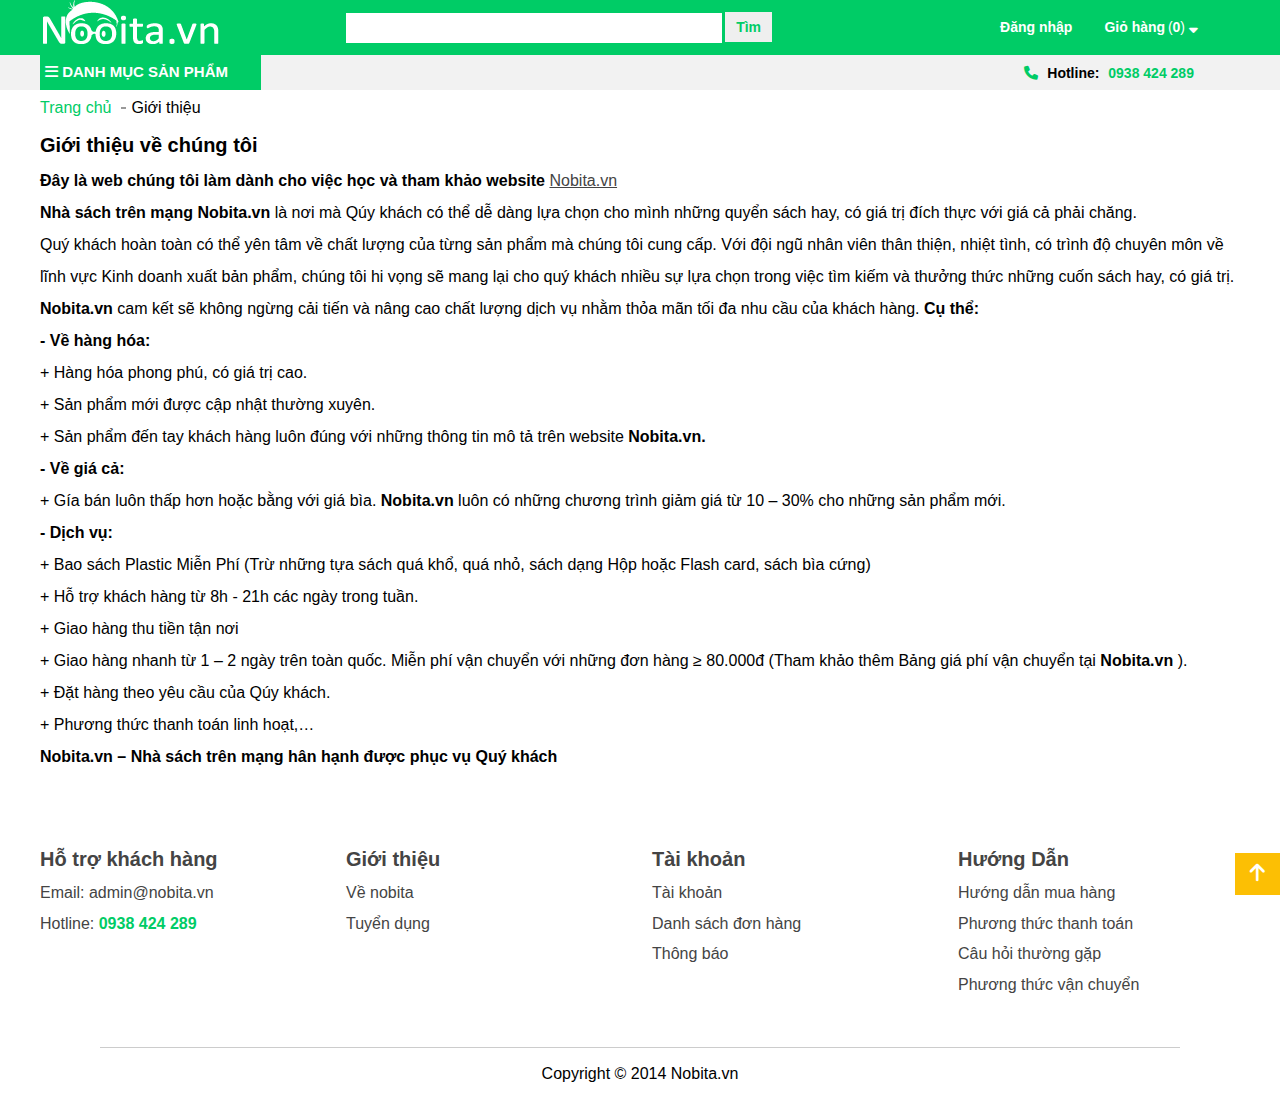
<file: public/about.html>
<!DOCTYPE html>
<html lang="en">

<head>
  <meta charset="UTF-8" />
  <meta http-equiv="X-UA-Compatible" content="IE=edge" />
  <meta name="viewport" content="width=device-width, initial-scale=1.0" />
  <title>Web bán sách online</title>

  <!-- Font awesome -->
  <link rel="stylesheet" href="https://cdnjs.cloudflare.com/ajax/libs/font-awesome/6.0.0-beta2/css/all.min.css" />
  <!-- Favicon -->
  <link rel="shortcut icon" href="https://nobita.vn/layouts/fontpage/images/favicon.ico" />

  <!-- Css -->
  <link rel="stylesheet" href="./assets/css/base.css" />
  <link rel="stylesheet" href="./assets/css/grid.css" />
  <link rel="stylesheet" href="./assets/css/header.css" />
  <link rel="stylesheet" href="./assets/css/footer.css" />
  <link rel="stylesheet" href="./assets/css/cart.css" />
  <link rel="stylesheet" href="./assets/css/responsive.css" />


  <style>
    h4 {
      font-size: 2rem;
      line-height: 2;
    }

    p {
      font-size: 1.6rem;
      line-height: 2;
    }
  </style>
</head>

<body>
  <!-- app start -->
  <div id="app">
    <!-- header start -->
    <div id="header">
      <div class="header-wrapper">
        <div class="header-top">
          <div class="grid wide">
            <div class="row">
              <div class="col m-1 c-1 menubar hide-on-pc">
                <input type="checkbox" name="close" id="checkbox-close" hidden />
                <label for="checkbox-close"><i class="fas fa-bars"></i></label>
                <ul class="menu-list">
                  <div class="menu-heading">
                    <p class="menu-title">
                      <i class="fas fa-bars"></i> DANH MỤC SẢN PHẨM
                    </p>
                    <label for="checkbox-close">
                      <i class="fas fa-times menu-close"></i>
                    </label>
                  </div>
                  <li class="menu-item">
                    <input type="radio" name="menu" id="menu-check-1" hidden />
                    <label for="menu-check-1" class="menu-item__label">
                      Nổi bật
                    </label>
                    <ul class="submenu-list">
                      <li class="submenu-item">
                        <a href="" class="submenu-item__link">
                          Sách Bán Chạy
                        </a>
                      </li>
                      <li class="submenu-item">
                        <a href="" class="submenu-item__link"> Sách Mới </a>
                      </li>
                      <li class="submenu-item">
                        <a href="" class="submenu-item__link">
                          Sách Phát Hành
                        </a>
                      </li>
                    </ul>
                  </li>
                  <li class="menu-item">
                    <input type="radio" name="menu" id="menu-check-2" hidden />
                    <label for="menu-check-2" class="menu-item__label">
                      Văn Học
                    </label>
                    <ul class="submenu-list">
                      <li class="submenu-item">
                        <a href="" class="submenu-item__link">
                          Tiểu Thuyết
                        </a>
                      </li>
                      <li class="submenu-item">
                        <a href="" class="submenu-item__link"> Truyện Ngắn - Tản Văn </a>
                      </li>
                      <li class="submenu-item">
                        <a href="" class="submenu-item__link">
                          Light Novel
                        </a>
                      </li>
                      <li class="submenu-item">
                        <a href="" class="submenu-item__link">
                          Ngôn Tình
                        </a>
                      </li>
                    </ul>
                  </li>
                  <li class="menu-item">
                    <input type="radio" name="menu" id="menu-check-3" hidden />
                    <label for="menu-check-3" class="menu-item__label">
                      Sách Kinh Tế
                    </label>
                    <ul class="submenu-list">
                      <li class="submenu-item">
                        <a href="./category.html" class="submenu-item__link">
                          Nhân Vật - Bài Học Kinh Doanh
                        </a>
                      </li>
                      <li class="submenu-item">
                        <a href="" class="submenu-item__link">
                          Quản Trị - Lãnh Đạo
                        </a>
                      </li>
                      <li class="submenu-item">
                        <a href="" class="submenu-item__link">
                          Marketing - Bán Hàng
                        </a>
                      </li>
                      <li class="submenu-item">
                        <a href="" class="submenu-item__link">
                          Phân Tích Kinh Tế
                        </a>
                      </li>
                    </ul>
                  </li>
                  <li class="menu-item">
                    <input type="radio" name="menu" id="menu-check-4" hidden />
                    <label for="menu-check-4" class="menu-item__label">
                      Sách Thiếu Nhi
                    </label>
                    <ul class="submenu-list">
                      <li class="submenu-item">
                        <a href="" class="submenu-item__link">
                          Manga - Comic
                        </a>
                      </li>
                      <li class="submenu-item">
                        <a href="" class="submenu-item__link"> Kiến Thức Bách Khoa </a>
                      </li>
                      <li class="submenu-item">
                        <a href="" class="submenu-item__link"> Sách Tranh Kỹ Năng Sống Trẻ</a>
                      </li>
                      <li class="submenu-item">
                        <a href="" class="submenu-item__link">
                          Vừa Học Vừa Chơi Cho Trẻ
                        </a>
                      </li>
                    </ul>
                  </li>
                  <li class="menu-item">
                    <input type="radio" name="menu" id="menu-check-5" hidden />
                    <label for="menu-check-5" class="menu-item__label">
                      Tâm Lý - Kỹ Năng Sống
                    </label>
                    <ul class="submenu-list">
                      <li class="submenu-item">
                        <a href="" class="submenu-item__link">
                          Kỹ Năng Sống
                        </a>
                      </li>
                      <li class="submenu-item">
                        <a href="" class="submenu-item__link"> Sách Mới </a>
                      </li>
                      <li class="submenu-item">
                        <a href="" class="submenu-item__link">
                          Rèn Luyện Nhân Cách
                        </a>
                      </li>
                      <li class="submenu-item">
                        <a href="" class="submenu-item__link"> Tâm Lý </a>
                      </li>
                      <li class="submenu-item">
                        <a href="" class="submenu-item__link">
                          Sách Cho Tuổi Mới Lớn
                        </a>
                      </li>
                    </ul>
                  </li>
                  <li class="menu-item">
                    <input type="radio" name="menu" id="menu-check-6" hidden />
                    <label for="menu-check-6" class="menu-item__label">
                      Nuôi Dạy Con
                    </label>
                    <ul class="submenu-list">
                      <li class="submenu-item">
                        <a href="" class="submenu-item__link">
                          Cẩm Nang Làm Cha Mẹ
                        </a>
                      </li>
                      <li class="submenu-item">
                        <a href="" class="submenu-item__link">
                          Phương Pháp Giáo Dục Trẻ Các Nước
                        </a>
                      </li>
                      <li class="submenu-item">
                        <a href="" class="submenu-item__link">
                          Phát Triển Trí Tuệ Cho Trẻ
                        </a>
                      </li>
                      <li class="submenu-item">
                        <a href="" class="submenu-item__link">
                          Phát Triển Kĩ Năng Cho Trẻ
                        </a>
                      </li>
                    </ul>
                  </li>
                  <li class="menu-item">
                    <input type="radio" name="menu" id="menu-check-7" hidden />
                    <label for="menu-check-7" class="menu-item__label">
                      Tiểu Sử Hồi Ký
                    </label>
                    <ul class="submenu-list">
                      <li class="submenu-item">
                        <a href="" class="submenu-item__link">
                          Câu Chuyện Cuộc Đời
                        </a>
                      </li>
                      <li class="submenu-item">
                        <a href="" class="submenu-item__link">
                          Chính Trị
                        </a>
                      </li>
                      <li class="submenu-item">
                        <a href="" class="submenu-item__link">
                          Kinh Tế
                        </a>
                      </li>
                      <li class="submenu-item">
                        <a href="" class="submenu-item__link">
                          Nghệ Thuật - Giải Trí
                        </a>
                      </li>
                    </ul>
                  </li>
                  <li class="menu-item">
                    <input type="radio" name="menu" id="menu-check-8" hidden />
                    <label for="menu-check-8" class="menu-item__label">
                      Giáo Khoa - Tham Khảo
                    </label>
                    <ul class="submenu-list">
                      <li class="submenu-item">
                        <a href="" class="submenu-item__link">
                          Sách Giáo Khoa
                        </a>
                      </li>
                      <li class="submenu-item">
                        <a href="" class="submenu-item__link">
                          Sách Tham Khảo
                        </a>
                      </li>
                      <li class="submenu-item">
                        <a href="" class="submenu-item__link">
                          Luyện Thi CĐ - ĐH
                        </a>
                      </li>
                      <li class="submenu-item">
                        <a href="" class="submenu-item__link">
                          Mẫu Giáo
                        </a>
                      </li>
                    </ul>
                  </li>
                </ul>
              </div>
              <div class="col l-3 m-9 c-8 header-top__logo">
                <a href="./index.html" class="header-top__logo-link">
                  <img src="./assets/images/logo/logo.png" alt="" class="header-top__picture-img" />
                </a>
              </div>
              <div class="col l-9 m-2 c-3 header-top__support">
                <div class="row hide-on-mobile-tablet">
                  <div class="col l-8 header-top__support-search">
                    <div class="header-search-wrapper">
                      <input type="text" name="search" id="header-search" class="header-search" />
                      <input type="submit" value="Tìm" class="header-search-submit" />
                    </div>
                  </div>
                  <ul class="col l-4 header-top__support-tool">
                    <li class="header-tool">
                      <a href="./login.html" class="header-tool-login">Đăng nhập</a>
                    </li>
                    <li class="header-tool header-cart">
                      <a class="header-cart__text">Giỏ hàng</a>
                      <span>
                        (<span class="header-cart__number">0</span>)
                      </span>

                      <i class="fas fa-sort-down"></i>

                      <ul class="header-cart__content">
                        <h2 class="header-cart__content-heading">Giỏ hàng</h2>
                        <ul class="header-cart__list">
                          <li class="header-cart__item row no-gutters">
                            <div class="col l-2">
                              <img src="./assets/images/sanpham/manga/thienthandietthe_1.png" alt=""
                                class="header-cart__item-img" />
                            </div>
                            <div class="col l-9">
                              <a href="#" class="header-cart__item-text">
                                Thiên thần diệt thế tập 1
                              </a>
                              <span class="header-cart__item-price">
                                54000 ₫
                              </span>
                            </div>
                            <div class="col l-1">
                              <i class="fas fa-times header-cart__item-delete">
                              </i>
                            </div>
                          </li>
                          <li class="header-cart__item row no-gutters">
                            <div class="col l-2">
                              <img src="./assets/images/sanpham/manga/thienthandietthe_2.png" alt=""
                                class="header-cart__item-img" />
                            </div>
                            <div class="col l-9">
                              <a href="#" class="header-cart__item-text">
                                Thiên thần diệt thế tập 2
                              </a>
                              <span class="header-cart__item-price">
                                54000 ₫
                              </span>
                            </div>
                            <div class="col l-1">
                              <i class="fas fa-times header-cart__item-delete">
                              </i>
                            </div>
                          </li>
                          <li class="header-cart__item row no-gutters">
                            <div class="col l-2">
                              <img src="./assets/images/sanpham/manga/thienthandietthe_3.png" alt=""
                                class="header-cart__item-img" />
                            </div>
                            <div class="col l-9">
                              <a href="#" class="header-cart__item-text">
                                Thiên thần diệt thế tập 3
                              </a>
                              <span class="header-cart__item-price">
                                54000 ₫
                              </span>
                            </div>
                            <div class="col l-1">
                              <i class="fas fa-times header-cart__item-delete">
                              </i>
                            </div>
                          </li>
                          <li class="header-cart__item row no-gutters">
                            <div class="col l-2">
                              <img src="./assets/images/sanpham/manga/thienthandietthe_4.png" alt=""
                                class="header-cart__item-img" />
                            </div>
                            <div class="col l-9">
                              <a href="#" class="header-cart__item-text">
                                Thiên thần diệt thế tập 4
                              </a>
                              <span class="header-cart__item-price">
                                54000 ₫
                              </span>
                            </div>
                            <div class="col l-1">
                              <i class="fas fa-times header-cart__item-delete">
                              </i>
                            </div>
                          </li>
                        </ul>
                        <div class="header-cart__content-cost">
                          <p>
                            <strong>Tổng Tiền:</strong>
                            <span class="header-cart__content-total">
                              216000 ₫
                            </span>
                          </p>
                          <div class="header-cart__btn-open">
                            <a href="cart.html" class="btn-giohang">
                              Xem giỏ hàng
                            </a>
                          </div>
                        </div>
                      </ul>
                    </li>
                  </ul>
                </div>
                <div class="row header-top__tablet-mobile hide-on-pc">
                  <div class="header-top__tablet-mobile-search">
                    <i class="fas fa-search"></i>
                  </div>
                  <div class="header-top__tablet-mobile-cart">
                    <a href="./checkout.html">
                      <i class="fas fa-shopping-cart"></i>
                      <p>(<span class="shownumber">4</span>)</p>
                    </a>
                  </div>
                </div>
              </div>
            </div>
          </div>
        </div>
        <div class="header-bottom hide-on-mobile-tablet">
          <div class="grid wide">
            <div class="row header-bottom-wrapper">
              <div class="col l-2-4 m-6 c-6 header-bottom-category">
                <h2 class="header-bottom-category__title">
                  <i class="fas fa-bars"></i> DANH MỤC SẢN PHẨM
                </h2>
                <ul class="header-category-list">
                  <li class="header-category-item">
                    <a href="" class="header-category-item__link">
                      Nổi bật <i class="fa-solid fa-arrow-right"></i>
                    </a>
                    <ul class="header-category-item__sublist">
                      <li class="header-category-item__sublist-item">
                        <a href="" class="header-category-item__sublist-item-link">
                          Sách Bán Chạy
                        </a>
                      </li>
                      <li class="header-category-item__sublist-item">
                        <a href="" class="header-category-item__sublist-item-link">
                          Sách Mới
                        </a>
                      </li>
                      <li class="header-category-item__sublist-item">
                        <a href="" class="header-category-item__sublist-item-link">
                          Sách Phát Hành
                        </a>
                      </li>
                    </ul>
                  </li>
                  <li class="header-category-item">
                    <a href="" class="header-category-item__link">
                      Văn Học
                      <i class="fa-solid fa-arrow-right"></i>
                    </a>
                    <ul class="header-category-item__sublist">
                      <li class="header-category-item__sublist-item">
                        <a href="" class="header-category-item__sublist-item-link">
                          Tiểu Thuyết
                        </a>
                      </li>
                      <li class="header-category-item__sublist-item">
                        <a href="" class="header-category-item__sublist-item-link">
                          Truyện Ngắn - Tản Văn
                        </a>
                      </li>
                      <li class="header-category-item__sublist-item">
                        <a href="" class="header-category-item__sublist-item-link">
                          Light Novel
                        </a>
                      </li>
                      <li class="header-category-item__sublist-item">
                        <a href="" class="header-category-item__sublist-item-link">
                          Ngôn Tình
                        </a>
                      </li>
                    </ul>
                  </li>
                  <li class="header-category-item">
                    <a href="./category.html" class="header-category-item__link">
                      Kinh Tế <i class="fa-solid fa-arrow-right"></i>
                    </a>
                    <ul class="header-category-item__sublist">
                      <li class="header-category-item__sublist-item">
                        <a href="" class="header-category-item__sublist-item-link">
                          Nhân Vật - Bài Học Kinh Doanh
                        </a>
                      </li>
                      <li class="header-category-item__sublist-item">
                        <a href="" class="header-category-item__sublist-item-link">
                          Quản Trị - Lãnh Đạo
                        </a>
                      </li>
                      <li class="header-category-item__sublist-item">
                        <a href="" class="header-category-item__sublist-item-link">
                          Marketing - Bán Hàng
                        </a>
                      </li>
                      <li class="header-category-item__sublist-item">
                        <a href="" class="header-category-item__sublist-item-link">
                          Phân Tích Kinh Tế
                        </a>
                      </li>
                    </ul>
                  </li>
                  <li class="header-category-item">
                    <a href="" class="header-category-item__link">
                      Sách Thiếu Nhi <i class="fa-solid fa-arrow-right"></i>
                    </a>
                    <ul class="header-category-item__sublist">
                      <li class="header-category-item__sublist-item">
                        <a href="" class="header-category-item__sublist-item-link">
                          Manga - Comic
                        </a>
                      </li>
                      <li class="header-category-item__sublist-item">
                        <a href="" class="header-category-item__sublist-item-link">
                          Kiến Thức Bách Khoa
                        </a>
                      </li>
                      <li class="header-category-item__sublist-item">
                        <a href="" class="header-category-item__sublist-item-link">
                          Sách Tranh Kỹ Năng Cho Trẻ
                        </a>
                      </li>
                      <li class="header-category-item__sublist-item">
                        <a href="" class="header-category-item__sublist-item-link">
                          Vừa Học - Vừa Chơi Cho Trẻ
                        </a>
                      </li>
                    </ul>
                  </li>
                  <li class="header-category-item">
                    <a href="" class="header-category-item__link">
                      Tâm Ký - Kỹ Năng Sống
                      <i class="fa-solid fa-arrow-right"></i>
                    </a>
                    <ul class="header-category-item__sublist">
                      <li class="header-category-item__sublist-item">
                        <a href="" class="header-category-item__sublist-item-link">
                          Kỹ Năng Sống
                        </a>
                      </li>
                      <li class="header-category-item__sublist-item">
                        <a href="" class="header-category-item__sublist-item-link">
                          Rèn Luyện Nhân Cách
                        </a>
                      </li>
                      <li class="header-category-item__sublist-item">
                        <a href="" class="header-category-item__sublist-item-link">
                          Tâm Lý
                        </a>
                      </li>
                      <li class="header-category-item__sublist-item">
                        <a href="" class="header-category-item__sublist-item-link">
                          Sách Cho Tuổi Mới Lớn
                        </a>
                      </li>
                    </ul>
                  </li>
                  <li class="header-category-item">
                    <a href="" class="header-category-item__link">
                      Nuôi Dạy Con <i class="fa-solid fa-arrow-right"></i>
                    </a>
                    <ul class="header-category-item__sublist">
                      <li class="header-category-item__sublist-item">
                        <a href="" class="header-category-item__sublist-item-link">
                          Cẩm Nang Làm Cha Mẹ
                        </a>
                      </li>
                      <li class="header-category-item__sublist-item">
                        <a href="" class="header-category-item__sublist-item-link">
                          Phương Pháp Giáo Dục Trẻ Các Nước
                        </a>
                      </li>
                      <li class="header-category-item__sublist-item">
                        <a href="" class="header-category-item__sublist-item-link">
                          Phát Triển Trí Tuệ Cho Trẻ
                        </a>
                      </li>
                      <li class="header-category-item__sublist-item">
                        <a href="" class="header-category-item__sublist-item-link">
                          Phát Triển Kĩ Năng Cho Trẻ
                        </a>
                      </li>
                    </ul>
                  </li>
                  <li class="header-category-item">
                    <a href="" class="header-category-item__link">
                      Tiểu Sử Hồi Ký
                      <i class="fa-solid fa-arrow-right"></i>
                    </a>
                    <ul class="header-category-item__sublist">
                      <li class="header-category-item__sublist-item">
                        <a href="" class="header-category-item__sublist-item-link">
                          Câu Chuyện Cuộc Đời
                        </a>
                      </li>
                      <li class="header-category-item__sublist-item">
                        <a href="" class="header-category-item__sublist-item-link">
                          Chính Trị
                        </a>
                      </li>
                      <li class="header-category-item__sublist-item">
                        <a href="" class="header-category-item__sublist-item-link">
                          Kinh Tế
                        </a>
                      </li>
                      <li class="header-category-item__sublist-item">
                        <a href="" class="header-category-item__sublist-item-link">
                          Nghệ Thuật - Giải Trí
                        </a>
                      </li>
                    </ul>
                  </li>
                  <li class="header-category-item">
                    <a href="" class="header-category-item__link">
                      Giáo Khoa - Tham Khảo
                      <i class="fa-solid fa-arrow-right"></i>
                    </a>
                    <ul class="header-category-item__sublist">
                      <li class="header-category-item__sublist-item">
                        <a href="" class="header-category-item__sublist-item-link">
                          Sách Giáo Khoa
                        </a>
                      </li>
                      <li class="header-category-item__sublist-item">
                        <a href="" class="header-category-item__sublist-item-link">
                          Sách Tham Khảo
                        </a>
                      </li>
                      <li class="header-category-item__sublist-item">
                        <a href="" class="header-category-item__sublist-item-link">
                          Luyện Thi CĐ - ĐH
                        </a>
                      </li>
                      <li class="header-category-item__sublist-item">
                        <a href="" class="header-category-item__sublist-item-link">
                          Mẫu Giáo
                        </a>
                      </li>
                    </ul>
                  </li>

                </ul>
              </div>
              <div class="col l-o-7 l-2-4 m-6 c-6 header-bottom-hotline">
                <h5>
                  <i class="fas fa-phone"></i>
                  Hotline:
                  <span class="header-bottom-hotline__text">
                    0938 424 289
                  </span>
                </h5>
              </div>
            </div>
          </div>
        </div>
      </div>
    </div>
    <!-- header end -->

    <!-- Breadcrumb start-->
    <div class="breadcrumb">
      <div class="grid wide breadcrumb-wrapper">
        <a href="./index.html" class="breadcrumb-home breadcrumb--main-color">Trang chủ</a>
        <span class="breadcrumb-category">Giới thiệu</span>
      </div>
    </div>
    <!-- Breadcrumb end-->

    <div id="app-content">
      <div class="grid wide">
        <h4>Giới thiệu về chúng tôi</h4>
        <div class="text-content">
          <p>
            <strong>Đây là web chúng tôi làm dành cho việc học và tham khảo
              website</strong>
            <a href="https://nobita.vn/">Nobita.vn</a>
          </p>
          <p>
            <strong>Nhà sách trên mạng Nobita.vn</strong> là nơi mà Qúy khách
            có thể dễ dàng lựa chọn cho mình những quyển sách hay, có giá trị
            đích thực với giá cả phải chăng.
          </p>
          <p>
            Quý khách hoàn toàn có thể yên tâm về chất lượng của từng sản phẩm
            mà chúng tôi cung cấp. Với đội ngũ nhân viên thân thiện, nhiệt
            tình, có trình độ chuyên môn về lĩnh vực Kinh doanh xuất bản phẩm,
            chúng tôi hi vọng sẽ mang lại cho quý khách nhiều sự lựa chọn
            trong việc tìm kiếm và thưởng thức những cuốn sách hay, có giá
            trị.
          </p>
          <p>
            <strong>Nobita.vn</strong> cam kết sẽ không ngừng cải tiến và nâng
            cao chất lượng dịch vụ nhằm thỏa mãn tối đa nhu cầu của khách
            hàng.
            <strong>Cụ thể:</strong>
          </p>
          <p><strong>- Về hàng hóa:</strong></p>
          <p>+ Hàng hóa phong phú, có giá trị cao.</p>
          <p>+ Sản phẩm mới được cập nhật thường xuyên.</p>
          <p>
            + Sản phẩm đến tay khách hàng luôn đúng với những thông tin mô tả
            trên website <strong>Nobita.vn. </strong>
          </p>
          <p>
            <strong>- Về giá cả: </strong>
          </p>
          <p>
            + Gía bán luôn thấp hơn hoặc bằng với giá bìa.
            <strong>Nobita.vn</strong> luôn có những chương trình giảm giá từ
            10 – 30% cho những sản phẩm mới.
          </p>
          <p><strong>- Dịch vụ:</strong></p>
          <p>
            + Bao sách Plastic Miễn Phí (Trừ những tựa sách quá khổ, quá nhỏ,
            sách dạng Hộp hoặc Flash card, sách bìa cứng)
          </p>
          <p>+ Hỗ trợ khách hàng từ 8h - 21h các ngày trong tuần.</p>
          <p>+ Giao hàng thu tiền tận nơi</p>
          <p>
            + Giao hàng nhanh từ 1 – 2 ngày trên toàn quốc. Miễn phí vận
            chuyển với những đơn hàng ≥ 80.000đ (Tham khảo thêm Bảng giá phí
            vận chuyển tại <strong>Nobita.vn</strong> ).
          </p>
          <p>+ Đặt hàng theo yêu cầu của Qúy khách.</p>
          <p>+ Phương thức thanh toán linh hoạt,…</p>
          <p>
            <strong>Nobita.vn – Nhà sách trên mạng hân hạnh được phục vụ Quý
              khách</strong>
          </p>
        </div>
      </div>
    </div>

    <!-- footer start -->
    <footer id="footer">
      <div class="grid wide">
        <ul class="footer-list row">
          <li class="footer-item col l-3 m-6 c-6">
            <h2>Hỗ trợ khách hàng</h2>
            <ul class="footer-sublist">
              <li class="footer-subitem">
                <a href="">Email: admin@nobita.vn </a>
              </li>
              <li class="footer-subitem">
                <a href=""> Hotline: <span>0938 424 289</span></a>
              </li>
            </ul>
          </li>
          <li class="footer-item col l-3 m-6 c-6">
            <h2>Giới thiệu</h2>
            <ul class="footer-sublist">
              <li class="footer-subitem">
                <a href="./about.html">Về nobita</a>
              </li>
              <li class="footer-subitem"><a href="">Tuyển dụng</a></li>
            </ul>
          </li>
          <li class="footer-item col l-3 m-6 c-6">
            <h2>Tài khoản</h2>
            <ul class="footer-sublist">
              <li class="footer-subitem">
                <a href="./login.html">Tài khoản</a>
              </li>
              <li class="footer-subitem">
                <a href="">Danh sách đơn hàng</a>
              </li>
              <li class="footer-subitem"><a href="">Thông báo</a></li>
            </ul>
          </li>
          <li class="footer-item col l-3 m-6 c-6">
            <h2>Hướng Dẫn</h2>
            <ul class="footer-sublist">
              <li class="footer-subitem">
                <a href="">Hướng dẫn mua hàng</a>
              </li>
              <li class="footer-subitem">
                <a href="">Phương thức thanh toán</a>
              </li>
              <li class="footer-subitem">
                <a href="">Câu hỏi thường gặp</a>
              </li>
              <li class="footer-subitem">
                <a href="">Phương thức vận chuyển</a>
              </li>
            </ul>
          </li>
        </ul>
      </div>

      <div class="copyright">
        <div class="container">
          <div class="copyright-text">
            <p>Copyright © 2014 Nobita.vn</p>
          </div>
        </div>
      </div>

      <a href="#" class="footer-arrow-top">
        <i class="fas fa-arrow-up"></i>
      </a>
    </footer>
    <!-- footer end -->
  </div>
  <!-- app start -->
  <script src="./assets/js/main.js"></script>
</body>

</html>
</file>
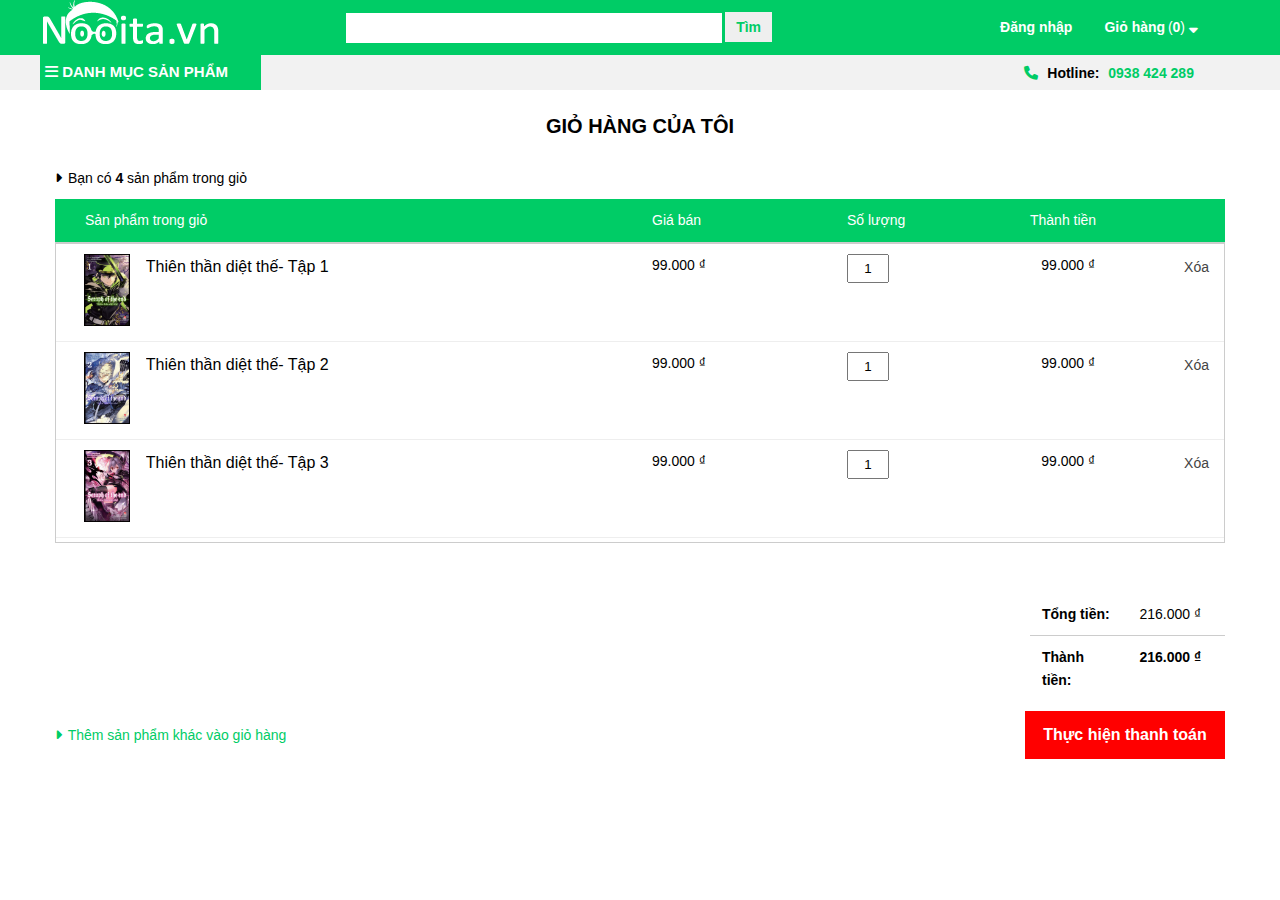
<file: public/cart.html>
<!DOCTYPE html>
<html lang="en">

<head>
    <meta charset="UTF-8" />
    <meta http-equiv="X-UA-Compatible" content="IE=edge" />
    <meta name="viewport" content="width=device-width, initial-scale=1.0" />
    <title>Web bán sách online</title>

    <!-- Font awesome -->
    <link rel="stylesheet" href="https://cdnjs.cloudflare.com/ajax/libs/font-awesome/6.0.0-beta2/css/all.min.css" />
    <!-- Favicon -->
    <link rel="shortcut icon" href="https://nobita.vn/layouts/fontpage/images/favicon.ico" />

    <!-- Css -->
    <link rel="stylesheet" href="./assets/css/base.css" />
    <link rel="stylesheet" href="./assets/css/grid.css" />
    <link rel="stylesheet" href="./assets/css/header.css" />
    <link rel="stylesheet" href="./assets/css/content.css" />
    <link rel="stylesheet" href="./assets/css/footer.css" />
    <link rel="stylesheet" href="./assets/css/cart.css" />
    <link rel="stylesheet" href="./assets/css/detail.css" />
    <link rel="stylesheet" href="./assets/css/responsive.css" />
</head>

<body>
    <!-- app start -->
    <div id="app">
        <!-- header start -->
        <div id="header">
            <div class="header-wrapper">
                <div class="header-top">
                    <div class="grid wide">
                        <div class="row">
                            <div class="col m-1 c-1 menubar hide-on-pc">
                                <input type="checkbox" name="close" id="checkbox-close" hidden />
                                <label for="checkbox-close"><i class="fas fa-bars"></i></label>
                                <ul class="menu-list">
                                    <div class="menu-heading">
                                        <p class="menu-title">
                                            <i class="fas fa-bars"></i> DANH MỤC SẢN PHẨM
                                        </p>
                                        <label for="checkbox-close">
                                            <i class="fas fa-times menu-close"></i>
                                        </label>
                                    </div>
                                    <li class="menu-item">
                                        <input type="radio" name="menu" id="menu-check-1" hidden />
                                        <label for="menu-check-1" class="menu-item__label">
                                            Nổi bật
                                        </label>
                                        <ul class="submenu-list">
                                            <li class="submenu-item">
                                                <a href="" class="submenu-item__link">
                                                    Sách Bán Chạy
                                                </a>
                                            </li>
                                            <li class="submenu-item">
                                                <a href="" class="submenu-item__link"> Sách Mới </a>
                                            </li>
                                            <li class="submenu-item">
                                                <a href="" class="submenu-item__link">
                                                    Sách Phát Hành
                                                </a>
                                            </li>
                                        </ul>
                                    </li>
                                    <li class="menu-item">
                                        <input type="radio" name="menu" id="menu-check-2" hidden />
                                        <label for="menu-check-2" class="menu-item__label">
                                            Văn Học
                                        </label>
                                        <ul class="submenu-list">
                                            <li class="submenu-item">
                                                <a href="" class="submenu-item__link">
                                                    Tiểu Thuyết
                                                </a>
                                            </li>
                                            <li class="submenu-item">
                                                <a href="" class="submenu-item__link"> Truyện Ngắn - Tản Văn </a>
                                            </li>
                                            <li class="submenu-item">
                                                <a href="" class="submenu-item__link">
                                                    Light Novel
                                                </a>
                                            </li>
                                            <li class="submenu-item">
                                                <a href="" class="submenu-item__link">
                                                    Ngôn Tình
                                                </a>
                                            </li>
                                        </ul>
                                    </li>
                                    <li class="menu-item">
                                        <input type="radio" name="menu" id="menu-check-3" hidden />
                                        <label for="menu-check-3" class="menu-item__label">
                                            Sách Kinh Tế
                                        </label>
                                        <ul class="submenu-list">
                                            <li class="submenu-item">
                                                <a href="./category.html" class="submenu-item__link">
                                                    Nhân Vật - Bài Học Kinh Doanh
                                                </a>
                                            </li>
                                            <li class="submenu-item">
                                                <a href="" class="submenu-item__link">
                                                    Quản Trị - Lãnh Đạo
                                                </a>
                                            </li>
                                            <li class="submenu-item">
                                                <a href="" class="submenu-item__link">
                                                    Marketing - Bán Hàng
                                                </a>
                                            </li>
                                            <li class="submenu-item">
                                                <a href="" class="submenu-item__link">
                                                    Phân Tích Kinh Tế
                                                </a>
                                            </li>
                                        </ul>
                                    </li>
                                    <li class="menu-item">
                                        <input type="radio" name="menu" id="menu-check-4" hidden />
                                        <label for="menu-check-4" class="menu-item__label">
                                            Sách Thiếu Nhi
                                        </label>
                                        <ul class="submenu-list">
                                            <li class="submenu-item">
                                                <a href="" class="submenu-item__link">
                                                    Manga - Comic
                                                </a>
                                            </li>
                                            <li class="submenu-item">
                                                <a href="" class="submenu-item__link"> Kiến Thức Bách Khoa </a>
                                            </li>
                                            <li class="submenu-item">
                                                <a href="" class="submenu-item__link"> Sách Tranh Kỹ Năng Sống Trẻ</a>
                                            </li>
                                            <li class="submenu-item">
                                                <a href="" class="submenu-item__link">
                                                    Vừa Học Vừa Chơi Cho Trẻ
                                                </a>
                                            </li>
                                        </ul>
                                    </li>
                                    <li class="menu-item">
                                        <input type="radio" name="menu" id="menu-check-5" hidden />
                                        <label for="menu-check-5" class="menu-item__label">
                                            Tâm Lý - Kỹ Năng Sống
                                        </label>
                                        <ul class="submenu-list">
                                            <li class="submenu-item">
                                                <a href="" class="submenu-item__link">
                                                    Kỹ Năng Sống
                                                </a>
                                            </li>
                                            <li class="submenu-item">
                                                <a href="" class="submenu-item__link"> Sách Mới </a>
                                            </li>
                                            <li class="submenu-item">
                                                <a href="" class="submenu-item__link">
                                                    Rèn Luyện Nhân Cách
                                                </a>
                                            </li>
                                            <li class="submenu-item">
                                                <a href="" class="submenu-item__link"> Tâm Lý </a>
                                            </li>
                                            <li class="submenu-item">
                                                <a href="" class="submenu-item__link">
                                                    Sách Cho Tuổi Mới Lớn
                                                </a>
                                            </li>
                                        </ul>
                                    </li>
                                    <li class="menu-item">
                                        <input type="radio" name="menu" id="menu-check-6" hidden />
                                        <label for="menu-check-6" class="menu-item__label">
                                            Nuôi Dạy Con
                                        </label>
                                        <ul class="submenu-list">
                                            <li class="submenu-item">
                                                <a href="" class="submenu-item__link">
                                                    Cẩm Nang Làm Cha Mẹ
                                                </a>
                                            </li>
                                            <li class="submenu-item">
                                                <a href="" class="submenu-item__link">
                                                    Phương Pháp Giáo Dục Trẻ Các Nước
                                                </a>
                                            </li>
                                            <li class="submenu-item">
                                                <a href="" class="submenu-item__link">
                                                    Phát Triển Trí Tuệ Cho Trẻ
                                                </a>
                                            </li>
                                            <li class="submenu-item">
                                                <a href="" class="submenu-item__link">
                                                    Phát Triển Kĩ Năng Cho Trẻ
                                                </a>
                                            </li>
                                        </ul>
                                    </li>
                                    <li class="menu-item">
                                        <input type="radio" name="menu" id="menu-check-7" hidden />
                                        <label for="menu-check-7" class="menu-item__label">
                                            Tiểu Sử Hồi Ký
                                        </label>
                                        <ul class="submenu-list">
                                            <li class="submenu-item">
                                                <a href="" class="submenu-item__link">
                                                    Câu Chuyện Cuộc Đời
                                                </a>
                                            </li>
                                            <li class="submenu-item">
                                                <a href="" class="submenu-item__link">
                                                    Chính Trị
                                                </a>
                                            </li>
                                            <li class="submenu-item">
                                                <a href="" class="submenu-item__link">
                                                    Kinh Tế
                                                </a>
                                            </li>
                                            <li class="submenu-item">
                                                <a href="" class="submenu-item__link">
                                                    Nghệ Thuật - Giải Trí
                                                </a>
                                            </li>
                                        </ul>
                                    </li>
                                    <li class="menu-item">
                                        <input type="radio" name="menu" id="menu-check-8" hidden />
                                        <label for="menu-check-8" class="menu-item__label">
                                            Giáo Khoa - Tham Khảo
                                        </label>
                                        <ul class="submenu-list">
                                            <li class="submenu-item">
                                                <a href="" class="submenu-item__link">
                                                    Sách Giáo Khoa
                                                </a>
                                            </li>
                                            <li class="submenu-item">
                                                <a href="" class="submenu-item__link">
                                                    Sách Tham Khảo
                                                </a>
                                            </li>
                                            <li class="submenu-item">
                                                <a href="" class="submenu-item__link">
                                                    Luyện Thi CĐ - ĐH
                                                </a>
                                            </li>
                                            <li class="submenu-item">
                                                <a href="" class="submenu-item__link">
                                                    Mẫu Giáo
                                                </a>
                                            </li>
                                        </ul>
                                    </li>
                                </ul>
                            </div>
                            <div class="col l-3 m-9 c-8 header-top__logo">
                                <a href="./index.html" class="header-top__logo-link">
                                    <img src="./assets/images/logo/logo.png" alt="" class="header-top__picture-img" />
                                </a>
                            </div>
                            <div class="col l-9 m-2 c-3 header-top__support">
                                <div class="row hide-on-mobile-tablet">
                                    <div class="col l-8 header-top__support-search">
                                        <div class="header-search-wrapper">
                                            <input type="text" name="search" id="header-search" class="header-search" />
                                            <input type="submit" value="Tìm" class="header-search-submit" />
                                        </div>
                                    </div>
                                    <ul class="col l-4 header-top__support-tool">
                                        <li class="header-tool">
                                            <a href="./login.html" class="header-tool-login">Đăng nhập</a>
                                        </li>
                                        <li class="header-tool header-cart">
                                            <a class="header-cart__text">Giỏ hàng</a>
                                            <span>
                                                (<span class="header-cart__number">0</span>)
                                            </span>

                                            <i class="fas fa-sort-down"></i>

                                            <ul class="header-cart__content">
                                                <h2 class="header-cart__content-heading">Giỏ hàng</h2>
                                                <ul class="header-cart__list">
                                                    <li class="header-cart__item row no-gutters">
                                                        <div class="col l-2">
                                                            <img src="./assets/images/sanpham/manga/thienthandietthe_1.png" alt="" class="header-cart__item-img" />
                                                        </div>
                                                        <div class="col l-9">
                                                            <a href="#" class="header-cart__item-text">
                                                                Thiên thần diệt thế tập 1
                                                            </a>
                                                            <span class="header-cart__item-price">
                                                                54000 ₫
                                                            </span>
                                                        </div>
                                                        <div class="col l-1">
                                                            <i class="fas fa-times header-cart__item-delete">
                                                            </i>
                                                        </div>
                                                    </li>
                                                    <li class="header-cart__item row no-gutters">
                                                        <div class="col l-2">
                                                            <img src="./assets/images/sanpham/manga/thienthandietthe_2.png" alt="" class="header-cart__item-img" />
                                                        </div>
                                                        <div class="col l-9">
                                                            <a href="#" class="header-cart__item-text">
                                                                Thiên thần diệt thế tập 2
                                                            </a>
                                                            <span class="header-cart__item-price">
                                                                54000 ₫
                                                            </span>
                                                        </div>
                                                        <div class="col l-1">
                                                            <i class="fas fa-times header-cart__item-delete">
                                                            </i>
                                                        </div>
                                                    </li>
                                                    <li class="header-cart__item row no-gutters">
                                                        <div class="col l-2">
                                                            <img src="./assets/images/sanpham/manga/thienthandietthe_3.png" alt="" class="header-cart__item-img" />
                                                        </div>
                                                        <div class="col l-9">
                                                            <a href="#" class="header-cart__item-text">
                                                                Thiên thần diệt thế tập 3
                                                            </a>
                                                            <span class="header-cart__item-price">
                                                                54000 ₫
                                                            </span>
                                                        </div>
                                                        <div class="col l-1">
                                                            <i class="fas fa-times header-cart__item-delete">
                                                            </i>
                                                        </div>
                                                    </li>
                                                    <li class="header-cart__item row no-gutters">
                                                        <div class="col l-2">
                                                            <img src="./assets/images/sanpham/manga/thienthandietthe_4.png" alt="" class="header-cart__item-img" />
                                                        </div>
                                                        <div class="col l-9">
                                                            <a href="#" class="header-cart__item-text">
                                                                Thiên thần diệt thế tập 4
                                                            </a>
                                                            <span class="header-cart__item-price">
                                                                54000 ₫
                                                            </span>
                                                        </div>
                                                        <div class="col l-1">
                                                            <i class="fas fa-times header-cart__item-delete">
                                                            </i>
                                                        </div>
                                                    </li>
                                                </ul>
                                                <div class="header-cart__content-cost">
                                                    <p>
                                                        <strong>Tổng Tiền:</strong>
                                                        <span class="header-cart__content-total">
                                                            216000 ₫
                                                        </span>
                                                    </p>
                                                    <div class="header-cart__btn-open">
                                                        <a href="cart.html" class="btn-giohang">
                                                            Xem giỏ hàng
                                                        </a>
                                                    </div>
                                                </div>
                                            </ul>
                                        </li>
                                    </ul>
                                </div>
                                <div class="row header-top__tablet-mobile hide-on-pc">
                                    <div class="header-top__tablet-mobile-search">
                                        <i class="fas fa-search"></i>
                                    </div>
                                    <div class="header-top__tablet-mobile-cart">
                                        <a href="./checkout.html">
                                            <i class="fas fa-shopping-cart"></i>
                                            <p>(<span class="shownumber">4</span>)</p>
                                        </a>
                                    </div>
                                </div>
                            </div>
                        </div>
                    </div>
                </div>
                <div class="header-bottom hide-on-mobile-tablet">
                    <div class="grid wide">
                        <div class="row header-bottom-wrapper">
                            <div class="col l-2-4 m-6 c-6 header-bottom-category">
                                <h2 class="header-bottom-category__title">
                                    <i class="fas fa-bars"></i> DANH MỤC SẢN PHẨM
                                </h2>
                                <ul class="header-category-list">
                                    <li class="header-category-item">
                                        <a href="" class="header-category-item__link">
                                            Nổi bật <i class="fa-solid fa-arrow-right"></i>
                                        </a>
                                        <ul class="header-category-item__sublist">
                                            <li class="header-category-item__sublist-item">
                                                <a href="" class="header-category-item__sublist-item-link">
                                                    Sách Bán Chạy
                                                </a>
                                            </li>
                                            <li class="header-category-item__sublist-item">
                                                <a href="" class="header-category-item__sublist-item-link">
                                                    Sách Mới
                                                </a>
                                            </li>
                                            <li class="header-category-item__sublist-item">
                                                <a href="" class="header-category-item__sublist-item-link">
                                                    Sách Phát Hành
                                                </a>
                                            </li>
                                        </ul>
                                    </li>
                                    <li class="header-category-item">
                                        <a href="" class="header-category-item__link">
                                            Văn Học
                                            <i class="fa-solid fa-arrow-right"></i>
                                        </a>
                                        <ul class="header-category-item__sublist">
                                            <li class="header-category-item__sublist-item">
                                                <a href="" class="header-category-item__sublist-item-link">
                                                    Tiểu Thuyết
                                                </a>
                                            </li>
                                            <li class="header-category-item__sublist-item">
                                                <a href="" class="header-category-item__sublist-item-link">
                                                    Truyện Ngắn - Tản Văn
                                                </a>
                                            </li>
                                            <li class="header-category-item__sublist-item">
                                                <a href="" class="header-category-item__sublist-item-link">
                                                    Light Novel
                                                </a>
                                            </li>
                                            <li class="header-category-item__sublist-item">
                                                <a href="" class="header-category-item__sublist-item-link">
                                                    Ngôn Tình
                                                </a>
                                            </li>
                                        </ul>
                                    </li>
                                    <li class="header-category-item">
                                        <a href="./category.html" class="header-category-item__link">
                                            Kinh Tế <i class="fa-solid fa-arrow-right"></i>
                                        </a>
                                        <ul class="header-category-item__sublist">
                                            <li class="header-category-item__sublist-item">
                                                <a href="" class="header-category-item__sublist-item-link">
                                                    Nhân Vật - Bài Học Kinh Doanh
                                                </a>
                                            </li>
                                            <li class="header-category-item__sublist-item">
                                                <a href="" class="header-category-item__sublist-item-link">
                                                    Quản Trị - Lãnh Đạo
                                                </a>
                                            </li>
                                            <li class="header-category-item__sublist-item">
                                                <a href="" class="header-category-item__sublist-item-link">
                                                    Marketing - Bán Hàng
                                                </a>
                                            </li>
                                            <li class="header-category-item__sublist-item">
                                                <a href="" class="header-category-item__sublist-item-link">
                                                    Phân Tích Kinh Tế
                                                </a>
                                            </li>
                                        </ul>
                                    </li>
                                    <li class="header-category-item">
                                        <a href="" class="header-category-item__link">
                                            Sách Thiếu Nhi <i class="fa-solid fa-arrow-right"></i>
                                        </a>
                                        <ul class="header-category-item__sublist">
                                            <li class="header-category-item__sublist-item">
                                                <a href="" class="header-category-item__sublist-item-link">
                                                    Manga - Comic
                                                </a>
                                            </li>
                                            <li class="header-category-item__sublist-item">
                                                <a href="" class="header-category-item__sublist-item-link">
                                                    Kiến Thức Bách Khoa
                                                </a>
                                            </li>
                                            <li class="header-category-item__sublist-item">
                                                <a href="" class="header-category-item__sublist-item-link">
                                                    Sách Tranh Kỹ Năng Cho Trẻ
                                                </a>
                                            </li>
                                            <li class="header-category-item__sublist-item">
                                                <a href="" class="header-category-item__sublist-item-link">
                                                    Vừa Học - Vừa Chơi Cho Trẻ
                                                </a>
                                            </li>
                                        </ul>
                                    </li>
                                    <li class="header-category-item">
                                        <a href="" class="header-category-item__link">
                                            Tâm Ký - Kỹ Năng Sống
                                            <i class="fa-solid fa-arrow-right"></i>
                                        </a>
                                        <ul class="header-category-item__sublist">
                                            <li class="header-category-item__sublist-item">
                                                <a href="" class="header-category-item__sublist-item-link">
                                                    Kỹ Năng Sống
                                                </a>
                                            </li>
                                            <li class="header-category-item__sublist-item">
                                                <a href="" class="header-category-item__sublist-item-link">
                                                    Rèn Luyện Nhân Cách
                                                </a>
                                            </li>
                                            <li class="header-category-item__sublist-item">
                                                <a href="" class="header-category-item__sublist-item-link">
                                                    Tâm Lý
                                                </a>
                                            </li>
                                            <li class="header-category-item__sublist-item">
                                                <a href="" class="header-category-item__sublist-item-link">
                                                    Sách Cho Tuổi Mới Lớn
                                                </a>
                                            </li>
                                        </ul>
                                    </li>
                                    <li class="header-category-item">
                                        <a href="" class="header-category-item__link">
                                            Nuôi Dạy Con <i class="fa-solid fa-arrow-right"></i>
                                        </a>
                                        <ul class="header-category-item__sublist">
                                            <li class="header-category-item__sublist-item">
                                                <a href="" class="header-category-item__sublist-item-link">
                                                    Cẩm Nang Làm Cha Mẹ
                                                </a>
                                            </li>
                                            <li class="header-category-item__sublist-item">
                                                <a href="" class="header-category-item__sublist-item-link">
                                                    Phương Pháp Giáo Dục Trẻ Các Nước
                                                </a>
                                            </li>
                                            <li class="header-category-item__sublist-item">
                                                <a href="" class="header-category-item__sublist-item-link">
                                                    Phát Triển Trí Tuệ Cho Trẻ
                                                </a>
                                            </li>
                                            <li class="header-category-item__sublist-item">
                                                <a href="" class="header-category-item__sublist-item-link">
                                                    Phát Triển Kĩ Năng Cho Trẻ
                                                </a>
                                            </li>
                                        </ul>
                                    </li>
                                    <li class="header-category-item">
                                        <a href="" class="header-category-item__link">
                                            Tiểu Sử Hồi Ký
                                            <i class="fa-solid fa-arrow-right"></i>
                                        </a>
                                        <ul class="header-category-item__sublist">
                                            <li class="header-category-item__sublist-item">
                                                <a href="" class="header-category-item__sublist-item-link">
                                                    Câu Chuyện Cuộc Đời
                                                </a>
                                            </li>
                                            <li class="header-category-item__sublist-item">
                                                <a href="" class="header-category-item__sublist-item-link">
                                                    Chính Trị
                                                </a>
                                            </li>
                                            <li class="header-category-item__sublist-item">
                                                <a href="" class="header-category-item__sublist-item-link">
                                                    Kinh Tế
                                                </a>
                                            </li>
                                            <li class="header-category-item__sublist-item">
                                                <a href="" class="header-category-item__sublist-item-link">
                                                    Nghệ Thuật - Giải Trí
                                                </a>
                                            </li>
                                        </ul>
                                    </li>
                                    <li class="header-category-item">
                                        <a href="" class="header-category-item__link">
                                            Giáo Khoa - Tham Khảo
                                            <i class="fa-solid fa-arrow-right"></i>
                                        </a>
                                        <ul class="header-category-item__sublist">
                                            <li class="header-category-item__sublist-item">
                                                <a href="" class="header-category-item__sublist-item-link">
                                                    Sách Giáo Khoa
                                                </a>
                                            </li>
                                            <li class="header-category-item__sublist-item">
                                                <a href="" class="header-category-item__sublist-item-link">
                                                    Sách Tham Khảo
                                                </a>
                                            </li>
                                            <li class="header-category-item__sublist-item">
                                                <a href="" class="header-category-item__sublist-item-link">
                                                    Luyện Thi CĐ - ĐH
                                                </a>
                                            </li>
                                            <li class="header-category-item__sublist-item">
                                                <a href="" class="header-category-item__sublist-item-link">
                                                    Mẫu Giáo
                                                </a>
                                            </li>
                                        </ul>
                                    </li>

                                </ul>
                            </div>
                            <div class="col l-o-7 l-2-4 m-6 c-6 header-bottom-hotline">
                                <h5>
                                    <i class="fas fa-phone"></i> Hotline:
                                    <span class="header-bottom-hotline__text">
                                        0938 424 289
                                    </span>
                                </h5>
                            </div>
                        </div>
                    </div>
                </div>
            </div>
        </div>
        <!-- header end -->
        <!-- cart start -->
        <div id="cart-section">
            <div class="cart-section-wrapper">
                <div class="grid wide">

                    <div class="cart-section-title">
                        <h2>Giỏ hàng của tôi</h2>
                    </div>
                    <div class="cart-section-container">
                        <div class="cart-section-head">
                            <p> <i class="fas fa-caret-right"></i> Bạn có <span class="shownumber">4</span> sản phẩm trong giỏ
                            </p>
                        </div>
                        <div class="cart-section-body">
                            <ul class="cart-section-body-head">
                                <li id="first-title" class="col l-6 m-6 c-6">Sản phẩm trong giỏ</li>
                                <li id="second-title" class="col l-2 m-2 c-2">Giá bán</li>
                                <li id="third-title" class="col l-2 m-2 c-2">Số lượng</li>
                                <li id="fifth-title" lass="col l-2 m-2 c-2">Thành tiền</li>
                            </ul>
                            <div class="cart-section-body-content">
                                <div class="cart-section-body-content__item">
                                    <div class="col l-6 m-6 c-6">
                                        <div class="row no-gutters cart-section-body-content-col">
                                            <div class="cart-section-picture col l-1 m-1 c-2">
                                                <img src="./assets/images/sanpham/manga/thienthandietthe_1.png" alt="" class="cart-section-img" />
                                            </div>
                                            <div class="cart-section-name col l-10 m-10 c-9">
                                                <p>Thiên thần diệt thế- Tập 1</p>
                                            </div>
                                        </div>
                                    </div>
                                    <div class="col l-2 m-2 c-2 cart-section-price">99.000 ₫</div>
                                    <div class="col l-2 m-2 c-2 cart-section-quantity">
                                        <input type="text" name="" id="cart-section-quantity" value="1" />
                                    </div>
                                    <div class="col l-2 m-2 c-2 cart-section-sum">99.000 ₫</div>
                                    <div class="cart-section-delete">Xóa</div>
                                </div>
                                <div class="cart-section-body-content__item">
                                    <div class="col l-6 m-6 c-6">
                                        <div class="row no-gutters cart-section-body-content-col">
                                            <div class="cart-section-picture col l-1 m-1 c-2">
                                                <img src="./assets/images/sanpham/manga/thienthandietthe_2.png" alt="" class="cart-section-img" />
                                            </div>
                                            <div class="cart-section-name col l-10 m-10 c-9">
                                                <p>Thiên thần diệt thế- Tập 2</p>
                                            </div>
                                        </div>
                                    </div>
                                    <div class="col l-2 m-2 c-2 cart-section-price">99.000 ₫</div>
                                    <div class="col l-2 m-2 c-2 cart-section-quantity">
                                        <input type="text" name="" id="cart-section-quantity" value="1" />
                                    </div>
                                    <div class="col l-2 m-2 c-2 cart-section-sum">99.000 ₫</div>
                                    <div class="cart-section-delete">Xóa</div>
                                </div>
                                <div class="cart-section-body-content__item">
                                    <div class="col l-6 m-6 c-6">
                                        <div class="row no-gutters cart-section-body-content-col">
                                            <div class="cart-section-picture col l-1 m-1 c-2">
                                                <img src="./assets/images/sanpham/manga/thienthandietthe_3.png" alt="" class="cart-section-img" />
                                            </div>
                                            <div class="cart-section-name col l-10 m-10 c-9">
                                                <p>Thiên thần diệt thế- Tập 3</p>
                                            </div>
                                        </div>
                                    </div>
                                    <div class="col l-2 m-2 c-2 cart-section-price">99.000 ₫</div>
                                    <div class="col l-2 m-2 c-2 cart-section-quantity">
                                        <input type="text" name="" id="cart-section-quantity" value="1" />
                                    </div>
                                    <div class="col l-2 m-2 c-2 cart-section-sum">99.000 ₫</div>
                                    <div class="cart-section-delete">Xóa</div>
                                </div>
                                <div class="cart-section-body-content__item">
                                    <div class="col l-6 m-6 c-6">
                                        <div class="row no-gutters cart-section-body-content-col">
                                            <div class="cart-section-picture col l-1 m-1 c-2">
                                                <img src="./assets/images/sanpham/manga/thienthandietthe_4.png" alt="" class="cart-section-img" />
                                            </div>
                                            <div class="cart-section-name col l-10 m-10 c-9">
                                                <p>Thiên thần diệt thế- Tập 4</p>
                                            </div>
                                        </div>
                                    </div>
                                    <div class="col l-2 m-2 c-2 cart-section-price">99.000 ₫</div>
                                    <div class="col l-2 m-2 c-2 cart-section-quantity">
                                        <input type="text" name="" id="cart-section-quantity" value="1" />
                                    </div>
                                    <div class="col l-2 m-2 c-2 cart-section-sum">99.000 ₫</div>
                                    <div class="cart-section-delete">Xóa</div>
                                </div>
                            </div>
                            <div class="cart-section-body-footer">
                                <div class="cart-section-body-footer-total-wrapper">
                                    <div class="cart-section-body-footer-subtotal l-o-10 m-o-8 c-o-7">
                                        <p class="col l-6 m-6 c-6">Tổng tiền:</p>
                                        <span class="col l-6 m-6 c-6"> 216.000 ₫ </span>
                                    </div>
                                    <div class="cart-section-body-footer-total l-o-10 m-o-8 c-o-7">
                                        <p class="col l-6 m-6 c-6">Thành tiền:</p>
                                        <span class="col l-6 m-6 c-6"> 216.000 ₫ </span>
                                    </div>
                                </div>
                                <div class="cart-section-body-footer-pay">
                                    <a href="" class="cart-section-body-footer-close">
                                        <i class="fas fa-caret-right"></i> Thêm sản phẩm khác vào giỏ hàng
                                    </a>
                                    <a href="./checkout.html" class="cart-section-body-footer-payment">
                                        Thực hiện thanh toán
                                    </a>
                                </div>
                            </div>
                        </div>
                    </div>
                </div>
            </div>


        </div>
        <!-- cart end -->
        <!-- body-cart end -->



    </div>
</file>
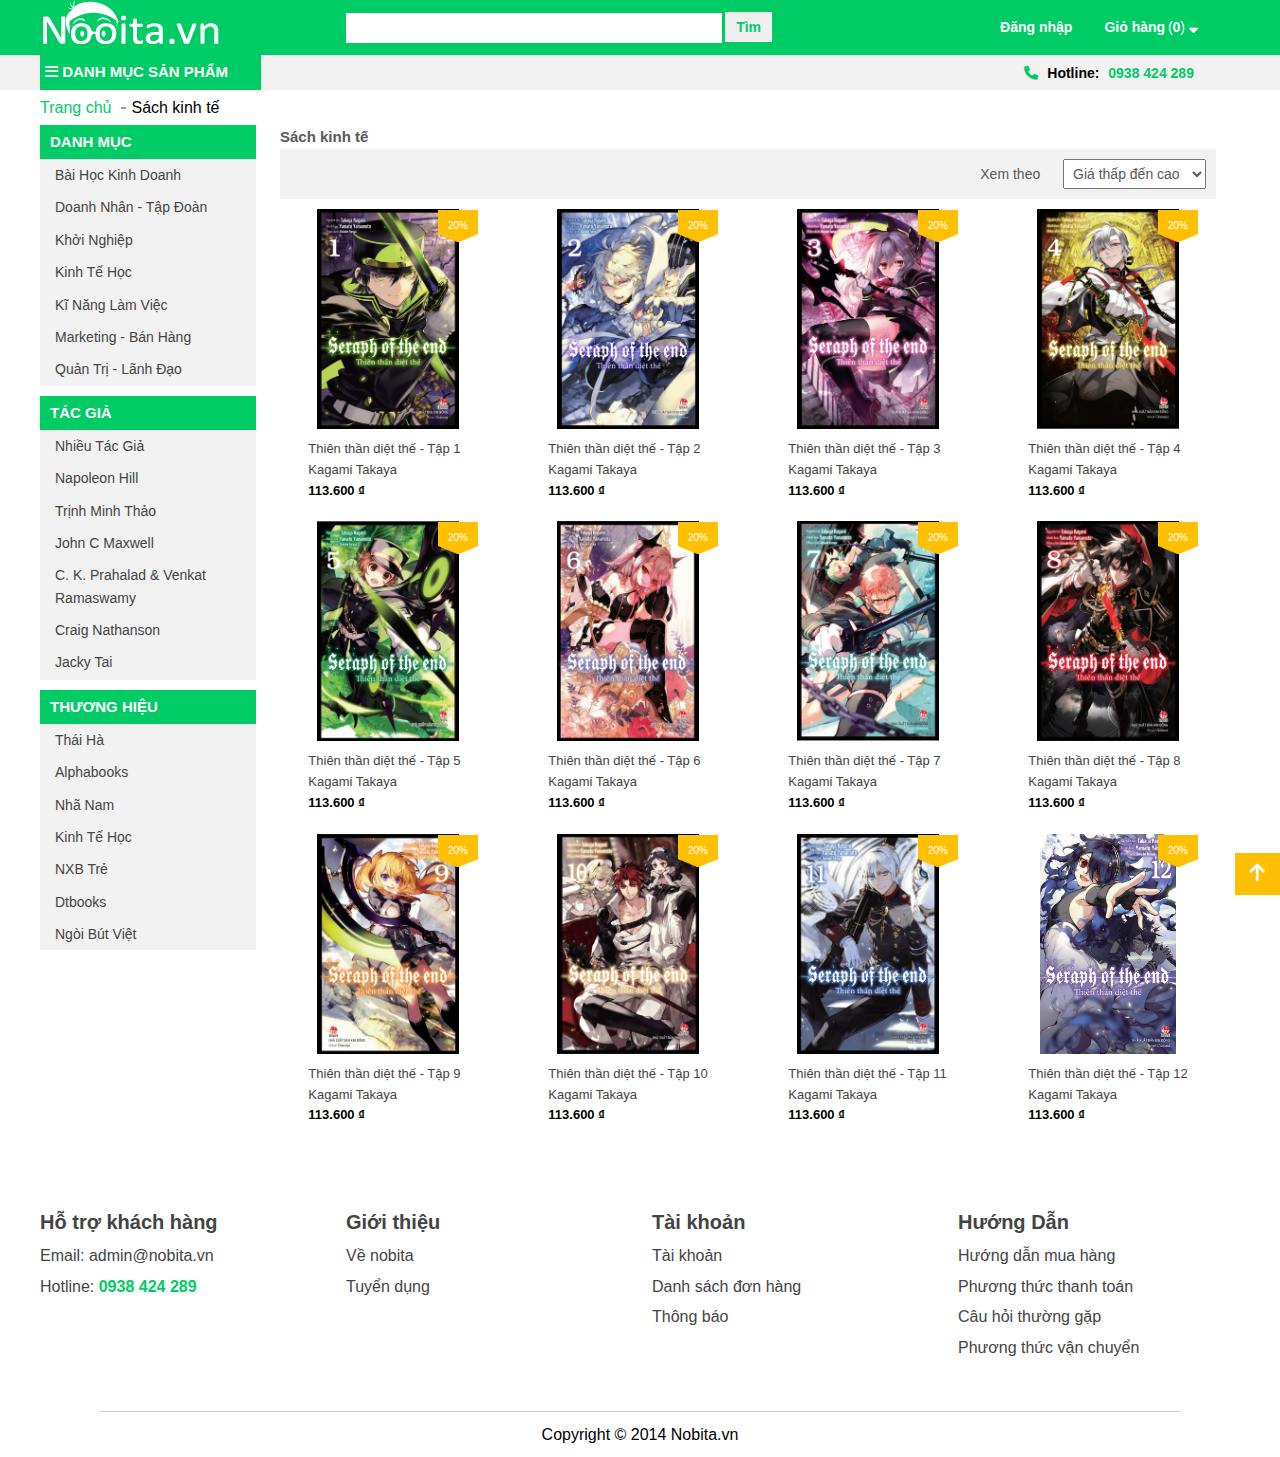
<file: public/category.html>
<!DOCTYPE html>
<html lang="en">

<head>
  <meta charset="UTF-8" />
  <meta http-equiv="X-UA-Compatible" content="IE=edge" />
  <meta name="viewport" content="width=device-width, initial-scale=1.0" />
  <title>Web bán sách online</title>

  <!-- Font awesome -->
  <link rel="stylesheet" href="https://cdnjs.cloudflare.com/ajax/libs/font-awesome/6.0.0-beta2/css/all.min.css" />
  <!-- Favicon -->
  <link rel="shortcut icon" href="https://nobita.vn/layouts/fontpage/images/favicon.ico" />

  <!-- Css -->
  <link rel="stylesheet" href="./assets/css/base.css" />
  <link rel="stylesheet" href="./assets/css/grid.css" />
  <link rel="stylesheet" href="./assets/css/header.css" />
  <link rel="stylesheet" href="./assets/css/content.css" />
  <link rel="stylesheet" href="./assets/css/footer.css" />
  <link rel="stylesheet" href="./assets/css/cart.css" />
  <link rel="stylesheet" href="./assets/css/category.css" />
  <link rel="stylesheet" href="./assets/css/responsive.css" />
</head>

<body>
  <!-- app start -->
  <div id="app">
    <!-- header start -->
    <div id="header">
      <div class="header-wrapper">
        <div class="header-top">
          <div class="grid wide">
            <div class="row">
              <div class="col m-1 c-1 menubar hide-on-pc">
                <input type="checkbox" name="close" id="checkbox-close" hidden />
                <label for="checkbox-close"><i class="fas fa-bars"></i></label>
                <ul class="menu-list">
                  <div class="menu-heading">
                    <p class="menu-title">
                      <i class="fas fa-bars"></i> DANH MỤC SẢN PHẨM
                    </p>
                    <label for="checkbox-close">
                      <i class="fas fa-times menu-close"></i>
                    </label>
                  </div>
                  <li class="menu-item">
                    <input type="radio" name="menu" id="menu-check-1" hidden />
                    <label for="menu-check-1" class="menu-item__label">
                      Nổi bật
                    </label>
                    <ul class="submenu-list">
                      <li class="submenu-item">
                        <a href="" class="submenu-item__link">
                          Sách Bán Chạy
                        </a>
                      </li>
                      <li class="submenu-item">
                        <a href="" class="submenu-item__link"> Sách Mới </a>
                      </li>
                      <li class="submenu-item">
                        <a href="" class="submenu-item__link">
                          Sách Phát Hành
                        </a>
                      </li>
                    </ul>
                  </li>
                  <li class="menu-item">
                    <input type="radio" name="menu" id="menu-check-2" hidden />
                    <label for="menu-check-2" class="menu-item__label">
                      Văn Học
                    </label>
                    <ul class="submenu-list">
                      <li class="submenu-item">
                        <a href="" class="submenu-item__link">
                          Tiểu Thuyết
                        </a>
                      </li>
                      <li class="submenu-item">
                        <a href="" class="submenu-item__link"> Truyện Ngắn - Tản Văn </a>
                      </li>
                      <li class="submenu-item">
                        <a href="" class="submenu-item__link">
                          Light Novel
                        </a>
                      </li>
                      <li class="submenu-item">
                        <a href="" class="submenu-item__link">
                          Ngôn Tình
                        </a>
                      </li>
                    </ul>
                  </li>
                  <li class="menu-item">
                    <input type="radio" name="menu" id="menu-check-3" hidden />
                    <label for="menu-check-3" class="menu-item__label">
                      Sách Kinh Tế
                    </label>
                    <ul class="submenu-list">
                      <li class="submenu-item">
                        <a href="./category.html" class="submenu-item__link">
                          Nhân Vật - Bài Học Kinh Doanh
                        </a>
                      </li>
                      <li class="submenu-item">
                        <a href="" class="submenu-item__link">
                          Quản Trị - Lãnh Đạo
                        </a>
                      </li>
                      <li class="submenu-item">
                        <a href="" class="submenu-item__link">
                          Marketing - Bán Hàng
                        </a>
                      </li>
                      <li class="submenu-item">
                        <a href="" class="submenu-item__link">
                          Phân Tích Kinh Tế
                        </a>
                      </li>
                    </ul>
                  </li>
                  <li class="menu-item">
                    <input type="radio" name="menu" id="menu-check-4" hidden />
                    <label for="menu-check-4" class="menu-item__label">
                      Sách Thiếu Nhi
                    </label>
                    <ul class="submenu-list">
                      <li class="submenu-item">
                        <a href="" class="submenu-item__link">
                          Manga - Comic
                        </a>
                      </li>
                      <li class="submenu-item">
                        <a href="" class="submenu-item__link"> Kiến Thức Bách Khoa </a>
                      </li>
                      <li class="submenu-item">
                        <a href="" class="submenu-item__link"> Sách Tranh Kỹ Năng Sống Trẻ</a>
                      </li>
                      <li class="submenu-item">
                        <a href="" class="submenu-item__link">
                          Vừa Học Vừa Chơi Cho Trẻ
                        </a>
                      </li>
                    </ul>
                  </li>
                  <li class="menu-item">
                    <input type="radio" name="menu" id="menu-check-5" hidden />
                    <label for="menu-check-5" class="menu-item__label">
                      Tâm Lý - Kỹ Năng Sống
                    </label>
                    <ul class="submenu-list">
                      <li class="submenu-item">
                        <a href="" class="submenu-item__link">
                          Kỹ Năng Sống
                        </a>
                      </li>
                      <li class="submenu-item">
                        <a href="" class="submenu-item__link"> Sách Mới </a>
                      </li>
                      <li class="submenu-item">
                        <a href="" class="submenu-item__link">
                          Rèn Luyện Nhân Cách
                        </a>
                      </li>
                      <li class="submenu-item">
                        <a href="" class="submenu-item__link"> Tâm Lý </a>
                      </li>
                      <li class="submenu-item">
                        <a href="" class="submenu-item__link">
                          Sách Cho Tuổi Mới Lớn
                        </a>
                      </li>
                    </ul>
                  </li>
                  <li class="menu-item">
                    <input type="radio" name="menu" id="menu-check-6" hidden />
                    <label for="menu-check-6" class="menu-item__label">
                      Nuôi Dạy Con
                    </label>
                    <ul class="submenu-list">
                      <li class="submenu-item">
                        <a href="" class="submenu-item__link">
                          Cẩm Nang Làm Cha Mẹ
                        </a>
                      </li>
                      <li class="submenu-item">
                        <a href="" class="submenu-item__link">
                          Phương Pháp Giáo Dục Trẻ Các Nước
                        </a>
                      </li>
                      <li class="submenu-item">
                        <a href="" class="submenu-item__link">
                          Phát Triển Trí Tuệ Cho Trẻ
                        </a>
                      </li>
                      <li class="submenu-item">
                        <a href="" class="submenu-item__link">
                          Phát Triển Kĩ Năng Cho Trẻ
                        </a>
                      </li>
                    </ul>
                  </li>
                  <li class="menu-item">
                    <input type="radio" name="menu" id="menu-check-7" hidden />
                    <label for="menu-check-7" class="menu-item__label">
                      Tiểu Sử Hồi Ký
                    </label>
                    <ul class="submenu-list">
                      <li class="submenu-item">
                        <a href="" class="submenu-item__link">
                          Câu Chuyện Cuộc Đời
                        </a>
                      </li>
                      <li class="submenu-item">
                        <a href="" class="submenu-item__link">
                          Chính Trị
                        </a>
                      </li>
                      <li class="submenu-item">
                        <a href="" class="submenu-item__link">
                          Kinh Tế
                        </a>
                      </li>
                      <li class="submenu-item">
                        <a href="" class="submenu-item__link">
                          Nghệ Thuật - Giải Trí
                        </a>
                      </li>
                    </ul>
                  </li>
                  <li class="menu-item">
                    <input type="radio" name="menu" id="menu-check-8" hidden />
                    <label for="menu-check-8" class="menu-item__label">
                      Giáo Khoa - Tham Khảo
                    </label>
                    <ul class="submenu-list">
                      <li class="submenu-item">
                        <a href="" class="submenu-item__link">
                          Sách Giáo Khoa
                        </a>
                      </li>
                      <li class="submenu-item">
                        <a href="" class="submenu-item__link">
                          Sách Tham Khảo
                        </a>
                      </li>
                      <li class="submenu-item">
                        <a href="" class="submenu-item__link">
                          Luyện Thi CĐ - ĐH
                        </a>
                      </li>
                      <li class="submenu-item">
                        <a href="" class="submenu-item__link">
                          Mẫu Giáo
                        </a>
                      </li>
                    </ul>
                  </li>
                </ul>
              </div>
              <div class="col l-3 m-9 c-8 header-top__logo">
                <a href="./index.html" class="header-top__logo-link">
                  <img src="./assets/images/logo/logo.png" alt="" class="header-top__picture-img" />
                </a>
              </div>
              <div class="col l-9 m-2 c-3 header-top__support">
                <div class="row hide-on-mobile-tablet">
                  <div class="col l-8 header-top__support-search">
                    <div class="header-search-wrapper">
                      <input type="text" name="search" id="header-search" class="header-search" />
                      <input type="submit" value="Tìm" class="header-search-submit" />
                    </div>
                  </div>
                  <ul class="col l-4 header-top__support-tool">
                    <li class="header-tool">
                      <a href="./login.html" class="header-tool-login">Đăng nhập</a>
                    </li>
                    <li class="header-tool header-cart">
                      <a class="header-cart__text">Giỏ hàng</a>
                      <span>
                        (<span class="header-cart__number">0</span>)
                      </span>

                      <i class="fas fa-sort-down"></i>

                      <ul class="header-cart__content">
                        <h2 class="header-cart__content-heading">Giỏ hàng</h2>
                        <ul class="header-cart__list">
                          <li class="header-cart__item row no-gutters">
                            <div class="col l-2">
                              <img src="./assets/images/sanpham/manga/thienthandietthe_1.png" alt=""
                                class="header-cart__item-img" />
                            </div>
                            <div class="col l-9">
                              <a href="#" class="header-cart__item-text">
                                Thiên thần diệt thế tập 1
                              </a>
                              <span class="header-cart__item-price">
                                54000 ₫
                              </span>
                            </div>
                            <div class="col l-1">
                              <i class="fas fa-times header-cart__item-delete">
                              </i>
                            </div>
                          </li>
                          <li class="header-cart__item row no-gutters">
                            <div class="col l-2">
                              <img src="./assets/images/sanpham/manga/thienthandietthe_2.png" alt=""
                                class="header-cart__item-img" />
                            </div>
                            <div class="col l-9">
                              <a href="#" class="header-cart__item-text">
                                Thiên thần diệt thế tập 2
                              </a>
                              <span class="header-cart__item-price">
                                54000 ₫
                              </span>
                            </div>
                            <div class="col l-1">
                              <i class="fas fa-times header-cart__item-delete">
                              </i>
                            </div>
                          </li>
                          <li class="header-cart__item row no-gutters">
                            <div class="col l-2">
                              <img src="./assets/images/sanpham/manga/thienthandietthe_3.png" alt=""
                                class="header-cart__item-img" />
                            </div>
                            <div class="col l-9">
                              <a href="#" class="header-cart__item-text">
                                Thiên thần diệt thế tập 3
                              </a>
                              <span class="header-cart__item-price">
                                54000 ₫
                              </span>
                            </div>
                            <div class="col l-1">
                              <i class="fas fa-times header-cart__item-delete">
                              </i>
                            </div>
                          </li>
                          <li class="header-cart__item row no-gutters">
                            <div class="col l-2">
                              <img src="./assets/images/sanpham/manga/thienthandietthe_4.png" alt=""
                                class="header-cart__item-img" />
                            </div>
                            <div class="col l-9">
                              <a href="#" class="header-cart__item-text">
                                Thiên thần diệt thế tập 4
                              </a>
                              <span class="header-cart__item-price">
                                54000 ₫
                              </span>
                            </div>
                            <div class="col l-1">
                              <i class="fas fa-times header-cart__item-delete">
                              </i>
                            </div>
                          </li>
                        </ul>
                        <div class="header-cart__content-cost">
                          <p>
                            <strong>Tổng Tiền:</strong>
                            <span class="header-cart__content-total">
                              216000 ₫
                            </span>
                          </p>
                          <div class="header-cart__btn-open">
                            <a href="cart.html" class="btn-giohang">
                              Xem giỏ hàng
                            </a>
                          </div>
                        </div>
                      </ul>
                    </li>
                  </ul>
                </div>
                <div class="row header-top__tablet-mobile hide-on-pc">
                  <div class="header-top__tablet-mobile-search">
                    <i class="fas fa-search"></i>
                  </div>
                  <div class="header-top__tablet-mobile-cart">
                    <a href="./checkout.html">
                      <i class="fas fa-shopping-cart"></i>
                      <p>(<span class="shownumber">4</span>)</p>
                    </a>
                  </div>
                </div>
              </div>
            </div>
          </div>
        </div>
        <div class="header-bottom hide-on-mobile-tablet">
          <div class="grid wide">
            <div class="row header-bottom-wrapper">
              <div class="col l-2-4 m-6 c-6 header-bottom-category">
                <h2 class="header-bottom-category__title">
                  <i class="fas fa-bars"></i> DANH MỤC SẢN PHẨM
                </h2>
                <ul class="header-category-list">
                  <li class="header-category-item">
                    <a href="" class="header-category-item__link">
                      Nổi bật <i class="fa-solid fa-arrow-right"></i>
                    </a>
                    <ul class="header-category-item__sublist">
                      <li class="header-category-item__sublist-item">
                        <a href="" class="header-category-item__sublist-item-link">
                          Sách Bán Chạy
                        </a>
                      </li>
                      <li class="header-category-item__sublist-item">
                        <a href="" class="header-category-item__sublist-item-link">
                          Sách Mới
                        </a>
                      </li>
                      <li class="header-category-item__sublist-item">
                        <a href="" class="header-category-item__sublist-item-link">
                          Sách Phát Hành
                        </a>
                      </li>
                    </ul>
                  </li>
                  <li class="header-category-item">
                    <a href="" class="header-category-item__link">
                      Văn Học
                      <i class="fa-solid fa-arrow-right"></i>
                    </a>
                    <ul class="header-category-item__sublist">
                      <li class="header-category-item__sublist-item">
                        <a href="" class="header-category-item__sublist-item-link">
                          Tiểu Thuyết
                        </a>
                      </li>
                      <li class="header-category-item__sublist-item">
                        <a href="" class="header-category-item__sublist-item-link">
                          Truyện Ngắn - Tản Văn
                        </a>
                      </li>
                      <li class="header-category-item__sublist-item">
                        <a href="" class="header-category-item__sublist-item-link">
                          Light Novel
                        </a>
                      </li>
                      <li class="header-category-item__sublist-item">
                        <a href="" class="header-category-item__sublist-item-link">
                          Ngôn Tình
                        </a>
                      </li>
                    </ul>
                  </li>
                  <li class="header-category-item">
                    <a href="./category.html" class="header-category-item__link">
                      Kinh Tế <i class="fa-solid fa-arrow-right"></i>
                    </a>
                    <ul class="header-category-item__sublist">
                      <li class="header-category-item__sublist-item">
                        <a href="" class="header-category-item__sublist-item-link">
                          Nhân Vật - Bài Học Kinh Doanh
                        </a>
                      </li>
                      <li class="header-category-item__sublist-item">
                        <a href="" class="header-category-item__sublist-item-link">
                          Quản Trị - Lãnh Đạo
                        </a>
                      </li>
                      <li class="header-category-item__sublist-item">
                        <a href="" class="header-category-item__sublist-item-link">
                          Marketing - Bán Hàng
                        </a>
                      </li>
                      <li class="header-category-item__sublist-item">
                        <a href="" class="header-category-item__sublist-item-link">
                          Phân Tích Kinh Tế
                        </a>
                      </li>
                    </ul>
                  </li>
                  <li class="header-category-item">
                    <a href="" class="header-category-item__link">
                      Sách Thiếu Nhi <i class="fa-solid fa-arrow-right"></i>
                    </a>
                    <ul class="header-category-item__sublist">
                      <li class="header-category-item__sublist-item">
                        <a href="" class="header-category-item__sublist-item-link">
                          Manga - Comic
                        </a>
                      </li>
                      <li class="header-category-item__sublist-item">
                        <a href="" class="header-category-item__sublist-item-link">
                          Kiến Thức Bách Khoa
                        </a>
                      </li>
                      <li class="header-category-item__sublist-item">
                        <a href="" class="header-category-item__sublist-item-link">
                          Sách Tranh Kỹ Năng Cho Trẻ
                        </a>
                      </li>
                      <li class="header-category-item__sublist-item">
                        <a href="" class="header-category-item__sublist-item-link">
                          Vừa Học - Vừa Chơi Cho Trẻ
                        </a>
                      </li>
                    </ul>
                  </li>
                  <li class="header-category-item">
                    <a href="" class="header-category-item__link">
                      Tâm Ký - Kỹ Năng Sống
                      <i class="fa-solid fa-arrow-right"></i>
                    </a>
                    <ul class="header-category-item__sublist">
                      <li class="header-category-item__sublist-item">
                        <a href="" class="header-category-item__sublist-item-link">
                          Kỹ Năng Sống
                        </a>
                      </li>
                      <li class="header-category-item__sublist-item">
                        <a href="" class="header-category-item__sublist-item-link">
                          Rèn Luyện Nhân Cách
                        </a>
                      </li>
                      <li class="header-category-item__sublist-item">
                        <a href="" class="header-category-item__sublist-item-link">
                          Tâm Lý
                        </a>
                      </li>
                      <li class="header-category-item__sublist-item">
                        <a href="" class="header-category-item__sublist-item-link">
                          Sách Cho Tuổi Mới Lớn
                        </a>
                      </li>
                    </ul>
                  </li>
                  <li class="header-category-item">
                    <a href="" class="header-category-item__link">
                      Nuôi Dạy Con <i class="fa-solid fa-arrow-right"></i>
                    </a>
                    <ul class="header-category-item__sublist">
                      <li class="header-category-item__sublist-item">
                        <a href="" class="header-category-item__sublist-item-link">
                          Cẩm Nang Làm Cha Mẹ
                        </a>
                      </li>
                      <li class="header-category-item__sublist-item">
                        <a href="" class="header-category-item__sublist-item-link">
                          Phương Pháp Giáo Dục Trẻ Các Nước
                        </a>
                      </li>
                      <li class="header-category-item__sublist-item">
                        <a href="" class="header-category-item__sublist-item-link">
                          Phát Triển Trí Tuệ Cho Trẻ
                        </a>
                      </li>
                      <li class="header-category-item__sublist-item">
                        <a href="" class="header-category-item__sublist-item-link">
                          Phát Triển Kĩ Năng Cho Trẻ
                        </a>
                      </li>
                    </ul>
                  </li>
                  <li class="header-category-item">
                    <a href="" class="header-category-item__link">
                      Tiểu Sử Hồi Ký
                      <i class="fa-solid fa-arrow-right"></i>
                    </a>
                    <ul class="header-category-item__sublist">
                      <li class="header-category-item__sublist-item">
                        <a href="" class="header-category-item__sublist-item-link">
                          Câu Chuyện Cuộc Đời
                        </a>
                      </li>
                      <li class="header-category-item__sublist-item">
                        <a href="" class="header-category-item__sublist-item-link">
                          Chính Trị
                        </a>
                      </li>
                      <li class="header-category-item__sublist-item">
                        <a href="" class="header-category-item__sublist-item-link">
                          Kinh Tế
                        </a>
                      </li>
                      <li class="header-category-item__sublist-item">
                        <a href="" class="header-category-item__sublist-item-link">
                          Nghệ Thuật - Giải Trí
                        </a>
                      </li>
                    </ul>
                  </li>
                  <li class="header-category-item">
                    <a href="" class="header-category-item__link">
                      Giáo Khoa - Tham Khảo
                      <i class="fa-solid fa-arrow-right"></i>
                    </a>
                    <ul class="header-category-item__sublist">
                      <li class="header-category-item__sublist-item">
                        <a href="" class="header-category-item__sublist-item-link">
                          Sách Giáo Khoa
                        </a>
                      </li>
                      <li class="header-category-item__sublist-item">
                        <a href="" class="header-category-item__sublist-item-link">
                          Sách Tham Khảo
                        </a>
                      </li>
                      <li class="header-category-item__sublist-item">
                        <a href="" class="header-category-item__sublist-item-link">
                          Luyện Thi CĐ - ĐH
                        </a>
                      </li>
                      <li class="header-category-item__sublist-item">
                        <a href="" class="header-category-item__sublist-item-link">
                          Mẫu Giáo
                        </a>
                      </li>
                    </ul>
                  </li>

                </ul>
              </div>
              <div class="col l-o-7 l-2-4 m-6 c-6 header-bottom-hotline">
                <h5>
                  <i class="fas fa-phone"></i>
                  Hotline:
                  <span class="header-bottom-hotline__text">
                    0938 424 289
                  </span>
                </h5>
              </div>
            </div>
          </div>
        </div>
      </div>
    </div>
    <!-- header end -->

    <!-- Breadcrumb start-->
    <div class="breadcrumb">
      <div class="grid wide breadcrumb-wrapper">
        <a href="./index.html" class="breadcrumb-home breadcrumb--main-color">Trang chủ</a>
        <span class="breadcrumb-category">Sách kinh tế</span>
      </div>
    </div>
    <!-- Breadcrumb end-->

    <div id="app-content">
      <div class="grid wide">
        <div id="category" class="row">
          <div class="category-sidebar col l-2-4 hide-on-mobile-tablet">
            <div class="category-sidebar-wrapper">
              <h2 class="category-sidebar-wrapper-headding">Danh mục</h2>
              <ul class="category-sidebar-list">
                <li class="category-sidebar-item">
                  <a href="">Bài học kinh doanh</a>
                </li>
                <li class="category-sidebar-item">
                  <a href="">Doanh nhân - Tập đoàn</a>
                </li>
                <li class="category-sidebar-item">
                  <a href="">Khởi nghiệp</a>
                </li>
                <li class="category-sidebar-item">
                  <a href="">Kinh tế học</a>
                </li>
                <li class="category-sidebar-item">
                  <a href="">Kĩ năng làm việc</a>
                </li>
                <li class="category-sidebar-item">
                  <a href="">Marketing - bán hàng</a>
                </li>
                <li class="category-sidebar-item">
                  <a href="">Quản trị - lãnh đạo</a>
                </li>
              </ul>
            </div>
            <div class="category-sidebar-wrapper">
              <h2 class="category-sidebar-wrapper-headding">Tác giả</h2>
              <ul class="category-sidebar-list category-sidebar-scroll">
                <li class="category-sidebar-item">
                  <a href="">Nhiều tác giả</a>
                </li>
                <li class="category-sidebar-item">
                  <a href="">Napoleon Hill</a>
                </li>
                <li class="category-sidebar-item">
                  <a href="">Trịnh Minh Thảo</a>
                </li>
                <li class="category-sidebar-item">
                  <a href="">John C Maxwell</a>
                </li>
                <li class="category-sidebar-item">
                  <a href="">C. K. Prahalad & Venkat Ramaswamy</a>
                </li>
                <li class="category-sidebar-item">
                  <a href="">Craig Nathanson</a>
                </li>
                <li class="category-sidebar-item">
                  <a href="">Jacky Tai</a>
                </li>
                <li class="category-sidebar-item">
                  <a href="">Angus deton</a>
                </li>
                <li class="category-sidebar-item">
                  <a href="">Phil knight</a>
                </li>
                <li class="category-sidebar-item">
                  <a href="">charlie pownall</a>
                </li>
                <li class="category-sidebar-item">
                  <a href="">russell brunson</a>
                </li>
                <li class="category-sidebar-item">
                  <a href="">eugene m. schawartz</a>
                </li>
                <li class="category-sidebar-item"><a href="">Đỗ Huân</a></li>
                <li class="category-sidebar-item">
                  <a href="">David Nguyễn</a>
                </li>
                <li class="category-sidebar-item">
                  <a href="">Chris Anderson</a>
                </li>
              </ul>
            </div>
            <div class="category-sidebar-wrapper">
              <h2 class="category-sidebar-wrapper-headding">Thương hiệu</h2>
              <ul class="category-sidebar-list">
                <li class="category-sidebar-item"><a href="">Thái hà</a></li>
                <li class="category-sidebar-item">
                  <a href="">Alphabooks</a>
                </li>
                <li class="category-sidebar-item"><a href="">Nhã nam</a></li>
                <li class="category-sidebar-item">
                  <a href="">Kinh tế học</a>
                </li>
                <li class="category-sidebar-item"><a href="">NXB trẻ</a></li>
                <li class="category-sidebar-item"><a href="">Dtbooks</a></li>
                <li class="category-sidebar-item">
                  <a href="">Ngòi bút việt</a>
                </li>
              </ul>
            </div>
          </div>
          <div class="category-content col l-2-8 m-12 c-12">
            <div class="category-content-wrapper">
              <h2 class="category-content-wrapper__heading">Sách kinh tế</h2>
              <div class="category-filter">
                <form action="" id="category-form-filter">
                  <label for="">Xem theo</label>
                  <select name="" id="">
                    <option value="" selected>Mới trước cũ sau</option>
                    <option value="" selected>Cũ trước mới sau</option>
                    <option value="" selected>Giá cao đến thấp</option>
                    <option value="" selected>Giá thấp đến cao</option>
                  </select>
                </form>
              </div>
              <!-- product start -->
              <div class="book-content">
                <div class="product-list row">
                  <div class="product-item col l-3 m-6 c-6">
                    <div class="product-item-wrapper">
                      <a href="./detail.html">
                        <div class="product-item-wrapper__img" style="
                              background-image: url(./assets/images/sanpham/manga/thienthandietthe_1.png);
                            ">
                          <span class="product-item-wrapper__sale" style="
                                background-image: url('./assets/images/product/saleprice.png');
                              ">20%</span>
                        </div>
                      </a>
                      <div class="product-item-wrapper__details col l-o-1 m-o-1 c-o-1">
                        <div class="product-item-wrapper__title">
                          <a href="./detail.html" class="product-item-wrapper__link">
                            Thiên thần diệt thế - Tập 1</a>
                        </div>
                        <div class="product-item-wrapper__subtitle">
                          <a href="">Kagami Takaya</a>
                        </div>
                        <div class="product-item-wrapper__prices">
                          113.600 ₫
                        </div>
                      </div>
                    </div>
                  </div>
                  <div class="product-item col l-3 m-6 c-6">
                    <div class="product-item-wrapper">
                      <a href="./detail.html">
                        <div class="product-item-wrapper__img" style="
                              background-image: url(./assets/images/sanpham/manga/thienthandietthe_2.png);
                            ">
                          <span class="product-item-wrapper__sale" style="
                                background-image: url('./assets/images/product/saleprice.png');
                              ">20%</span>
                        </div>
                      </a>
                      <div class="product-item-wrapper__details col l-o-1 m-o-1 c-o-1">
                        <div class="product-item-wrapper__title">
                          <a href="./detail.html" class="product-item-wrapper__link">
                            Thiên thần diệt thế - Tập 2</a>
                        </div>
                        <div class="product-item-wrapper__subtitle">
                          <a href="">Kagami Takaya</a>
                        </div>
                        <div class="product-item-wrapper__prices">
                          113.600 ₫
                        </div>
                      </div>
                    </div>
                  </div>
                  <div class="product-item col l-3 m-6 c-6">
                    <div class="product-item-wrapper">
                      <a href="./detail.html">
                        <div class="product-item-wrapper__img" style="
                              background-image: url(./assets/images/sanpham/manga/thienthandietthe_3.png);
                            ">
                          <span class="product-item-wrapper__sale" style="
                                background-image: url('./assets/images/product/saleprice.png');
                              ">20%</span>
                        </div>
                      </a>
                      <div class="product-item-wrapper__details col l-o-1 m-o-1 c-o-1">
                        <div class="product-item-wrapper__title">
                          <a href="./detail.html" class="product-item-wrapper__link">
                            Thiên thần diệt thế - Tập 3</a>
                        </div>
                        <div class="product-item-wrapper__subtitle">
                          <a href="">Kagami Takaya</a>
                        </div>
                        <div class="product-item-wrapper__prices">
                          113.600 ₫
                        </div>
                      </div>
                    </div>
                  </div>
                  <div class="product-item col l-3 m-6 c-6">
                    <div class="product-item-wrapper">
                      <a href="./detail.html">
                        <div class="product-item-wrapper__img" style="
                              background-image: url(./assets/images/sanpham/manga/thienthandietthe_4.png);
                            ">
                          <span class="product-item-wrapper__sale" style="
                                background-image: url('./assets/images/product/saleprice.png');
                              ">20%</span>
                        </div>
                      </a>
                      <div class="product-item-wrapper__details col l-o-1 m-o-1 c-o-1">
                        <div class="product-item-wrapper__title">
                          <a href="./detail.html" class="product-item-wrapper__link">
                            Thiên thần diệt thế - Tập 4</a>
                        </div>
                        <div class="product-item-wrapper__subtitle">
                          <a href="">Kagami Takaya</a>
                        </div>
                        <div class="product-item-wrapper__prices">
                          113.600 ₫
                        </div>
                      </div>
                    </div>
                  </div>
                  <div class="product-item col l-3 m-6 c-6">
                    <div class="product-item-wrapper">
                      <a href="./detail.html">
                        <div class="product-item-wrapper__img" style="
                              background-image: url(./assets/images/sanpham/manga/thienthandietthe_5.png);
                            ">
                          <span class="product-item-wrapper__sale" style="
                                background-image: url('./assets/images/product/saleprice.png');
                              ">20%</span>
                        </div>
                      </a>
                      <div class="product-item-wrapper__details col l-o-1 m-o-1 c-o-1">
                        <div class="product-item-wrapper__title">
                          <a href="./detail.html" class="product-item-wrapper__link">
                            Thiên thần diệt thế - Tập 5</a>
                        </div>
                        <div class="product-item-wrapper__subtitle">
                          <a href="">Kagami Takaya</a>
                        </div>
                        <div class="product-item-wrapper__prices">
                          113.600 ₫
                        </div>
                      </div>
                    </div>
                  </div>
                  <div class="product-item col l-3 m-6 c-6">
                    <div class="product-item-wrapper">
                      <a href="./detail.html">
                        <div class="product-item-wrapper__img" style="
                              background-image: url(./assets/images/sanpham/manga/thienthandietthe_6.png);
                            ">
                          <span class="product-item-wrapper__sale" style="
                                background-image: url('./assets/images/product/saleprice.png');
                              ">20%</span>
                        </div>
                      </a>
                      <div class="product-item-wrapper__details col l-o-1 m-o-1 c-o-1">
                        <div class="product-item-wrapper__title">
                          <a href="./detail.html" class="product-item-wrapper__link">
                            Thiên thần diệt thế - Tập 6</a>
                        </div>
                        <div class="product-item-wrapper__subtitle">
                          <a href="">Kagami Takaya</a>
                        </div>
                        <div class="product-item-wrapper__prices">
                          113.600 ₫
                        </div>
                      </div>
                    </div>
                  </div>
                  <div class="product-item col l-3 m-6 c-6">
                    <div class="product-item-wrapper">
                      <a href="./detail.html">
                        <div class="product-item-wrapper__img" style="
                              background-image: url(./assets/images/sanpham/manga/thienthandietthe_7.png);
                            ">
                          <span class="product-item-wrapper__sale" style="
                                background-image: url('./assets/images/product/saleprice.png');
                              ">20%</span>
                        </div>
                      </a>
                      <div class="product-item-wrapper__details col l-o-1 m-o-1 c-o-1">
                        <div class="product-item-wrapper__title">
                          <a href="./detail.html" class="product-item-wrapper__link">
                            Thiên thần diệt thế - Tập 7</a>
                        </div>
                        <div class="product-item-wrapper__subtitle">
                          <a href="">Kagami Takaya</a>
                        </div>
                        <div class="product-item-wrapper__prices">
                          113.600 ₫
                        </div>
                      </div>
                    </div>
                  </div>
                  <div class="product-item col l-3 m-6 c-6">
                    <div class="product-item-wrapper">
                      <a href="./detail.html">
                        <div class="product-item-wrapper__img" style="
                              background-image: url(./assets/images/sanpham/manga/thienthandietthe_8.png);
                            ">
                          <span class="product-item-wrapper__sale" style="
                                background-image: url('./assets/images/product/saleprice.png');
                              ">20%</span>
                        </div>
                      </a>
                      <div class="product-item-wrapper__details col l-o-1 m-o-1 c-o-1">
                        <div class="product-item-wrapper__title">
                          <a href="./detail.html" class="product-item-wrapper__link">
                            Thiên thần diệt thế - Tập 8</a>
                        </div>
                        <div class="product-item-wrapper__subtitle">
                          <a href="">Kagami Takaya</a>
                        </div>
                        <div class="product-item-wrapper__prices">
                          113.600 ₫
                        </div>
                      </div>
                    </div>
                  </div>
                  <div class="product-item col l-3 m-6 c-6">
                    <div class="product-item-wrapper">
                      <a href="./detail.html">
                        <div class="product-item-wrapper__img" style="
                              background-image: url(./assets/images/sanpham/manga/thienthandietthe_9.png);
                            ">
                          <span class="product-item-wrapper__sale" style="
                                background-image: url('./assets/images/product/saleprice.png');
                              ">20%</span>
                        </div>
                      </a>
                      <div class="product-item-wrapper__details col l-o-1 m-o-1 c-o-1">
                        <div class="product-item-wrapper__title">
                          <a href="./detail.html" class="product-item-wrapper__link">
                            Thiên thần diệt thế - Tập 9</a>
                        </div>
                        <div class="product-item-wrapper__subtitle">
                          <a href="">Kagami Takaya</a>
                        </div>
                        <div class="product-item-wrapper__prices">
                          113.600 ₫
                        </div>
                      </div>
                    </div>
                  </div>
                  <div class="product-item col l-3 m-6 c-6">
                    <div class="product-item-wrapper">
                      <a href="./detail.html">
                        <div class="product-item-wrapper__img" style="
                              background-image: url(./assets/images/sanpham/manga/thienthandietthe_10.png);
                            ">
                          <span class="product-item-wrapper__sale" style="
                                background-image: url('./assets/images/product/saleprice.png');
                              ">20%</span>
                        </div>
                      </a>
                      <div class="product-item-wrapper__details col l-o-1 m-o-1 c-o-1">
                        <div class="product-item-wrapper__title">
                          <a href="./detail.html" class="product-item-wrapper__link">
                            Thiên thần diệt thế - Tập 10</a>
                        </div>
                        <div class="product-item-wrapper__subtitle">
                          <a href="">Kagami Takaya</a>
                        </div>
                        <div class="product-item-wrapper__prices">
                          113.600 ₫
                        </div>
                      </div>
                    </div>
                  </div>
                  <div class="product-item col l-3 m-6 c-6">
                    <div class="product-item-wrapper">
                      <a href="./detail.html">
                        <div class="product-item-wrapper__img" style="
                              background-image: url(./assets/images/sanpham/manga/thienthandietthe_11.png);
                            ">
                          <span class="product-item-wrapper__sale" style="
                                background-image: url('./assets/images/product/saleprice.png');
                              ">20%</span>
                        </div>
                      </a>
                      <div class="product-item-wrapper__details col l-o-1 m-o-1 c-o-1">
                        <div class="product-item-wrapper__title">
                          <a href="./detail.html" class="product-item-wrapper__link">
                            Thiên thần diệt thế - Tập 11</a>
                        </div>
                        <div class="product-item-wrapper__subtitle">
                          <a href="">Kagami Takaya</a>
                        </div>
                        <div class="product-item-wrapper__prices">
                          113.600 ₫
                        </div>
                      </div>
                    </div>
                  </div>
                  <div class="product-item col l-3 m-6 c-6">
                    <div class="product-item-wrapper">
                      <a href="./detail.html">
                        <div class="product-item-wrapper__img" style="
                              background-image: url(./assets/images/sanpham/manga/thienthandietthe_12.png);
                            ">
                          <span class="product-item-wrapper__sale" style="
                                background-image: url('./assets/images/product/saleprice.png');
                              ">20%</span>
                        </div>
                      </a>
                      <div class="product-item-wrapper__details col l-o-1 m-o-1 c-o-1">
                        <div class="product-item-wrapper__title">
                          <a href="./detail.html" class="product-item-wrapper__link">
                            Thiên thần diệt thế - Tập 12</a>
                        </div>
                        <div class="product-item-wrapper__subtitle">
                          <a href="">Kagami Takaya</a>
                        </div>
                        <div class="product-item-wrapper__prices">
                          113.600 ₫
                        </div>
                      </div>
                    </div>
                  </div>
                  <!-- <div class="product-item col l-2-4">
                     <div class="product-item-wrapper">
                        <a href="./detail.html">
                          <div
                            class="product-item-wrapper__img"
                            style="
                              background-image: url(./assets/images/sanpham/manga/thienthandietthe_13.png);
                            "
                          >
                            <span
                              class="product-item-wrapper__sale"
                              style="
                                background-image: url('./assets/images/product/saleprice.png');
                              "
                              >20%</span
                            >
                          </div>
                        </a>
                        <div class="product-item-wrapper__details col l-o-1 m-o-1 c-o-1">
                          <div class="product-item-wrapper__title">
                            <a
                              href="./detail.html"
                              class="product-item-wrapper__link"
                            >
                              Thiên thần diệt thế - Tập 13</a
                            >
                          </div>
                          <div class="product-item-wrapper__subtitle">
                            <a href="">Kagami Takaya</a>
                          </div>
                          <div class="product-item-wrapper__prices">
                            113.600 ₫
                          </div>
                        </div>
                      </div>
                    </div>
                    <div class="product-item col l-2-4">
                     <div class="product-item-wrapper">
                        <a href="./detail.html">
                          <div
                            class="product-item-wrapper__img"
                            style="
                              background-image: url(./assets/images/sanpham/manga/thienthandietthe_14.png);
                            "
                          >
                            <span
                              class="product-item-wrapper__sale"
                              style="
                                background-image: url('./assets/images/product/saleprice.png');
                              "
                              >20%</span
                            >
                          </div>
                        </a>
                        <div class="product-item-wrapper__details col l-o-1 m-o-1 c-o-1">
                          <div class="product-item-wrapper__title">
                            <a
                              href="./detail.html"
                              class="product-item-wrapper__link"
                            >
                              Thiên thần diệt thế - Tập 14</a
                            >
                          </div>
                          <div class="product-item-wrapper__subtitle">
                            <a href="">Kagami Takaya</a>
                          </div>
                          <div class="product-item-wrapper__prices">
                            113.600 ₫
                          </div>
                        </div>
                      </div>
                    </div>
                    <div class="product-item col l-2-4">
                     <div class="product-item-wrapper">
                        <a href="./detail.html">
                          <div
                            class="product-item-wrapper__img"
                            style="
                              background-image: url(./assets/images/sanpham/manga/thienthandietthe_15.png);
                            "
                          >
                            <span
                              class="product-item-wrapper__sale"
                              style="
                                background-image: url('./assets/images/product/saleprice.png');
                              "
                              >20%</span
                            >
                          </div>
                        </a>
                        <div class="product-item-wrapper__details col l-o-1 m-o-1 c-o-1">
                          <div class="product-item-wrapper__title">
                            <a
                              href="./detail.html"
                              class="product-item-wrapper__link"
                            >
                              Thiên thần diệt thế - Tập 15</a
                            >
                          </div>
                          <div class="product-item-wrapper__subtitle">
                            <a href="">Kagami Takaya</a>
                          </div>
                          <div class="product-item-wrapper__prices">
                            113.600 ₫
                          </div>
                        </div>
                      </div>
                    </div> -->
                </div>
              </div>
              <!-- product start -->
            </div>
          </div>
        </div>
      </div>
    </div>

    <!-- footer start -->
    <footer id="footer">
      <div class="grid wide">
        <ul class="footer-list row">
          <li class="footer-item col l-3 m-6 c-6">
            <h2>Hỗ trợ khách hàng</h2>
            <ul class="footer-sublist">
              <li class="footer-subitem">
                <a href="">Email: admin@nobita.vn </a>
              </li>
              <li class="footer-subitem">
                <a href=""> Hotline: <span>0938 424 289</span></a>
              </li>
            </ul>
          </li>
          <li class="footer-item col l-3 m-6 c-6">
            <h2>Giới thiệu</h2>
            <ul class="footer-sublist">
              <li class="footer-subitem">
                <a href="./about.html">Về nobita</a>
              </li>
              <li class="footer-subitem"><a href="">Tuyển dụng</a></li>
            </ul>
          </li>
          <li class="footer-item col l-3 m-6 c-6">
            <h2>Tài khoản</h2>
            <ul class="footer-sublist">
              <li class="footer-subitem">
                <a href="./login.html">Tài khoản</a>
              </li>
              <li class="footer-subitem">
                <a href="">Danh sách đơn hàng</a>
              </li>
              <li class="footer-subitem"><a href="">Thông báo</a></li>
            </ul>
          </li>
          <li class="footer-item col l-3 m-6 c-6">
            <h2>Hướng Dẫn</h2>
            <ul class="footer-sublist">
              <li class="footer-subitem">
                <a href="">Hướng dẫn mua hàng</a>
              </li>
              <li class="footer-subitem">
                <a href="">Phương thức thanh toán</a>
              </li>
              <li class="footer-subitem">
                <a href="">Câu hỏi thường gặp</a>
              </li>
              <li class="footer-subitem">
                <a href="">Phương thức vận chuyển</a>
              </li>
            </ul>
          </li>
        </ul>
      </div>

      <div class="copyright">
        <div class="container">
          <div class="copyright-text">
            <p>Copyright © 2014 Nobita.vn</p>
          </div>
        </div>
      </div>

      <a href="#" class="footer-arrow-top">
        <i class="fas fa-arrow-up"></i>
      </a>
    </footer>
    <!-- footer end -->
  </div>

  <!-- app start -->


  <script src="./assets/js/main.js"></script>
</body>

</html>
</file>
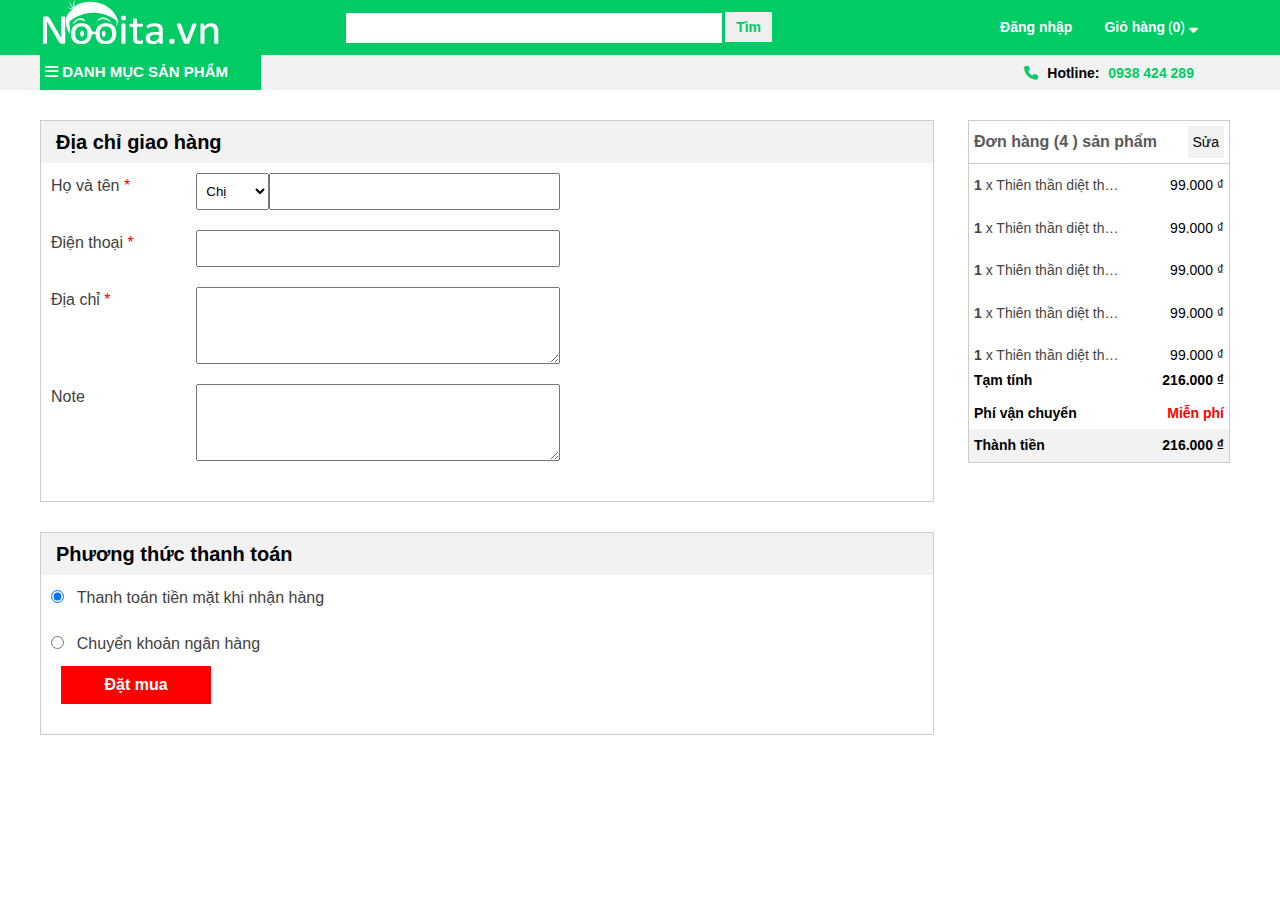
<file: public/checkout.html>
<!DOCTYPE html>
<html lang="en">

<head>
    <meta charset="UTF-8" />
    <meta http-equiv="X-UA-Compatible" content="IE=edge" />
    <meta name="viewport" content="width=device-width, initial-scale=1.0" />
    <title>Web bán sách online</title>

    <!-- Font awesome -->
    <link rel="stylesheet" href="https://cdnjs.cloudflare.com/ajax/libs/font-awesome/6.0.0-beta2/css/all.min.css" />
    <!-- Favicon -->
    <link rel="shortcut icon" href="https://nobita.vn/layouts/fontpage/images/favicon.ico" />
    <!-- Css -->
    <link rel="stylesheet" href="./assets/css/base.css" />
    <link rel="stylesheet" href="./assets/css/grid.css" />
    <link rel="stylesheet" href="./assets/css/header.css" />
    <link rel="stylesheet" href="./assets/css/footer.css" />
    <link rel="stylesheet" href="./assets/css/cart.css" />
    <link rel="stylesheet" href="./assets/css/responsive.css" />
    <link rel="stylesheet" href="./assets/css/checkout.css" />
</head>

<body>
    <!-- app start -->
    <div id="app">
        <!-- header start -->
        <div id="header">
            <div class="header-wrapper">
                <div class="header-top">
                    <div class="grid wide">
                        <div class="row">
                            <div class="col m-1 c-1 menubar hide-on-pc">
                                <input type="checkbox" name="close" id="checkbox-close" hidden />
                                <label for="checkbox-close"><i class="fas fa-bars"></i></label>
                                <ul class="menu-list">
                                    <div class="menu-heading">
                                        <p class="menu-title">
                                            <i class="fas fa-bars"></i> DANH MỤC SẢN PHẨM
                                        </p>
                                        <label for="checkbox-close"><i class="fas fa-times menu-close"></i></label>
                                    </div>
                                    <li class="menu-item">
                                        <input type="radio" name="menu" id="menu-check-1" hidden />
                                        <label for="menu-check-1" class="menu-item__label">
                                            Nổi bật
                                        </label>
                                        <ul class="submenu-list">
                                            <li class="submenu-item">
                                                <a href="" class="submenu-item__link">
                                                    Sách Bán Chạy
                                                </a>
                                            </li>
                                            <li class="submenu-item">
                                                <a href="" class="submenu-item__link"> Sách Mới </a>
                                            </li>
                                            <li class="submenu-item">
                                                <a href="" class="submenu-item__link">
                                                    Sách Phát Hành
                                                </a>
                                            </li>
                                        </ul>
                                    </li>
                                    <li class="menu-item">
                                        <input type="radio" name="menu" id="menu-check-2" hidden />
                                        <label for="menu-check-2" class="menu-item__label">
                                            Văn Học
                                        </label>
                                        <ul class="submenu-list">
                                            <li class="submenu-item">
                                                <a href="" class="submenu-item__link">
                                                    Tiểu Thuyết
                                                </a>
                                            </li>
                                            <li class="submenu-item">
                                                <a href="" class="submenu-item__link"> Truyện Ngắn - Tản Văn </a>
                                            </li>
                                            <li class="submenu-item">
                                                <a href="" class="submenu-item__link">
                                                    Light Novel
                                                </a>
                                            </li>
                                            <li class="submenu-item">
                                                <a href="" class="submenu-item__link">
                                                    Ngôn Tình
                                                </a>
                                            </li>
                                        </ul>
                                    </li>
                                    <li class="menu-item">
                                        <input type="radio" name="menu" id="menu-check-3" hidden />
                                        <label for="menu-check-3" class="menu-item__label">
                                            Sách Kinh Tế
                                        </label>
                                        <ul class="submenu-list">
                                            <li class="submenu-item">
                                                <a href="./category.html" class="submenu-item__link">
                                                    Nhân Vật - Bài Học Kinh Doanh
                                                </a>
                                            </li>
                                            <li class="submenu-item">
                                                <a href="" class="submenu-item__link">
                                                    Quản Trị - Lãnh Đạo
                                                </a>
                                            </li>
                                            <li class="submenu-item">
                                                <a href="" class="submenu-item__link">
                                                    Marketing - Bán Hàng
                                                </a>
                                            </li>
                                            <li class="submenu-item">
                                                <a href="" class="submenu-item__link">
                                                    Phân Tích Kinh Tế
                                                </a>
                                            </li>
                                        </ul>
                                    </li>
                                    <li class="menu-item">
                                        <input type="radio" name="menu" id="menu-check-4" hidden />
                                        <label for="menu-check-4" class="menu-item__label">
                                            Sách Thiếu Nhi
                                        </label>
                                        <ul class="submenu-list">
                                            <li class="submenu-item">
                                                <a href="" class="submenu-item__link">
                                                    Manga - Comic
                                                </a>
                                            </li>
                                            <li class="submenu-item">
                                                <a href="" class="submenu-item__link"> Kiến Thức Bách Khoa </a>
                                            </li>
                                            <li class="submenu-item">
                                                <a href="" class="submenu-item__link"> Sách Tranh Kỹ Năng Sống Trẻ</a>
                                            </li>
                                            <li class="submenu-item">
                                                <a href="" class="submenu-item__link">
                                                    Vừa Học Vừa Chơi Cho Trẻ
                                                </a>
                                            </li>
                                        </ul>
                                    </li>
                                    <li class="menu-item">
                                        <input type="radio" name="menu" id="menu-check-5" hidden />
                                        <label for="menu-check-5" class="menu-item__label">
                                            Tâm Lý - Kỹ Năng Sống
                                        </label>
                                        <ul class="submenu-list">
                                            <li class="submenu-item">
                                                <a href="" class="submenu-item__link">
                                                    Kỹ Năng Sống
                                                </a>
                                            </li>
                                            <li class="submenu-item">
                                                <a href="" class="submenu-item__link"> Sách Mới </a>
                                            </li>
                                            <li class="submenu-item">
                                                <a href="" class="submenu-item__link">
                                                    Rèn Luyện Nhân Cách
                                                </a>
                                            </li>
                                            <li class="submenu-item">
                                                <a href="" class="submenu-item__link"> Tâm Lý </a>
                                            </li>
                                            <li class="submenu-item">
                                                <a href="" class="submenu-item__link">
                                                    Sách Cho Tuổi Mới Lớn
                                                </a>
                                            </li>
                                        </ul>
                                    </li>
                                    <li class="menu-item">
                                        <input type="radio" name="menu" id="menu-check-6" hidden />
                                        <label for="menu-check-6" class="menu-item__label">
                                            Nuôi Dạy Con
                                        </label>
                                        <ul class="submenu-list">
                                            <li class="submenu-item">
                                                <a href="" class="submenu-item__link">
                                                    Cẩm Nang Làm Cha Mẹ
                                                </a>
                                            </li>
                                            <li class="submenu-item">
                                                <a href="" class="submenu-item__link">
                                                    Phương Pháp Giáo Dục Trẻ Các Nước
                                                </a>
                                            </li>
                                            <li class="submenu-item">
                                                <a href="" class="submenu-item__link">
                                                    Phát Triển Trí Tuệ Cho Trẻ
                                                </a>
                                            </li>
                                            <li class="submenu-item">
                                                <a href="" class="submenu-item__link">
                                                    Phát Triển Kĩ Năng Cho Trẻ
                                                </a>
                                            </li>
                                        </ul>
                                    </li>
                                    <li class="menu-item">
                                        <input type="radio" name="menu" id="menu-check-7" hidden />
                                        <label for="menu-check-7" class="menu-item__label">
                                            Tiểu Sử Hồi Ký
                                        </label>
                                        <ul class="submenu-list">
                                            <li class="submenu-item">
                                                <a href="" class="submenu-item__link">
                                                    Câu Chuyện Cuộc Đời
                                                </a>
                                            </li>
                                            <li class="submenu-item">
                                                <a href="" class="submenu-item__link">
                                                    Chính Trị
                                                </a>
                                            </li>
                                            <li class="submenu-item">
                                                <a href="" class="submenu-item__link">
                                                    Kinh Tế
                                                </a>
                                            </li>
                                            <li class="submenu-item">
                                                <a href="" class="submenu-item__link">
                                                    Nghệ Thuật - Giải Trí
                                                </a>
                                            </li>
                                        </ul>
                                    </li>
                                    <li class="menu-item">
                                        <input type="radio" name="menu" id="menu-check-8" hidden />
                                        <label for="menu-check-8" class="menu-item__label">
                                            Giáo Khoa - Tham Khảo
                                        </label>
                                        <ul class="submenu-list">
                                            <li class="submenu-item">
                                                <a href="" class="submenu-item__link">
                                                    Sách Giáo Khoa
                                                </a>
                                            </li>
                                            <li class="submenu-item">
                                                <a href="" class="submenu-item__link">
                                                    Sách Tham Khảo
                                                </a>
                                            </li>
                                            <li class="submenu-item">
                                                <a href="" class="submenu-item__link">
                                                    Luyện Thi CĐ - ĐH
                                                </a>
                                            </li>
                                            <li class="submenu-item">
                                                <a href="" class="submenu-item__link">
                                                    Mẫu Giáo
                                                </a>
                                            </li>
                                        </ul>
                                    </li>
                                </ul>
                            </div>
                            <div class="col l-3 m-9 c-8 header-top__logo">
                                <a href="./index.html" class="header-top__logo-link">
                                    <img src="./assets/images/logo/logo.png" alt="" class="header-top__picture-img" />
                                </a>
                            </div>
                            <div class="col l-9 m-2 c-3 header-top__support">
                                <div class="row hide-on-mobile-tablet">
                                    <div class="col l-8 header-top__support-search">
                                        <div class="header-search-wrapper">
                                            <input type="text" name="search" id="header-search" class="header-search" />
                                            <input type="submit" value="Tìm" class="header-search-submit" />
                                        </div>
                                    </div>
                                    <ul class="col l-4 header-top__support-tool">
                                        <li class="header-tool">
                                            <a href="./login.html" class="header-tool-login">Đăng nhập</a>
                                        </li>
                                        <li class="header-tool header-cart">
                                            <a class="header-cart__text">Giỏ hàng</a>
                                            <span>
                                                (<span class="header-cart__number">0</span>)
                                            </span>

                                            <i class="fas fa-sort-down"></i>

                                            <ul class="header-cart__content">
                                                <h2 class="header-cart__content-heading">Giỏ hàng</h2>
                                                <ul class="header-cart__list">
                                                    <li class="header-cart__item row no-gutters">
                                                        <div class="col l-2">
                                                            <img src="./assets/images/sanpham/manga/thienthandietthe_1.png" alt="" class="header-cart__item-img" />
                                                        </div>
                                                        <div class="col l-9">
                                                            <a href="#" class="header-cart__item-text">
                                                                Thiên thần diệt thế tập 1
                                                            </a>
                                                            <span class="header-cart__item-price">
                                                                54000 ₫
                                                            </span>
                                                        </div>
                                                        <div class="col l-1">
                                                            <i class="fas fa-times header-cart__item-delete">
                                                            </i>
                                                        </div>
                                                    </li>
                                                    <li class="header-cart__item row no-gutters">
                                                        <div class="col l-2">
                                                            <img src="./assets/images/sanpham/manga/thienthandietthe_2.png" alt="" class="header-cart__item-img" />
                                                        </div>
                                                        <div class="col l-9">
                                                            <a href="#" class="header-cart__item-text">
                                                                Thiên thần diệt thế tập 2
                                                            </a>
                                                            <span class="header-cart__item-price">
                                                                54000 ₫
                                                            </span>
                                                        </div>
                                                        <div class="col l-1">
                                                            <i class="fas fa-times header-cart__item-delete">
                                                            </i>
                                                        </div>
                                                    </li>
                                                    <li class="header-cart__item row no-gutters">
                                                        <div class="col l-2">
                                                            <img src="./assets/images/sanpham/manga/thienthandietthe_3.png" alt="" class="header-cart__item-img" />
                                                        </div>
                                                        <div class="col l-9">
                                                            <a href="#" class="header-cart__item-text">
                                                                Thiên thần diệt thế tập 3
                                                            </a>
                                                            <span class="header-cart__item-price">
                                                                54000 ₫
                                                            </span>
                                                        </div>
                                                        <div class="col l-1">
                                                            <i class="fas fa-times header-cart__item-delete">
                                                            </i>
                                                        </div>
                                                    </li>
                                                    <li class="header-cart__item row no-gutters">
                                                        <div class="col l-2">
                                                            <img src="./assets/images/sanpham/manga/thienthandietthe_4.png" alt="" class="header-cart__item-img" />
                                                        </div>
                                                        <div class="col l-9">
                                                            <a href="#" class="header-cart__item-text">
                                                                Thiên thần diệt thế tập 4
                                                            </a>
                                                            <span class="header-cart__item-price">
                                                                54000 ₫
                                                            </span>
                                                        </div>
                                                        <div class="col l-1">
                                                            <i class="fas fa-times header-cart__item-delete">
                                                            </i>
                                                        </div>
                                                    </li>
                                                </ul>
                                                <div class="header-cart__content-cost">
                                                    <p>
                                                        <strong>Tổng Tiền:</strong>
                                                        <span class="header-cart__content-total">
                                                            216000 ₫
                                                        </span>
                                                    </p>
                                                    <div class="header-cart__btn-open">
                                                        <a href="cart.html" class="btn-giohang">
                                                            Xem giỏ hàng
                                                        </a>
                                                    </div>
                                                </div>
                                            </ul>
                                        </li>
                                    </ul>
                                </div>
                                <div class="row header-top__tablet-mobile hide-on-pc">
                                    <div class="header-top__tablet-mobile-search">
                                        <i class="fas fa-search"></i>
                                    </div>
                                    <div class="header-top__tablet-mobile-cart">
                                        <a href="./checkout.html">
                                            <i class="fas fa-shopping-cart"></i>
                                            <p>(<span class="shownumber">4</span>)</p>
                                        </a>
                                    </div>
                                </div>
                            </div>
                        </div>
                    </div>
                </div>
                <div class="header-bottom hide-on-mobile-tablet">
                    <div class="grid wide">
                        <div class="row header-bottom-wrapper">
                            <div class="col l-2-4 m-6 c-6 header-bottom-category">
                                <h2 class="header-bottom-category__title">
                                    <i class="fas fa-bars"></i> DANH MỤC SẢN PHẨM
                                </h2>
                                <ul class="header-category-list">
                                    <li class="header-category-item">
                                        <a href="" class="header-category-item__link">
                                            Nổi bật <i class="fa-solid fa-arrow-right"></i>
                                        </a>
                                        <ul class="header-category-item__sublist">
                                            <li class="header-category-item__sublist-item">
                                                <a href="" class="header-category-item__sublist-item-link">
                                                    Sách Bán Chạy
                                                </a>
                                            </li>
                                            <li class="header-category-item__sublist-item">
                                                <a href="" class="header-category-item__sublist-item-link">
                                                    Sách Mới
                                                </a>
                                            </li>
                                            <li class="header-category-item__sublist-item">
                                                <a href="" class="header-category-item__sublist-item-link">
                                                    Sách Phát Hành
                                                </a>
                                            </li>
                                        </ul>
                                    </li>
                                    <li class="header-category-item">
                                        <a href="" class="header-category-item__link">
                                            Văn Học
                                            <i class="fa-solid fa-arrow-right"></i>
                                        </a>
                                        <ul class="header-category-item__sublist">
                                            <li class="header-category-item__sublist-item">
                                                <a href="" class="header-category-item__sublist-item-link">
                                                    Tiểu Thuyết
                                                </a>
                                            </li>
                                            <li class="header-category-item__sublist-item">
                                                <a href="" class="header-category-item__sublist-item-link">
                                                    Truyện Ngắn - Tản Văn
                                                </a>
                                            </li>
                                            <li class="header-category-item__sublist-item">
                                                <a href="" class="header-category-item__sublist-item-link">
                                                    Light Novel
                                                </a>
                                            </li>
                                            <li class="header-category-item__sublist-item">
                                                <a href="" class="header-category-item__sublist-item-link">
                                                    Ngôn Tình
                                                </a>
                                            </li>
                                        </ul>
                                    </li>
                                    <li class="header-category-item">
                                        <a href="./category.html" class="header-category-item__link">
                                            Kinh Tế <i class="fa-solid fa-arrow-right"></i>
                                        </a>
                                        <ul class="header-category-item__sublist">
                                            <li class="header-category-item__sublist-item">
                                                <a href="" class="header-category-item__sublist-item-link">
                                                    Nhân Vật - Bài Học Kinh Doanh
                                                </a>
                                            </li>
                                            <li class="header-category-item__sublist-item">
                                                <a href="" class="header-category-item__sublist-item-link">
                                                    Quản Trị - Lãnh Đạo
                                                </a>
                                            </li>
                                            <li class="header-category-item__sublist-item">
                                                <a href="" class="header-category-item__sublist-item-link">
                                                    Marketing - Bán Hàng
                                                </a>
                                            </li>
                                            <li class="header-category-item__sublist-item">
                                                <a href="" class="header-category-item__sublist-item-link">
                                                    Phân Tích Kinh Tế
                                                </a>
                                            </li>
                                        </ul>
                                    </li>
                                    <li class="header-category-item">
                                        <a href="" class="header-category-item__link">
                                            Sách Thiếu Nhi <i class="fa-solid fa-arrow-right"></i>
                                        </a>
                                        <ul class="header-category-item__sublist">
                                            <li class="header-category-item__sublist-item">
                                                <a href="" class="header-category-item__sublist-item-link">
                                                    Manga - Comic
                                                </a>
                                            </li>
                                            <li class="header-category-item__sublist-item">
                                                <a href="" class="header-category-item__sublist-item-link">
                                                    Kiến Thức Bách Khoa
                                                </a>
                                            </li>
                                            <li class="header-category-item__sublist-item">
                                                <a href="" class="header-category-item__sublist-item-link">
                                                    Sách Tranh Kỹ Năng Cho Trẻ
                                                </a>
                                            </li>
                                            <li class="header-category-item__sublist-item">
                                                <a href="" class="header-category-item__sublist-item-link">
                                                    Vừa Học - Vừa Chơi Cho Trẻ
                                                </a>
                                            </li>
                                        </ul>
                                    </li>
                                    <li class="header-category-item">
                                        <a href="" class="header-category-item__link">
                                            Tâm Ký - Kỹ Năng Sống
                                            <i class="fa-solid fa-arrow-right"></i>
                                        </a>
                                        <ul class="header-category-item__sublist">
                                            <li class="header-category-item__sublist-item">
                                                <a href="" class="header-category-item__sublist-item-link">
                                                    Kỹ Năng Sống
                                                </a>
                                            </li>
                                            <li class="header-category-item__sublist-item">
                                                <a href="" class="header-category-item__sublist-item-link">
                                                    Rèn Luyện Nhân Cách
                                                </a>
                                            </li>
                                            <li class="header-category-item__sublist-item">
                                                <a href="" class="header-category-item__sublist-item-link">
                                                    Tâm Lý
                                                </a>
                                            </li>
                                            <li class="header-category-item__sublist-item">
                                                <a href="" class="header-category-item__sublist-item-link">
                                                    Sách Cho Tuổi Mới Lớn
                                                </a>
                                            </li>
                                        </ul>
                                    </li>
                                    <li class="header-category-item">
                                        <a href="" class="header-category-item__link">
                                            Nuôi Dạy Con <i class="fa-solid fa-arrow-right"></i>
                                        </a>
                                        <ul class="header-category-item__sublist">
                                            <li class="header-category-item__sublist-item">
                                                <a href="" class="header-category-item__sublist-item-link">
                                                    Cẩm Nang Làm Cha Mẹ
                                                </a>
                                            </li>
                                            <li class="header-category-item__sublist-item">
                                                <a href="" class="header-category-item__sublist-item-link">
                                                    Phương Pháp Giáo Dục Trẻ Các Nước
                                                </a>
                                            </li>
                                            <li class="header-category-item__sublist-item">
                                                <a href="" class="header-category-item__sublist-item-link">
                                                    Phát Triển Trí Tuệ Cho Trẻ
                                                </a>
                                            </li>
                                            <li class="header-category-item__sublist-item">
                                                <a href="" class="header-category-item__sublist-item-link">
                                                    Phát Triển Kĩ Năng Cho Trẻ
                                                </a>
                                            </li>
                                        </ul>
                                    </li>
                                    <li class="header-category-item">
                                        <a href="" class="header-category-item__link">
                                            Tiểu Sử Hồi Ký
                                            <i class="fa-solid fa-arrow-right"></i>
                                        </a>
                                        <ul class="header-category-item__sublist">
                                            <li class="header-category-item__sublist-item">
                                                <a href="" class="header-category-item__sublist-item-link">
                                                    Câu Chuyện Cuộc Đời
                                                </a>
                                            </li>
                                            <li class="header-category-item__sublist-item">
                                                <a href="" class="header-category-item__sublist-item-link">
                                                    Chính Trị
                                                </a>
                                            </li>
                                            <li class="header-category-item__sublist-item">
                                                <a href="" class="header-category-item__sublist-item-link">
                                                    Kinh Tế
                                                </a>
                                            </li>
                                            <li class="header-category-item__sublist-item">
                                                <a href="" class="header-category-item__sublist-item-link">
                                                    Nghệ Thuật - Giải Trí
                                                </a>
                                            </li>
                                        </ul>
                                    </li>
                                    <li class="header-category-item">
                                        <a href="" class="header-category-item__link">
                                            Giáo Khoa - Tham Khảo
                                            <i class="fa-solid fa-arrow-right"></i>
                                        </a>
                                        <ul class="header-category-item__sublist">
                                            <li class="header-category-item__sublist-item">
                                                <a href="" class="header-category-item__sublist-item-link">
                                                    Sách Giáo Khoa
                                                </a>
                                            </li>
                                            <li class="header-category-item__sublist-item">
                                                <a href="" class="header-category-item__sublist-item-link">
                                                    Sách Tham Khảo
                                                </a>
                                            </li>
                                            <li class="header-category-item__sublist-item">
                                                <a href="" class="header-category-item__sublist-item-link">
                                                    Luyện Thi CĐ - ĐH
                                                </a>
                                            </li>
                                            <li class="header-category-item__sublist-item">
                                                <a href="" class="header-category-item__sublist-item-link">
                                                    Mẫu Giáo
                                                </a>
                                            </li>
                                        </ul>
                                    </li>

                                </ul>
                            </div>
                            <div class="col l-o-7 l-2-4 m-6 c-6 header-bottom-hotline">
                                <h5>
                                    <i class="fas fa-phone"></i> Hotline:
                                    <span class="header-bottom-hotline__text">
                                        0938 424 289
                                    </span>
                                </h5>
                            </div>
                        </div>
                    </div>
                </div>
            </div>
        </div>
        <!-- header end -->

        <div id="app-content">
            <div class="grid wide">
                <div id="app-content">
                    <section id="checkout">
                        <div class="grid wide">
                            <div class="row">
                                <!-- left -->
                                <div class="checkout-left col l-9 m-12 c-12">
                                    <div class="checkout-left-wrapper-address">
                                        <div class="checkout-left-address">
                                            <div class="checkout-left__heading">
                                                <h2 class="checkout-left__heading-title">
                                                    Địa chỉ giao hàng
                                                </h2>
                                            </div>
                                            <form action="" id="checkout-form">
                                                <div class="checkout-group">
                                                    <div class="row no-gutters">
                                                        <label for="" class="col l-2 m-2 c-4 checkout-form-label">
                                                            Họ và tên <span class="checkout-star">*</span>
                                                        </label>
                                                        <select name="" id="checkout-gender" class="col l-1 m-2 c-2">
                                                            <option value="0" checked>Chị</option>
                                                            <option value="1">Anh</option>
                                                        </select>
                                                        <input type="text" name="name" id="checkout-name" class="checkout-form-control col l-4 m-12 c-12" />
                                                    </div>
                                                </div>
                                                <div class="checkout-group">
                                                    <div class="row no-gutters">
                                                        <label for="checkout-phone" class="checkout-form-label col l-2 m-2 c-4">
                                                            Điện thoại <span class="checkout-star">*</span>
                                                        </label>
                                                        <input type="text" name="phone" id="checkout-phone" class="checkout-form-control col l-5 m-12 c-12" />
                                                    </div>
                                                </div>
                                                <div class="checkout-group">
                                                    <div class="row no-gutters">
                                                        <label for="" class="checkout-form-label col l-2 m-2 c-4">
                                                            Địa chỉ <span class="checkout-star">*</span>
                                                        </label>
                                                        <textarea name="" id="" cols="30" rows="5" class="checkout-form-textarea col l-5 m-5 c-12"></textarea>
                                                    </div>
                                                </div>
                                                <div class="checkout-group">
                                                    <div class="row no-gutters">
                                                        <label for="" class="checkout-form-label col l-2 m-2 c-4">
                                                            Note
                                                        </label>
                                                        <textarea name="" id="" cols="30" rows="5" class="checkout-form-textarea col l-5 m-5 c-12"></textarea>
                                                    </div>
                                                </div>
                                            </form>
                                        </div>
                                    </div>
                                    <div class="checkout-left-wrapper-payment">
                                        <div class="checkout-left-payment ">
                                            <div class=" checkout-left__heading">
                                                <h2 class="checkout-left__heading-title">
                                                    Phương thức thanh toán
                                                </h2>
                                            </div>
                                            <div class="checkout-left-payment__select">
                                                <div class="checkout-group checkout-payment">
                                                    <input type="radio" name="checkout-payment" id="checkout-payment-cast" class="payment-radio" checked />
                                                    <label for="checkout-payment-cast" class="checkout-form-label">
                                                        Thanh toán tiền mặt khi nhận hàng
                                                    </label>
                                                </div>
                                                <div class="checkout-group checkout-payment">
                                                    <input type="radio" name="checkout-payment" id="checkout-payment-bank" class="payment-radio" />
                                                    <label for="checkout-payment-bank" class="checkout-form-label">
                                                        Chuyển khoản ngân hàng
                                                    </label>
                                                    <div class="checkout-payment-content">
                                                        <p>
                                                            Tài khoản BIDV: 12300065xxx - Chủ tài khoản: Nguyễn Văn A – CN Đông Sài Gòn
                                                        </p>
                                                        <p>
                                                            Lưu ý: Sau khi chuyển khoản, quý khách vui lòng thông báo qua điện thoại hoặc email để Nobita tiện kiểm tra và xử lý đơn hàng.
                                                        </p>
                                                        <p>
                                                            Hỗ trợ khách hàng: 0938 424 289 - Email: admin@nobita.vn
                                                        </p>
                                                    </div>
                                                </div>
                                            </div>
                                            <div class="checkout-left-payment-order">
                                                <button class="checkout-order-btn">Đặt mua</button>
                                            </div>
                                        </div>
                                    </div>
                                </div>
                                <!-- right -->
                                <div class="checkout-right col l-3 m-12 c-12">
                                    <div class="checkout-right-wrapper">
                                        <div class="checkout-right-order">
                                            <div class="checkout-right-order__top">
                                                <div class="checkout-right-heading">
                                                    <h2>
                                                        Đơn hàng (<span class="shownumber">4</span> ) sản phẩm
                                                    </h2>
                                                    <div class="checkout-right-repair">Sửa</div>
                                                </div>
                                            </div>
                                            <div class="checkout-right-order__body">
                                                <div class="checkout-right-order__body-item">
                                                    <a class="checkout-right-order__body-item-text">
                                                        <span class="shownumber">1</span> x Thiên thần diệt thế - Tập 1
                                                    </a>
                                                    <span class="checkout-right-order__body-item-price">99.000 ₫</span>
                                                </div>
                                                <div class="checkout-right-order__body-item">
                                                    <a class="checkout-right-order__body-item-text">
                                                        <span class="shownumber">1</span> x Thiên thần diệt thế - Tập 2
                                                    </a>
                                                    <span class="checkout-right-order__body-item-price">99.000 ₫</span>
                                                </div>
                                                <div class="checkout-right-order__body-item">
                                                    <a class="checkout-right-order__body-item-text">
                                                        <span class="shownumber">1</span> x Thiên thần diệt thế - Tập 3
                                                    </a>
                                                    <span class="checkout-right-order__body-item-price">99.000 ₫</span>
                                                </div>
                                                <div class="checkout-right-order__body-item">
                                                    <a class="checkout-right-order__body-item-text">
                                                        <span class="shownumber">1</span> x Thiên thần diệt thế - Tập 4
                                                    </a>
                                                    <span class="checkout-right-order__body-item-price">
                                                        99.000 ₫
                                                    </span>
                                                </div>
                                                <div class="checkout-right-order__body-item">
                                                    <a class="checkout-right-order__body-item-text">
                                                        <span class="shownumber">1</span> x Thiên thần diệt thế - Tập 5
                                                    </a>
                                                    <span class="checkout-right-order__body-item-price">
                                                        99.000 ₫
                                                    </span>
                                                </div>
                                                <div class="checkout-right-order__body-item">
                                                    <a class="checkout-right-order__body-item-text">
                                                        <span class="shownumber">1</span> x Thiên thần diệt thế - Tập 6
                                                    </a>
                                                    <span class="checkout-right-order__body-item-price">
                                                        99.000 ₫
                                                    </span>
                                                </div>

                                            </div>

                                            <div class="checkout-right-order__footer">
                                                <div class="checkout-right-order__footer-item">
                                                    <p>Tạm tính</p>
                                                    <span class="checkout-right-order__footer-item-subtotal">
                                                        216.000 ₫
                                                    </span>
                                                </div>
                                                <div class="checkout-right-order__footer-item">
                                                    <p>Phí vận chuyển</p>
                                                    <span class="
                                checkout-right-order__footer-item-subtotal
                                checkout-right-order__footer-item--red
                              ">
                                                        Miễn phí
                                                    </span>
                                                </div>
                                                <div class="
                              checkout-right-order__footer-item
                              checkout-right-order__footer-item--gray
                            ">
                                                    <p>Thành tiền</p>
                                                    <span class="checkout-right-order__footer-item-subtotal">
                                                        216.000 ₫
                                                    </span>
                                                </div>
                                            </div>
                                        </div>
                                    </div>
                                </div>
                            </div>
                        </div>
                    </section>
                </div>
            </div>
        </div>
    </div>

    <!-- app end -->
    <script src="./assets/js/checkout.js"></script>
</body>

</html>
</file>
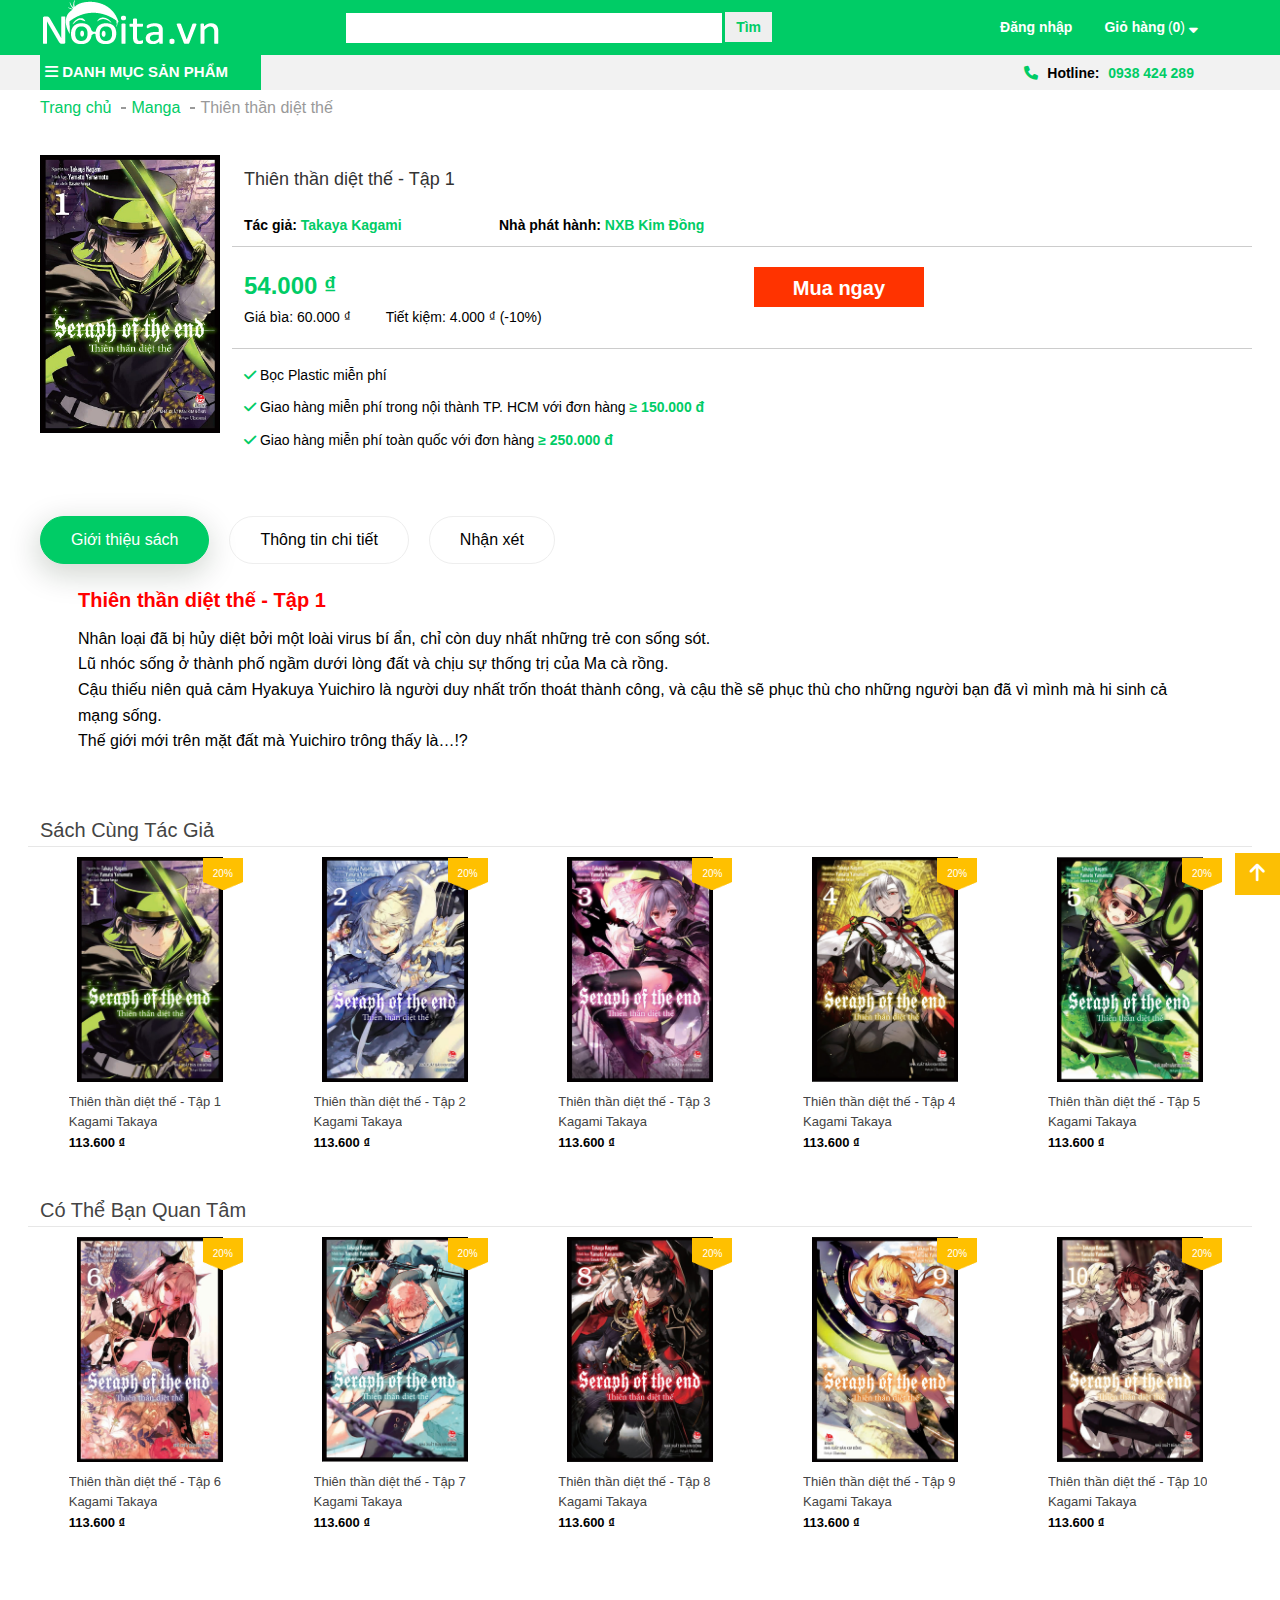
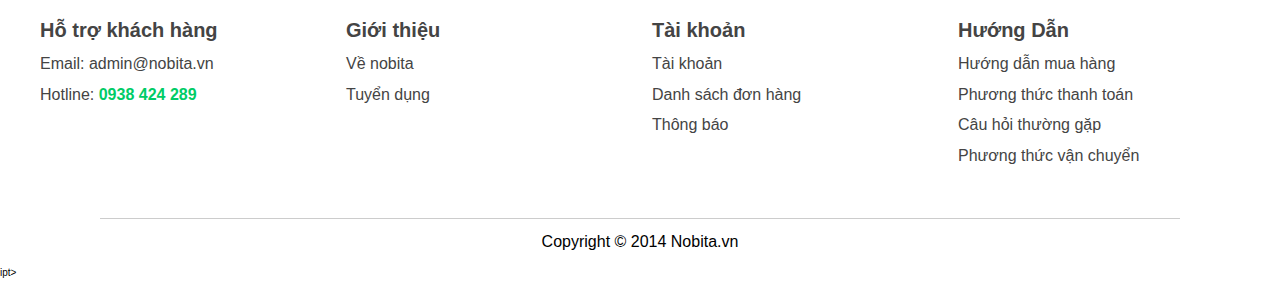
<file: public/detail.html>
<!DOCTYPE html>
<html lang="en">

<head>
    <meta charset="UTF-8" />
    <meta http-equiv="X-UA-Compatible" content="IE=edge" />
    <meta name="viewport" content="width=device-width, initial-scale=1.0" />
    <title>Web bán sách online</title>

    <!-- Font awesome -->
    <link rel="stylesheet" href="https://cdnjs.cloudflare.com/ajax/libs/font-awesome/6.0.0-beta2/css/all.min.css" />
    <!-- Favicon -->
    <link rel="shortcut icon" href="https://nobita.vn/layouts/fontpage/images/favicon.ico" />

    <!-- Css -->
    <link rel="stylesheet" href="./assets/css/base.css" />
    <link rel="stylesheet" href="./assets/css/grid.css" />
    <link rel="stylesheet" href="./assets/css/header.css" />
    <link rel="stylesheet" href="./assets/css/content.css" />
    <link rel="stylesheet" href="./assets/css/footer.css" />
    <link rel="stylesheet" href="./assets/css/cart.css" />
    <link rel="stylesheet" href="./assets/css/detail.css" />
    <link rel="stylesheet" href="./assets/css/responsive.css" />
</head>

<body>
    <!-- app start -->
    <div id="app">
        <!-- header start -->
        <div id="header">
            <div class="header-wrapper">
                <div class="header-top">
                    <div class="grid wide">
                        <div class="row">
                            <div class="col m-1 c-1 menubar hide-on-pc">
                                <input type="checkbox" name="close" id="checkbox-close" hidden />
                                <label for="checkbox-close"><i class="fas fa-bars"></i></label>
                                <ul class="menu-list">
                                    <div class="menu-heading">
                                        <p class="menu-title">
                                            <i class="fas fa-bars"></i> DANH MỤC SẢN PHẨM
                                        </p>
                                        <label for="checkbox-close">
                                            <i class="fas fa-times menu-close"></i>
                                        </label>
                                    </div>
                                    <li class="menu-item">
                                        <input type="radio" name="menu" id="menu-check-1" hidden />
                                        <label for="menu-check-1" class="menu-item__label">
                                            Nổi bật
                                        </label>
                                        <ul class="submenu-list">
                                            <li class="submenu-item">
                                                <a href="" class="submenu-item__link">
                                                    Sách Bán Chạy
                                                </a>
                                            </li>
                                            <li class="submenu-item">
                                                <a href="" class="submenu-item__link"> Sách Mới </a>
                                            </li>
                                            <li class="submenu-item">
                                                <a href="" class="submenu-item__link">
                                                    Sách Phát Hành
                                                </a>
                                            </li>
                                        </ul>
                                    </li>
                                    <li class="menu-item">
                                        <input type="radio" name="menu" id="menu-check-2" hidden />
                                        <label for="menu-check-2" class="menu-item__label">
                                            Văn Học
                                        </label>

                                    </li>
                                    <li class="menu-item">
                                        <input type="radio" name="menu" id="menu-check-3" hidden />
                                        <label for="menu-check-3" class="menu-item__label">
                                            Sách Kinh Tế
                                        </label>

                                    </li>
                                    <li class="menu-item">
                                        <input type="radio" name="menu" id="menu-check-4" hidden />
                                        <label for="menu-check-4" class="menu-item__label">
                                            Sách Thiếu Nhi
                                        </label>

                                    </li>
                                    <li class="menu-item">
                                        <input type="radio" name="menu" id="menu-check-5" hidden />
                                        <label for="menu-check-5" class="menu-item__label">
                                            Tâm Lý - Kỹ Năng Sống
                                        </label>

                                    </li>
                                    <li class="menu-item">
                                        <input type="radio" name="menu" id="menu-check-6" hidden />
                                        <label for="menu-check-6" class="menu-item__label">
                                            Nuôi Dạy Con
                                        </label>

                                    </li>
                                    <li class="menu-item">
                                        <input type="radio" name="menu" id="menu-check-7" hidden />
                                        <label for="menu-check-7" class="menu-item__label">
                                            Tiểu Sử Hồi Ký
                                        </label>

                                    </li>
                                    <li class="menu-item">
                                        <input type="radio" name="menu" id="menu-check-8" hidden />
                                        <label for="menu-check-8" class="menu-item__label">
                                            Giáo Khoa - Tham Khảo
                                        </label>

                                    </li>
                                </ul>
                            </div>
                            <div class="col l-3 m-9 c-8 header-top__logo">
                                <a href="./index.html" class="header-top__logo-link">
                                    <img src="./assets/images/logo/logo.png" alt="" class="header-top__picture-img" />
                                </a>
                            </div>
                            <div class="col l-9 m-2 c-3 header-top__support">
                                <div class="row hide-on-mobile-tablet">
                                    <div class="col l-8 header-top__support-search">
                                        <div class="header-search-wrapper">
                                            <input type="text" name="search" id="header-search" class="header-search" />
                                            <input type="submit" value="Tìm" class="header-search-submit" />
                                        </div>
                                    </div>
                                    <ul class="col l-4 header-top__support-tool">
                                        <li class="header-tool">
                                            <a href="./login.html" class="header-tool-login">Đăng nhập</a>
                                        </li>
                                        <li class="header-tool header-cart">
                                            <a class="header-cart__text">Giỏ hàng</a>
                                            <span>
                                                (<span class="header-cart__number">0</span>)
                                            </span>

                                            <i class="fas fa-sort-down"></i>

                                            <ul class="header-cart__content">
                                                <h2 class="header-cart__content-heading">Giỏ hàng</h2>
                                                <ul class="header-cart__list">
                                                    <li class="header-cart__item row no-gutters">
                                                        <div class="col l-2">
                                                            <img src="./assets/images/sanpham/manga/thienthandietthe_1.png" alt="" class="header-cart__item-img" />
                                                        </div>
                                                        <div class="col l-9">
                                                            <a href="#" class="header-cart__item-text">
                                                                Thiên thần diệt thế tập 1
                                                            </a>
                                                            <span class="header-cart__item-price">
                                                                54000 ₫
                                                            </span>
                                                        </div>
                                                        <div class="col l-1">
                                                            <i class="fas fa-times header-cart__item-delete">
                                                            </i>
                                                        </div>
                                                    </li>
                                                    <li class="header-cart__item row no-gutters">
                                                        <div class="col l-2">
                                                            <img src="./assets/images/sanpham/manga/thienthandietthe_2.png" alt="" class="header-cart__item-img" />
                                                        </div>
                                                        <div class="col l-9">
                                                            <a href="#" class="header-cart__item-text">
                                                                Thiên thần diệt thế tập 2
                                                            </a>
                                                            <span class="header-cart__item-price">
                                                                54000 ₫
                                                            </span>
                                                        </div>
                                                        <div class="col l-1">
                                                            <i class="fas fa-times header-cart__item-delete">
                                                            </i>
                                                        </div>
                                                    </li>
                                                    <li class="header-cart__item row no-gutters">
                                                        <div class="col l-2">
                                                            <img src="./assets/images/sanpham/manga/thienthandietthe_3.png" alt="" class="header-cart__item-img" />
                                                        </div>
                                                        <div class="col l-9">
                                                            <a href="#" class="header-cart__item-text">
                                                                Thiên thần diệt thế tập 3
                                                            </a>
                                                            <span class="header-cart__item-price">
                                                                54000 ₫
                                                            </span>
                                                        </div>
                                                        <div class="col l-1">
                                                            <i class="fas fa-times header-cart__item-delete">
                                                            </i>
                                                        </div>
                                                    </li>
                                                    <li class="header-cart__item row no-gutters">
                                                        <div class="col l-2">
                                                            <img src="./assets/images/sanpham/manga/thienthandietthe_4.png" alt="" class="header-cart__item-img" />
                                                        </div>
                                                        <div class="col l-9">
                                                            <a href="#" class="header-cart__item-text">
                                                                Thiên thần diệt thế tập 4
                                                            </a>
                                                            <span class="header-cart__item-price">
                                                                54000 ₫
                                                            </span>
                                                        </div>
                                                        <div class="col l-1">
                                                            <i class="fas fa-times header-cart__item-delete">
                                                            </i>
                                                        </div>
                                                    </li>
                                                </ul>
                                                <div class="header-cart__content-cost">
                                                    <p>
                                                        <strong>Tổng Tiền:</strong>
                                                        <span class="header-cart__content-total">
                                                            216000 ₫
                                                        </span>
                                                    </p>
                                                    <div class="header-cart__btn-open">
                                                        <a href="cart.html" class="btn-giohang">
                                                            Xem giỏ hàng
                                                        </a>
                                                    </div>
                                                </div>
                                            </ul>
                                        </li>
                                    </ul>
                                </div>
                                <div class="row header-top__tablet-mobile hide-on-pc">
                                    <div class="header-top__tablet-mobile-search">
                                        <i class="fas fa-search"></i>
                                    </div>
                                    <div class="header-top__tablet-mobile-cart">
                                        <a href="./checkout.html">
                                            <i class="fas fa-shopping-cart"></i>
                                            <p>(<span class="shownumber">4</span>)</p>
                                        </a>
                                    </div>
                                </div>
                            </div>
                        </div>
                    </div>
                </div>
                <div class="header-bottom hide-on-mobile-tablet">
                    <div class="grid wide">
                        <div class="row header-bottom-wrapper">
                            <div class="col l-2-4 m-6 c-6 header-bottom-category">
                                <h2 class="header-bottom-category__title">
                                    <i class="fas fa-bars"></i> DANH MỤC SẢN PHẨM
                                </h2>
                                <ul class="header-category-list">
                                    <li class="header-category-item">
                                        <a href="" class="header-category-item__link">
                                            Nổi bật <i class="fa-solid fa-arrow-right"></i>
                                        </a>
                                        <ul class="header-category-item__sublist">
                                            <li class="header-category-item__sublist-item">
                                                <a href="" class="header-category-item__sublist-item-link">
                                                    Sách Bán Chạy
                                                </a>
                                            </li>
                                            <li class="header-category-item__sublist-item">
                                                <a href="" class="header-category-item__sublist-item-link">
                                                    Sách Mới
                                                </a>
                                            </li>
                                            <li class="header-category-item__sublist-item">
                                                <a href="" class="header-category-item__sublist-item-link">
                                                    Sách Phát Hành
                                                </a>
                                            </li>
                                        </ul>
                                    </li>
                                    <li class="header-category-item">
                                        <a href="" class="header-category-item__link">
                                            Văn Học
                                            <i class="fa-solid fa-arrow-right"></i>
                                        </a>
                                        <ul class="header-category-item__sublist">
                                            <li class="header-category-item__sublist-item">
                                                <a href="" class="header-category-item__sublist-item-link">
                                                    Tiểu Thuyết
                                                </a>
                                            </li>
                                            <li class="header-category-item__sublist-item">
                                                <a href="" class="header-category-item__sublist-item-link">
                                                    Truyện Ngắn - Tản Văn
                                                </a>
                                            </li>
                                            <li class="header-category-item__sublist-item">
                                                <a href="" class="header-category-item__sublist-item-link">
                                                    Light Novel
                                                </a>
                                            </li>
                                            <li class="header-category-item__sublist-item">
                                                <a href="" class="header-category-item__sublist-item-link">
                                                    Ngôn Tình
                                                </a>
                                            </li>
                                        </ul>
                                    </li>
                                    <li class="header-category-item">
                                        <a href="./category.html" class="header-category-item__link">
                                            Kinh Tế <i class="fa-solid fa-arrow-right"></i>
                                        </a>

                                    </li>
                                    <li class="header-category-item">
                                        <a href="" class="header-category-item__link">
                                            Sách Thiếu Nhi <i class="fa-solid fa-arrow-right"></i>
                                        </a>

                                    </li>
                                    <li class="header-category-item">
                                        <a href="" class="header-category-item__link">
                                            Tâm Ký - Kỹ Năng Sống
                                            <i class="fa-solid fa-arrow-right"></i>
                                        </a>

                                    </li>
                                    <li class="header-category-item">
                                        <a href="" class="header-category-item__link">
                                            Nuôi Dạy Con <i class="fa-solid fa-arrow-right"></i>
                                        </a>

                                    </li>
                                    <li class="header-category-item">
                                        <a href="" class="header-category-item__link">
                                            Tiểu Sử Hồi Ký
                                            <i class="fa-solid fa-arrow-right"></i>
                                        </a>

                                    </li>
                                    <li class="header-category-item">
                                        <a href="" class="header-category-item__link">
                                            Giáo Khoa - Tham Khảo
                                            <i class="fa-solid fa-arrow-right"></i>
                                        </a>

                                    </li>

                                </ul>
                            </div>
                            <div class="col l-o-7 l-2-4 m-6 c-6 header-bottom-hotline">
                                <h5>
                                    <i class="fas fa-phone"></i> Hotline:
                                    <span class="header-bottom-hotline__text">
                                        0938 424 289
                                    </span>
                                </h5>
                            </div>
                        </div>
                    </div>
                </div>
            </div>
        </div>

        <!-- header end -->

        <!-- Breadcrumb start-->
        <div class="breadcrumb">
            <div class="grid wide breadcrumb-wrapper">
                <a href="./index.html" class="breadcrumb-home breadcrumb--main-color">Trang chủ</a>
                <a href="./category.html" class="breadcrumb-link breadcrumb--main-color">Manga</a>
                <span class="breadcrumb-category breadcrumb--text-color">
                    Thiên thần diệt thế
                </span>
            </div>
        </div>
        <!-- Breadcrumb end-->

        <div id="app-content">
            <div class="grid wide">
                <section id="detail">
                    <div class="row detail-wrapper">
                        <div class="col l-2 m-12 c-12">
                            <div class="detail-picture">
                                <img src="./assets/images/sanpham/manga/thienthandietthe_1.png" alt="" class="detail-img" />
                            </div>
                        </div>
                        <div class="col l-10 m-12 c-12">
                            <div class="detail-content">
                                <div class="row">
                                    <div class="col l-12 m-12 c-12">
                                        <h2 class="detail-content__title">
                                            Thiên thần diệt thế - Tập 1
                                        </h2>
                                    </div>
                                </div>
                                <div class="row">
                                    <div class="col l-3 m-6 c-6">
                                        <p class="detail-content__authors">
                                            Tác giả:
                                            <a class="
                            detail-content__author detail-content--main-color
                          ">
                                                Takaya Kagami</a>
                                        </p>
                                    </div>
                                    <div class="col l-3 m-6 c-6">
                                        <p class="detail-content__publisher">
                                            Nhà phát hành:
                                            <a class="
                            detail-content__publisher-name
                            detail-content--main-color
                          ">
                                                NXB Kim Đồng
                                            </a>
                                        </p>
                                    </div>
                                </div>
                                <div class="row detail-content--border detail-content-total">
                                    <div class="col l-4 m-6 c-6">
                                        <div class="detail-content__price detail-content--main-color">
                                            54.000 ₫
                                        </div>
                                        <div class="row">
                                            <div class="col l-5 m-5 c-12">
                                                <p class="detail-content__root-price">
                                                    Giá bìa: 60.000 ₫
                                                </p>
                                            </div>
                                            <div class="col l-7 m-7 c-12">
                                                <p class="detail-content__sale-price">
                                                    Tiết kiệm: 4.000 ₫ (-10%)
                                                </p>
                                            </div>
                                        </div>
                                    </div>
                                    <div class="col l-o-2 l-2 m-6 c-6">
                                        <button class="detail-content__button">Mua ngay</button>
                                    </div>
                                </div>
                                <div class="detail-content__accompanying-promotion">
                                    <div class="row">
                                        <div class="col l-12 m-12 c-12">
                                            <p>
                                                <i class="fas fa-check detail-content--main-color"></i> Bọc Plastic miễn phí
                                            </p>
                                        </div>
                                        <div class="col l-12 m-12 c-12">
                                            <p>
                                                <i class="fas fa-check detail-content--main-color"></i> Giao hàng miễn phí trong nội thành TP. HCM với đơn hàng
                                                <span class="
                              detail-content--main-color detail-content--strong
                            ">
                                                    ≥ 150.000 đ
                                                </span>
                                            </p>
                                        </div>
                                        <div class="col l-12 m-12 c-12">
                                            <p>
                                                <i class="fas fa-check detail-content--main-color"></i> Giao hàng miễn phí toàn quốc với đơn hàng
                                                <span class="
                              detail-content--main-color detail-content--strong
                            ">
                                                    ≥ 250.000 đ
                                                </span>
                                            </p>
                                        </div>
                                    </div>
                                </div>
                            </div>
                        </div>
                    </div>



                </section>

                <section class="tab-section">
                    <ul class="tabs">
                        <li class="tab active">Giới thiệu sách</li>
                        <li class="tab">Thông tin chi tiết</li>
                        <li class="tab">Nhận xét</li>
                    </ul>

                    <div class="panes">
                        <div class="pane active ">
                            <div class="row">
                                <div class="detail-description">
                                    <h6 class="detail-title">Thiên thần diệt thế - Tập 1</h6>

                                    <p>
                                        Nhân loại đã bị hủy diệt bởi một loài virus bí ẩn, chỉ còn duy nhất những trẻ con sống sót.
                                        <br /> Lũ nhóc sống ở thành phố ngầm dưới lòng đất và chịu sự thống trị của Ma cà rồng.
                                        <br /> Cậu thiếu niên quả cảm Hyakuya Yuichiro là người duy nhất trốn thoát thành công, và cậu thề sẽ phục thù cho những người bạn đã vì mình mà hi sinh cả mạng sống.
                                        <br /> Thế giới mới trên mặt đất mà Yuichiro trông thấy là…!?
                                    </p>
                                </div>
                            </div>
                        </div>
                        <div class="pane ">
                            <div class="content-table">
                                <table class="table">
                                    <tr>
                                        <td class="detail-content--main-color">Tác giả</td>
                                        <td><a href="#" class="not-underline a-hover">Takaya Kagami</a></td>
                                    </tr>
                                    <tr>
                                        <td class="detail-content--main-color">NXB</td>
                                        <td><a href="#" class="not-underline a-hover">NXB Kim Đồng</a></td>
                                    </tr>
                                    <tr>
                                        <td>Kích thước</td>
                                        <td>11.3 x 17.6 cm</td>
                                    </tr>
                                    <tr>
                                        <td>Trọng lượng</td>
                                        <td>125 gram</td>
                                    </tr>
                                    <tr>
                                        <td>Ngày phát hành</td>
                                        <td>1/10/2021</td>
                                    </tr>
                                    <tr>
                                        <td class="detail-content--main-color">Danh mục</td>
                                        <td><a href="#" class="not-underline a-hover">Truyện tranh - Manga</a></td>
                                    </tr>
                                </table>

                            </div>
                        </div>
                        <div class="pane ">
                            <div class="comment-section">
                                <div class="comment-header">
                                    <img src="./assets/images/avatar5.png" alt="" class="comment-image">
                                    <form action="#" method="" class="form">
                                        <div class="form-group">
                                            <input type="text" name="message" id="" class="form-control">
                                        </div>
                                        <button class="btn btn-primary" type="submit">Bình luận</button>
                                    </form>
                                </div>
                                <div class="comment-body">
                                    <div class="comment-list">
                                        <div class="comment-item">
                                            <img src="./assets/images/avatar5.png" alt="" class="comment-image">
                                            <div class="comment-item__contents">
                                                <h6 class="comment-item__content-name">Bình Đỗ</h6>
                                                <p class="comment-item__content">Giao hàng khá nhanh, gói hàng cẩn thận, chị shipper rất đẹp gái Giao hàng khá nhanh, gói hàng cẩn thận, chị shipper rất đẹp gái Giao hàng khá nhanh, gói hàng cẩn thận, chị shipper rất đẹp gái Giao hàng khá
                                                    nhanh, gói hàng cẩn thận, chị shipper rất đẹp gái Giao hàng khá nhanh, gói hàng cẩn thận, chị shipper rất đẹp gái Giao hàng khá nhanh, gói hàng cẩn thận, chị shipper rất đẹp gái
                                                </p>
                                            </div>
                                        </div>
                                        <div class="comment-item">
                                            <img src="./assets/images/avatar5.png" alt="" class="comment-image">
                                            <div class="comment-item__contents">
                                                <h6 class="comment-item__content-name">Bình Đỗ</h6>
                                                <p class="comment-item__content">Giao hàng khá nhanh, gói hàng cẩn thận, chị shipper rất đẹp gái Giao hàng khá nhanh, gói hàng cẩn thận, chị shipper rất đẹp gái Giao hàng khá nhanh, gói hàng cẩn thận, chị shipper rất đẹp gái Giao hàng khá
                                                    nhanh, gói hàng cẩn thận, chị shipper rất đẹp gái Giao hàng khá nhanh, gói hàng cẩn thận, chị shipper rất đẹp gái Giao hàng khá nhanh, gói hàng cẩn thận, chị shipper rất đẹp gái
                                                </p>
                                            </div>
                                        </div>
                                        <div class="comment-item">
                                            <img src="./assets/images/avatar5.png" alt="" class="comment-image">
                                            <div class="comment-item__contents">
                                                <h6 class="comment-item__content-name">Bình Đỗ</h6>
                                                <p class="comment-item__content">Giao hàng khá nhanh, gói hàng cẩn thận, chị shipper rất đẹp gái Giao hàng khá nhanh, gói hàng cẩn thận, chị shipper rất đẹp gái Giao hàng khá nhanh, gói hàng cẩn thận, chị shipper rất đẹp gái Giao hàng khá
                                                    nhanh, gói hàng cẩn thận, chị shipper rất đẹp gái Giao hàng khá nhanh, gói hàng cẩn thận, chị shipper rất đẹp gái Giao hàng khá nhanh, gói hàng cẩn thận, chị shipper rất đẹp gái
                                                </p>
                                            </div>
                                        </div>
                                    </div>
                                </div>
                            </div>
                        </div>
                    </div>
                </section>

                <section class="detail-section">
                    <div class="row">
                        <div class="col l-12 m-12 c-12">
                            <div class="row">
                                <p class="detail-heading col l-12 m-12 c-12">
                                    Sách cùng tác giả
                                </p>
                            </div>
                            <div class="book-content">
                                <div class="product-list product-wrap row">
                                    <div class="product-item col l-2-4 m-6 c-6">
                                        <div class="product-item-wrapper">
                                            <a href="./detail.html">
                                                <div class="product-item-wrapper__img" style="
                          background-image: url(./assets/images/sanpham/manga/thienthandietthe_1.png);
                        ">
                                                    <span class="product-item-wrapper__sale" style="
                            background-image: url('./assets/images/product/saleprice.png');
                          ">20%</span>
                                                </div>
                                            </a>
                                            <div class="
                        product-item-wrapper__details
                        col
                        l-o-1
                        m-o-1
                        c-o-1
                      ">
                                                <div class="product-item-wrapper__title">
                                                    <a href="./detail.html" class="product-item-wrapper__link">
                                                        Thiên thần diệt thế - Tập 1</a>
                                                </div>
                                                <div class="product-item-wrapper__subtitle">
                                                    <a href="">Kagami Takaya</a>
                                                </div>
                                                <div class="product-item-wrapper__prices">
                                                    113.600 ₫
                                                </div>
                                            </div>
                                        </div>
                                    </div>
                                    <div class="product-item col l-2-4 m-6 c-6">
                                        <div class="product-item-wrapper">
                                            <a href="./detail.html">
                                                <div class="product-item-wrapper__img" style="
                          background-image: url(./assets/images/sanpham/manga/thienthandietthe_2.png);
                        ">
                                                    <span class="product-item-wrapper__sale" style="
                            background-image: url('./assets/images/product/saleprice.png');
                          ">20%</span>
                                                </div>
                                            </a>
                                            <div class="
                        product-item-wrapper__details
                        col
                        l-o-1
                        m-o-1
                        c-o-1
                      ">
                                                <div class="product-item-wrapper__title">
                                                    <a href="./detail.html" class="product-item-wrapper__link">
                                                        Thiên thần diệt thế - Tập 2</a>
                                                </div>
                                                <div class="product-item-wrapper__subtitle">
                                                    <a href="">Kagami Takaya</a>
                                                </div>
                                                <div class="product-item-wrapper__prices">
                                                    113.600 ₫
                                                </div>
                                            </div>
                                        </div>
                                    </div>
                                    <div class="product-item col l-2-4 m-6 c-6">
                                        <div class="product-item-wrapper">
                                            <a href="./detail.html">
                                                <div class="product-item-wrapper__img" style="
                          background-image: url(./assets/images/sanpham/manga/thienthandietthe_3.png);
                        ">
                                                    <span class="product-item-wrapper__sale" style="
                            background-image: url('./assets/images/product/saleprice.png');
                          ">20%</span>
                                                </div>
                                            </a>
                                            <div class="
                        product-item-wrapper__details
                        col
                        l-o-1
                        m-o-1
                        c-o-1
                      ">
                                                <div class="product-item-wrapper__title">
                                                    <a href="./detail.html" class="product-item-wrapper__link">
                                                        Thiên thần diệt thế - Tập 3</a>
                                                </div>
                                                <div class="product-item-wrapper__subtitle">
                                                    <a href="">Kagami Takaya</a>
                                                </div>
                                                <div class="product-item-wrapper__prices">
                                                    113.600 ₫
                                                </div>
                                            </div>
                                        </div>
                                    </div>
                                    <div class="product-item col l-2-4 m-6 c-6">
                                        <div class="product-item-wrapper">
                                            <a href="./detail.html">
                                                <div class="product-item-wrapper__img" style="
                          background-image: url(./assets/images/sanpham/manga/thienthandietthe_4.png);
                        ">
                                                    <span class="product-item-wrapper__sale" style="
                            background-image: url('./assets/images/product/saleprice.png');
                          ">20%</span>
                                                </div>
                                            </a>
                                            <div class="
                        product-item-wrapper__details
                        col
                        l-o-1
                        m-o-1
                        c-o-1
                      ">
                                                <div class="product-item-wrapper__title">
                                                    <a href="./detail.html" class="product-item-wrapper__link">
                                                        Thiên thần diệt thế - Tập 4</a>
                                                </div>
                                                <div class="product-item-wrapper__subtitle">
                                                    <a href="">Kagami Takaya</a>
                                                </div>
                                                <div class="product-item-wrapper__prices">
                                                    113.600 ₫
                                                </div>
                                            </div>
                                        </div>
                                    </div>
                                    <div class="product-item col l-2-4 m-6 c-6">
                                        <div class="product-item-wrapper">
                                            <a href="./detail.html">
                                                <div class="product-item-wrapper__img" style="
                          background-image: url(./assets/images/sanpham/manga/thienthandietthe_5.png);
                        ">
                                                    <span class="product-item-wrapper__sale" style="
                            background-image: url('./assets/images/product/saleprice.png');
                          ">20%</span>
                                                </div>
                                            </a>
                                            <div class="
                        product-item-wrapper__details
                        col
                        l-o-1
                        m-o-1
                        c-o-1
                      ">
                                                <div class="product-item-wrapper__title">
                                                    <a href="./detail.html" class="product-item-wrapper__link">
                                                        Thiên thần diệt thế - Tập 5</a>
                                                </div>
                                                <div class="product-item-wrapper__subtitle">
                                                    <a href="">Kagami Takaya</a>
                                                </div>
                                                <div class="product-item-wrapper__prices">
                                                    113.600 ₫
                                                </div>
                                            </div>
                                        </div>
                                    </div>
                                </div>
                            </div>
                        </div>
                    </div>
                </section>

                <section class="detail-section">
                    <div class="row">
                        <div class="col l-12 m-12 c-12">
                            <div class="row">
                                <p class="detail-heading col l-12 m-12 c-12">
                                    Có thể bạn quan tâm
                                </p>
                            </div>
                            <div class="book-content">
                                <div class="product-list product-wrap row">
                                    <div class="product-item col l-2-4 m-6 c-6">
                                        <div class="product-item-wrapper">
                                            <a href="./detail.html">
                                                <div class="product-item-wrapper__img" style="
                          background-image: url(./assets/images/sanpham/manga/thienthandietthe_6.png);
                        ">
                                                    <span class="product-item-wrapper__sale" style="
                            background-image: url('./assets/images/product/saleprice.png');
                          ">20%</span>
                                                </div>
                                            </a>
                                            <div class="
                        product-item-wrapper__details
                        col
                        l-o-1
                        m-o-1
                        c-o-1
                      ">
                                                <div class="product-item-wrapper__title">
                                                    <a href="./detail.html" class="product-item-wrapper__link">
                                                        Thiên thần diệt thế - Tập 6</a>
                                                </div>
                                                <div class="product-item-wrapper__subtitle">
                                                    <a href="">Kagami Takaya</a>
                                                </div>
                                                <div class="product-item-wrapper__prices">
                                                    113.600 ₫
                                                </div>
                                            </div>
                                        </div>
                                    </div>
                                    <div class="product-item col l-2-4 m-6 c-6">
                                        <div class="product-item-wrapper">
                                            <a href="./detail.html">
                                                <div class="product-item-wrapper__img" style="
                          background-image: url(./assets/images/sanpham/manga/thienthandietthe_7.png);
                        ">
                                                    <span class="product-item-wrapper__sale" style="
                            background-image: url('./assets/images/product/saleprice.png');
                          ">20%</span>
                                                </div>
                                            </a>
                                            <div class="
                        product-item-wrapper__details
                        col
                        l-o-1
                        m-o-1
                        c-o-1
                      ">
                                                <div class="product-item-wrapper__title">
                                                    <a href="./detail.html" class="product-item-wrapper__link">
                                                        Thiên thần diệt thế - Tập 7</a>
                                                </div>
                                                <div class="product-item-wrapper__subtitle">
                                                    <a href="">Kagami Takaya</a>
                                                </div>
                                                <div class="product-item-wrapper__prices">
                                                    113.600 ₫
                                                </div>
                                            </div>
                                        </div>
                                    </div>
                                    <div class="product-item col l-2-4 m-6 c-6">
                                        <div class="product-item-wrapper">
                                            <a href="./detail.html">
                                                <div class="product-item-wrapper__img" style="
                          background-image: url(./assets/images/sanpham/manga/thienthandietthe_8.png);
                        ">
                                                    <span class="product-item-wrapper__sale" style="
                            background-image: url('./assets/images/product/saleprice.png');
                          ">20%</span>
                                                </div>
                                            </a>
                                            <div class="
                        product-item-wrapper__details
                        col
                        l-o-1
                        m-o-1
                        c-o-1
                      ">
                                                <div class="product-item-wrapper__title">
                                                    <a href="./detail.html" class="product-item-wrapper__link">
                                                        Thiên thần diệt thế - Tập 8</a>
                                                </div>
                                                <div class="product-item-wrapper__subtitle">
                                                    <a href="">Kagami Takaya</a>
                                                </div>
                                                <div class="product-item-wrapper__prices">
                                                    113.600 ₫
                                                </div>
                                            </div>
                                        </div>
                                    </div>
                                    <div class="product-item col l-2-4 m-6 c-6">
                                        <div class="product-item-wrapper">
                                            <a href="./detail.html">
                                                <div class="product-item-wrapper__img" style="
                          background-image: url(./assets/images/sanpham/manga/thienthandietthe_9.png);
                        ">
                                                    <span class="product-item-wrapper__sale" style="
                            background-image: url('./assets/images/product/saleprice.png');
                          ">20%</span>
                                                </div>
                                            </a>
                                            <div class="
                        product-item-wrapper__details
                        col
                        l-o-1
                        m-o-1
                        c-o-1
                      ">
                                                <div class="product-item-wrapper__title">
                                                    <a href="./detail.html" class="product-item-wrapper__link">
                                                        Thiên thần diệt thế - Tập 9</a>
                                                </div>
                                                <div class="product-item-wrapper__subtitle">
                                                    <a href="">Kagami Takaya</a>
                                                </div>
                                                <div class="product-item-wrapper__prices">
                                                    113.600 ₫
                                                </div>
                                            </div>
                                        </div>
                                    </div>
                                    <div class="product-item col l-2-4 m-6 c-6">
                                        <div class="product-item-wrapper">
                                            <a href="./detail.html">
                                                <div class="product-item-wrapper__img" style="
                          background-image: url(./assets/images/sanpham/manga/thienthandietthe_10.png);
                        ">
                                                    <span class="product-item-wrapper__sale" style="
                            background-image: url('./assets/images/product/saleprice.png');
                          ">20%</span>
                                                </div>
                                            </a>
                                            <div class="
                        product-item-wrapper__details
                        col
                        l-o-1
                        m-o-1
                        c-o-1
                      ">
                                                <div class="product-item-wrapper__title">
                                                    <a href="./detail.html" class="product-item-wrapper__link">
                                                        Thiên thần diệt thế - Tập 10</a>
                                                </div>
                                                <div class="product-item-wrapper__subtitle">
                                                    <a href="">Kagami Takaya</a>
                                                </div>
                                                <div class="product-item-wrapper__prices">
                                                    113.600 ₫
                                                </div>
                                            </div>
                                        </div>
                                    </div>
                                </div>
                            </div>
                        </div>
                    </div>
                </section>
            </div>
        </div>

        <!-- footer start -->
        <footer id="footer">
            <div class="grid wide">
                <ul class="footer-list row">
                    <li class="footer-item col l-3 m-6 c-6">
                        <h2>Hỗ trợ khách hàng</h2>
                        <ul class="footer-sublist">
                            <li class="footer-subitem">
                                <a href="">Email: admin@nobita.vn </a>
                            </li>
                            <li class="footer-subitem">
                                <a href=""> Hotline: <span>0938 424 289</span></a>
                            </li>
                        </ul>
                    </li>
                    <li class="footer-item col l-3 m-6 c-6">
                        <h2>Giới thiệu</h2>
                        <ul class="footer-sublist">
                            <li class="footer-subitem">
                                <a href="./about.html">Về nobita</a>
                            </li>
                            <li class="footer-subitem"><a href="">Tuyển dụng</a></li>
                        </ul>
                    </li>
                    <li class="footer-item col l-3 m-6 c-6">
                        <h2>Tài khoản</h2>
                        <ul class="footer-sublist">
                            <li class="footer-subitem">
                                <a href="./login.html">Tài khoản</a>
                            </li>
                            <li class="footer-subitem">
                                <a href="">Danh sách đơn hàng</a>
                            </li>
                            <li class="footer-subitem"><a href="">Thông báo</a></li>
                        </ul>
                    </li>
                    <li class="footer-item col l-3 m-6 c-6">
                        <h2>Hướng Dẫn</h2>
                        <ul class="footer-sublist">
                            <li class="footer-subitem">
                                <a href="">Hướng dẫn mua hàng</a>
                            </li>
                            <li class="footer-subitem">
                                <a href="">Phương thức thanh toán</a>
                            </li>
                            <li class="footer-subitem">
                                <a href="">Câu hỏi thường gặp</a>
                            </li>
                            <li class="footer-subitem">
                                <a href="">Phương thức vận chuyển</a>
                            </li>
                        </ul>
                    </li>
                </ul>
            </div>

            <div class="copyright">
                <div class="container">
                    <div class="copyright-text">
                        <p>Copyright © 2014 Nobita.vn</p>
                    </div>
                </div>
            </div>

            <a href="#" class="footer-arrow-top">
                <i class="fas fa-arrow-up"></i>
            </a>
        </footer>
        <!-- footer end -->
    </div>

    <!-- app end -->
    <script src="./assets/js/main.js"></script>
    <script>
        const tabs = $$('.tab');
        const panes = $$('.pane');
        tabs.forEach((tab, index) => {
            tab.onclick = function(e) {
                $(".tab.active").classList.remove("active");
                $(".pane.active").classList.remove("active");

                this.classList.add('active');
                panes[index].classList.add('active');
            }
        });
    </script>
</body>

</html>ipt>
</body>

</html>
</file>
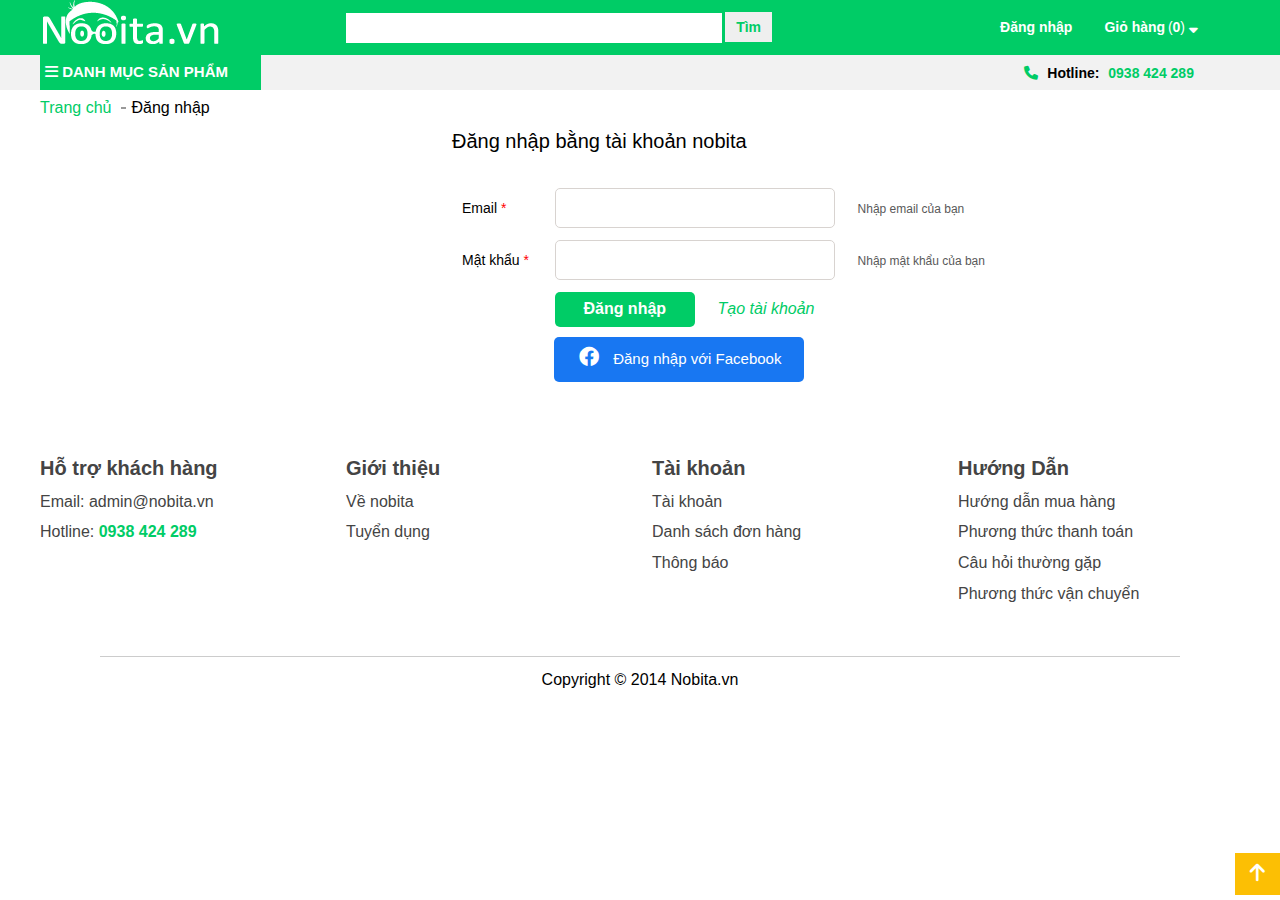
<file: public/login.html>
<!DOCTYPE html>
<html lang="en">

<head>
  <meta charset="UTF-8" />
  <meta http-equiv="X-UA-Compatible" content="IE=edge" />
  <meta name="viewport" content="width=device-width, initial-scale=1.0" />
  <title>Web bán sách online</title>
  <!-- Favicon -->
  <link rel="shortcut icon" href="https://nobita.vn/layouts/fontpage/images/favicon.ico" />
  <!-- Font awesome -->
  <link rel="stylesheet" href="https://cdnjs.cloudflare.com/ajax/libs/font-awesome/6.0.0-beta2/css/all.min.css" />


  <!-- Css -->
  <link rel="stylesheet" href="./assets/css/base.css" />
  <link rel="stylesheet" href="./assets/css/grid.css" />
  <link rel="stylesheet" href="./assets/css/header.css" />
  <link rel="stylesheet" href="./assets/css/footer.css" />
  <link rel="stylesheet" href="./assets/css/cart.css" />
  <link rel="stylesheet" href="./assets/css/login.css" />
  <link rel="stylesheet" href="./assets/css/responsive.css" />
</head>

<body>
  <!-- app start -->
  <!-- header start -->
  <div id="header">
    <div class="header-wrapper">
      <div class="header-top">
        <div class="grid wide">
          <div class="row">
            <div class="col m-1 c-1 menubar hide-on-pc">
              <input type="checkbox" name="close" id="checkbox-close" hidden />
              <label for="checkbox-close"><i class="fas fa-bars"></i></label>
              <ul class="menu-list">
                <div class="menu-heading">
                  <p class="menu-title">
                    <i class="fas fa-bars"></i> DANH MỤC SẢN PHẨM
                  </p>
                  <label for="checkbox-close">
                    <i class="fas fa-times menu-close"></i>
                  </label>
                </div>
                <li class="menu-item">
                  <input type="radio" name="menu" id="menu-check-1" hidden />
                  <label for="menu-check-1" class="menu-item__label">
                    Nổi bật
                  </label>
                  <ul class="submenu-list">
                    <li class="submenu-item">
                      <a href="" class="submenu-item__link">
                        Sách Bán Chạy
                      </a>
                    </li>
                    <li class="submenu-item">
                      <a href="" class="submenu-item__link"> Sách Mới </a>
                    </li>
                    <li class="submenu-item">
                      <a href="" class="submenu-item__link">
                        Sách Phát Hành
                      </a>
                    </li>
                  </ul>
                </li>
                <li class="menu-item">
                  <input type="radio" name="menu" id="menu-check-2" hidden />
                  <label for="menu-check-2" class="menu-item__label">
                    Văn Học
                  </label>
                  <ul class="submenu-list">
                    <li class="submenu-item">
                      <a href="" class="submenu-item__link">
                        Tiểu Thuyết
                      </a>
                    </li>
                    <li class="submenu-item">
                      <a href="" class="submenu-item__link"> Truyện Ngắn - Tản Văn </a>
                    </li>
                    <li class="submenu-item">
                      <a href="" class="submenu-item__link">
                        Light Novel
                      </a>
                    </li>
                    <li class="submenu-item">
                      <a href="" class="submenu-item__link">
                        Ngôn Tình
                      </a>
                    </li>
                  </ul>
                </li>
                <li class="menu-item">
                  <input type="radio" name="menu" id="menu-check-3" hidden />
                  <label for="menu-check-3" class="menu-item__label">
                    Sách Kinh Tế
                  </label>
                  <ul class="submenu-list">
                    <li class="submenu-item">
                      <a href="./category.html" class="submenu-item__link">
                        Nhân Vật - Bài Học Kinh Doanh
                      </a>
                    </li>
                    <li class="submenu-item">
                      <a href="" class="submenu-item__link">
                        Quản Trị - Lãnh Đạo
                      </a>
                    </li>
                    <li class="submenu-item">
                      <a href="" class="submenu-item__link">
                        Marketing - Bán Hàng
                      </a>
                    </li>
                    <li class="submenu-item">
                      <a href="" class="submenu-item__link">
                        Phân Tích Kinh Tế
                      </a>
                    </li>
                  </ul>
                </li>
                <li class="menu-item">
                  <input type="radio" name="menu" id="menu-check-4" hidden />
                  <label for="menu-check-4" class="menu-item__label">
                    Sách Thiếu Nhi
                  </label>
                  <ul class="submenu-list">
                    <li class="submenu-item">
                      <a href="" class="submenu-item__link">
                        Manga - Comic
                      </a>
                    </li>
                    <li class="submenu-item">
                      <a href="" class="submenu-item__link"> Kiến Thức Bách Khoa </a>
                    </li>
                    <li class="submenu-item">
                      <a href="" class="submenu-item__link"> Sách Tranh Kỹ Năng Sống Trẻ</a>
                    </li>
                    <li class="submenu-item">
                      <a href="" class="submenu-item__link">
                        Vừa Học Vừa Chơi Cho Trẻ
                      </a>
                    </li>
                  </ul>
                </li>
                <li class="menu-item">
                  <input type="radio" name="menu" id="menu-check-5" hidden />
                  <label for="menu-check-5" class="menu-item__label">
                    Tâm Lý - Kỹ Năng Sống
                  </label>
                  <ul class="submenu-list">
                    <li class="submenu-item">
                      <a href="" class="submenu-item__link">
                        Kỹ Năng Sống
                      </a>
                    </li>
                    <li class="submenu-item">
                      <a href="" class="submenu-item__link"> Sách Mới </a>
                    </li>
                    <li class="submenu-item">
                      <a href="" class="submenu-item__link">
                        Rèn Luyện Nhân Cách
                      </a>
                    </li>
                    <li class="submenu-item">
                      <a href="" class="submenu-item__link"> Tâm Lý </a>
                    </li>
                    <li class="submenu-item">
                      <a href="" class="submenu-item__link">
                        Sách Cho Tuổi Mới Lớn
                      </a>
                    </li>
                  </ul>
                </li>
                <li class="menu-item">
                  <input type="radio" name="menu" id="menu-check-6" hidden />
                  <label for="menu-check-6" class="menu-item__label">
                    Nuôi Dạy Con
                  </label>
                  <ul class="submenu-list">
                    <li class="submenu-item">
                      <a href="" class="submenu-item__link">
                        Cẩm Nang Làm Cha Mẹ
                      </a>
                    </li>
                    <li class="submenu-item">
                      <a href="" class="submenu-item__link">
                        Phương Pháp Giáo Dục Trẻ Các Nước
                      </a>
                    </li>
                    <li class="submenu-item">
                      <a href="" class="submenu-item__link">
                        Phát Triển Trí Tuệ Cho Trẻ
                      </a>
                    </li>
                    <li class="submenu-item">
                      <a href="" class="submenu-item__link">
                        Phát Triển Kĩ Năng Cho Trẻ
                      </a>
                    </li>
                  </ul>
                </li>
                <li class="menu-item">
                  <input type="radio" name="menu" id="menu-check-7" hidden />
                  <label for="menu-check-7" class="menu-item__label">
                    Tiểu Sử Hồi Ký
                  </label>
                  <ul class="submenu-list">
                    <li class="submenu-item">
                      <a href="" class="submenu-item__link">
                        Câu Chuyện Cuộc Đời
                      </a>
                    </li>
                    <li class="submenu-item">
                      <a href="" class="submenu-item__link">
                        Chính Trị
                      </a>
                    </li>
                    <li class="submenu-item">
                      <a href="" class="submenu-item__link">
                        Kinh Tế
                      </a>
                    </li>
                    <li class="submenu-item">
                      <a href="" class="submenu-item__link">
                        Nghệ Thuật - Giải Trí
                      </a>
                    </li>
                  </ul>
                </li>
                <li class="menu-item">
                  <input type="radio" name="menu" id="menu-check-8" hidden />
                  <label for="menu-check-8" class="menu-item__label">
                    Giáo Khoa - Tham Khảo
                  </label>
                  <ul class="submenu-list">
                    <li class="submenu-item">
                      <a href="" class="submenu-item__link">
                        Sách Giáo Khoa
                      </a>
                    </li>
                    <li class="submenu-item">
                      <a href="" class="submenu-item__link">
                        Sách Tham Khảo
                      </a>
                    </li>
                    <li class="submenu-item">
                      <a href="" class="submenu-item__link">
                        Luyện Thi CĐ - ĐH
                      </a>
                    </li>
                    <li class="submenu-item">
                      <a href="" class="submenu-item__link">
                        Mẫu Giáo
                      </a>
                    </li>
                  </ul>
                </li>
              </ul>
            </div>
            <div class="col l-3 m-9 c-8 header-top__logo">
              <a href="./index.html" class="header-top__logo-link">
                <img src="./assets/images/logo/logo.png" alt="" class="header-top__picture-img" />
              </a>
            </div>
            <div class="col l-9 m-2 c-3 header-top__support">
              <div class="row hide-on-mobile-tablet">
                <div class="col l-8 header-top__support-search">
                  <div class="header-search-wrapper">
                    <input type="text" name="search" id="header-search" class="header-search" />
                    <input type="submit" value="Tìm" class="header-search-submit" />
                  </div>
                </div>
                <ul class="col l-4 header-top__support-tool">
                  <li class="header-tool">
                    <a href="./login.html" class="header-tool-login">Đăng nhập</a>
                  </li>
                  <li class="header-tool header-cart">
                    <a class="header-cart__text">Giỏ hàng</a>
                    <span>
                      (<span class="header-cart__number">0</span>)
                    </span>

                    <i class="fas fa-sort-down"></i>

                    <ul class="header-cart__content">
                      <h2 class="header-cart__content-heading">Giỏ hàng</h2>
                      <ul class="header-cart__list">
                        <li class="header-cart__item row no-gutters">
                          <div class="col l-2">
                            <img src="./assets/images/sanpham/manga/thienthandietthe_1.png" alt=""
                              class="header-cart__item-img" />
                          </div>
                          <div class="col l-9">
                            <a href="#" class="header-cart__item-text">
                              Thiên thần diệt thế tập 1
                            </a>
                            <span class="header-cart__item-price">
                              54000 ₫
                            </span>
                          </div>
                          <div class="col l-1">
                            <i class="fas fa-times header-cart__item-delete">
                            </i>
                          </div>
                        </li>
                        <li class="header-cart__item row no-gutters">
                          <div class="col l-2">
                            <img src="./assets/images/sanpham/manga/thienthandietthe_2.png" alt=""
                              class="header-cart__item-img" />
                          </div>
                          <div class="col l-9">
                            <a href="#" class="header-cart__item-text">
                              Thiên thần diệt thế tập 2
                            </a>
                            <span class="header-cart__item-price">
                              54000 ₫
                            </span>
                          </div>
                          <div class="col l-1">
                            <i class="fas fa-times header-cart__item-delete">
                            </i>
                          </div>
                        </li>
                        <li class="header-cart__item row no-gutters">
                          <div class="col l-2">
                            <img src="./assets/images/sanpham/manga/thienthandietthe_3.png" alt=""
                              class="header-cart__item-img" />
                          </div>
                          <div class="col l-9">
                            <a href="#" class="header-cart__item-text">
                              Thiên thần diệt thế tập 3
                            </a>
                            <span class="header-cart__item-price">
                              54000 ₫
                            </span>
                          </div>
                          <div class="col l-1">
                            <i class="fas fa-times header-cart__item-delete">
                            </i>
                          </div>
                        </li>
                        <li class="header-cart__item row no-gutters">
                          <div class="col l-2">
                            <img src="./assets/images/sanpham/manga/thienthandietthe_4.png" alt=""
                              class="header-cart__item-img" />
                          </div>
                          <div class="col l-9">
                            <a href="#" class="header-cart__item-text">
                              Thiên thần diệt thế tập 4
                            </a>
                            <span class="header-cart__item-price">
                              54000 ₫
                            </span>
                          </div>
                          <div class="col l-1">
                            <i class="fas fa-times header-cart__item-delete">
                            </i>
                          </div>
                        </li>
                      </ul>
                      <div class="header-cart__content-cost">
                        <p>
                          <strong>Tổng Tiền:</strong>
                          <span class="header-cart__content-total">
                            216000 ₫
                          </span>
                        </p>
                        <div class="header-cart__btn-open">
                          <a href="cart.html" class="btn-giohang">
                            Xem giỏ hàng
                          </a>
                        </div>
                      </div>
                    </ul>
                  </li>
                </ul>
              </div>
              <div class="row header-top__tablet-mobile hide-on-pc">
                <div class="header-top__tablet-mobile-search">
                  <i class="fas fa-search"></i>
                </div>
                <div class="header-top__tablet-mobile-cart">
                  <a href="./checkout.html">
                    <i class="fas fa-shopping-cart"></i>
                    <p>(<span class="shownumber">4</span>)</p>
                  </a>
                </div>
              </div>
            </div>
          </div>
        </div>
      </div>
      <div class="header-bottom hide-on-mobile-tablet">
        <div class="grid wide">
          <div class="row header-bottom-wrapper">
            <div class="col l-2-4 m-6 c-6 header-bottom-category">
              <h2 class="header-bottom-category__title">
                <i class="fas fa-bars"></i> DANH MỤC SẢN PHẨM
              </h2>
              <ul class="header-category-list">
                <li class="header-category-item">
                  <a href="" class="header-category-item__link">
                    Nổi bật <i class="fa-solid fa-arrow-right"></i>
                  </a>
                  <ul class="header-category-item__sublist">
                    <li class="header-category-item__sublist-item">
                      <a href="" class="header-category-item__sublist-item-link">
                        Sách Bán Chạy
                      </a>
                    </li>
                    <li class="header-category-item__sublist-item">
                      <a href="" class="header-category-item__sublist-item-link">
                        Sách Mới
                      </a>
                    </li>
                    <li class="header-category-item__sublist-item">
                      <a href="" class="header-category-item__sublist-item-link">
                        Sách Phát Hành
                      </a>
                    </li>
                  </ul>
                </li>
                <li class="header-category-item">
                  <a href="" class="header-category-item__link">
                    Văn Học
                    <i class="fa-solid fa-arrow-right"></i>
                  </a>
                  <ul class="header-category-item__sublist">
                    <li class="header-category-item__sublist-item">
                      <a href="" class="header-category-item__sublist-item-link">
                        Tiểu Thuyết
                      </a>
                    </li>
                    <li class="header-category-item__sublist-item">
                      <a href="" class="header-category-item__sublist-item-link">
                        Truyện Ngắn - Tản Văn
                      </a>
                    </li>
                    <li class="header-category-item__sublist-item">
                      <a href="" class="header-category-item__sublist-item-link">
                        Light Novel
                      </a>
                    </li>
                    <li class="header-category-item__sublist-item">
                      <a href="" class="header-category-item__sublist-item-link">
                        Ngôn Tình
                      </a>
                    </li>
                  </ul>
                </li>
                <li class="header-category-item">
                  <a href="./category.html" class="header-category-item__link">
                    Kinh Tế <i class="fa-solid fa-arrow-right"></i>
                  </a>
                  <ul class="header-category-item__sublist">
                    <li class="header-category-item__sublist-item">
                      <a href="" class="header-category-item__sublist-item-link">
                        Nhân Vật - Bài Học Kinh Doanh
                      </a>
                    </li>
                    <li class="header-category-item__sublist-item">
                      <a href="" class="header-category-item__sublist-item-link">
                        Quản Trị - Lãnh Đạo
                      </a>
                    </li>
                    <li class="header-category-item__sublist-item">
                      <a href="" class="header-category-item__sublist-item-link">
                        Marketing - Bán Hàng
                      </a>
                    </li>
                    <li class="header-category-item__sublist-item">
                      <a href="" class="header-category-item__sublist-item-link">
                        Phân Tích Kinh Tế
                      </a>
                    </li>
                  </ul>
                </li>
                <li class="header-category-item">
                  <a href="" class="header-category-item__link">
                    Sách Thiếu Nhi <i class="fa-solid fa-arrow-right"></i>
                  </a>
                  <ul class="header-category-item__sublist">
                    <li class="header-category-item__sublist-item">
                      <a href="" class="header-category-item__sublist-item-link">
                        Manga - Comic
                      </a>
                    </li>
                    <li class="header-category-item__sublist-item">
                      <a href="" class="header-category-item__sublist-item-link">
                        Kiến Thức Bách Khoa
                      </a>
                    </li>
                    <li class="header-category-item__sublist-item">
                      <a href="" class="header-category-item__sublist-item-link">
                        Sách Tranh Kỹ Năng Cho Trẻ
                      </a>
                    </li>
                    <li class="header-category-item__sublist-item">
                      <a href="" class="header-category-item__sublist-item-link">
                        Vừa Học - Vừa Chơi Cho Trẻ
                      </a>
                    </li>
                  </ul>
                </li>
                <li class="header-category-item">
                  <a href="" class="header-category-item__link">
                    Tâm Ký - Kỹ Năng Sống
                    <i class="fa-solid fa-arrow-right"></i>
                  </a>
                  <ul class="header-category-item__sublist">
                    <li class="header-category-item__sublist-item">
                      <a href="" class="header-category-item__sublist-item-link">
                        Kỹ Năng Sống
                      </a>
                    </li>
                    <li class="header-category-item__sublist-item">
                      <a href="" class="header-category-item__sublist-item-link">
                        Rèn Luyện Nhân Cách
                      </a>
                    </li>
                    <li class="header-category-item__sublist-item">
                      <a href="" class="header-category-item__sublist-item-link">
                        Tâm Lý
                      </a>
                    </li>
                    <li class="header-category-item__sublist-item">
                      <a href="" class="header-category-item__sublist-item-link">
                        Sách Cho Tuổi Mới Lớn
                      </a>
                    </li>
                  </ul>
                </li>
                <li class="header-category-item">
                  <a href="" class="header-category-item__link">
                    Nuôi Dạy Con <i class="fa-solid fa-arrow-right"></i>
                  </a>
                  <ul class="header-category-item__sublist">
                    <li class="header-category-item__sublist-item">
                      <a href="" class="header-category-item__sublist-item-link">
                        Cẩm Nang Làm Cha Mẹ
                      </a>
                    </li>
                    <li class="header-category-item__sublist-item">
                      <a href="" class="header-category-item__sublist-item-link">
                        Phương Pháp Giáo Dục Trẻ Các Nước
                      </a>
                    </li>
                    <li class="header-category-item__sublist-item">
                      <a href="" class="header-category-item__sublist-item-link">
                        Phát Triển Trí Tuệ Cho Trẻ
                      </a>
                    </li>
                    <li class="header-category-item__sublist-item">
                      <a href="" class="header-category-item__sublist-item-link">
                        Phát Triển Kĩ Năng Cho Trẻ
                      </a>
                    </li>
                  </ul>
                </li>
                <li class="header-category-item">
                  <a href="" class="header-category-item__link">
                    Tiểu Sử Hồi Ký
                    <i class="fa-solid fa-arrow-right"></i>
                  </a>
                  <ul class="header-category-item__sublist">
                    <li class="header-category-item__sublist-item">
                      <a href="" class="header-category-item__sublist-item-link">
                        Câu Chuyện Cuộc Đời
                      </a>
                    </li>
                    <li class="header-category-item__sublist-item">
                      <a href="" class="header-category-item__sublist-item-link">
                        Chính Trị
                      </a>
                    </li>
                    <li class="header-category-item__sublist-item">
                      <a href="" class="header-category-item__sublist-item-link">
                        Kinh Tế
                      </a>
                    </li>
                    <li class="header-category-item__sublist-item">
                      <a href="" class="header-category-item__sublist-item-link">
                        Nghệ Thuật - Giải Trí
                      </a>
                    </li>
                  </ul>
                </li>
                <li class="header-category-item">
                  <a href="" class="header-category-item__link">
                    Giáo Khoa - Tham Khảo
                    <i class="fa-solid fa-arrow-right"></i>
                  </a>
                  <ul class="header-category-item__sublist">
                    <li class="header-category-item__sublist-item">
                      <a href="" class="header-category-item__sublist-item-link">
                        Sách Giáo Khoa
                      </a>
                    </li>
                    <li class="header-category-item__sublist-item">
                      <a href="" class="header-category-item__sublist-item-link">
                        Sách Tham Khảo
                      </a>
                    </li>
                    <li class="header-category-item__sublist-item">
                      <a href="" class="header-category-item__sublist-item-link">
                        Luyện Thi CĐ - ĐH
                      </a>
                    </li>
                    <li class="header-category-item__sublist-item">
                      <a href="" class="header-category-item__sublist-item-link">
                        Mẫu Giáo
                      </a>
                    </li>
                  </ul>
                </li>

              </ul>
            </div>
            <div class="col l-o-7 l-2-4 m-6 c-6 header-bottom-hotline">
              <h5>
                <i class="fas fa-phone"></i>
                Hotline:
                <span class="header-bottom-hotline__text">
                  0938 424 289
                </span>
              </h5>
            </div>
          </div>
        </div>
      </div>
    </div>
  </div>
  <!-- header end -->

  <!-- Breadcrumb start-->
  <div class="breadcrumb">
    <div class="grid wide breadcrumb-wrapper">
      <a href="./index.html" class="breadcrumb-home breadcrumb--main-color">Trang chủ</a>
      <span class="breadcrumb-category">Đăng nhập</span>
    </div>
  </div>
  <!-- Breadcrumb end-->

  <div id="app-content">
    <div class="grid wide">

      <div id="login" class="col l-o-4">
        <form action="" id="login-form">
          <p class="login-form-heading">Đăng nhập bằng tài khoản nobita</p>
          <div class="login-form-item">
            <label for="login-form-item-email" class="login-form-item-label">Email <span
                class="login-form-item-special">*</span>
            </label>
            <input type="email" name="email" id="login-form-item-email" class="login-form-item-control" />
            <span class="login-form-message">Nhập email của bạn</span>
          </div>
          <div class="login-form-item">
            <label for="login-form-item-password" class="login-form-item-label">Mật khẩu <span
                class="login-form-item-special">*</span>
            </label>
            <input type="password" name="password" id="login-form-item-password" class="login-form-item-control" />
            <span class="login-form-message">Nhập mật khẩu của bạn</span>
          </div>
          <div class="login-form-item">
            <label for="" class="login-form-item-label"></label>
            <input type="submit" name="login" id="login-form-item-login" class="login-form-item-submit"
              value="Đăng nhập" />
            <a href="./register.html" class="login-form-item-link">Tạo tài khoản</a>
          </div>
          <div class="card-social card-facebook col l-1">
            <div class="card-body">
              <a href="" class="btn-facebook">
                <i class="fa-brands fa-facebook " style=""></i>
                Đăng nhập với Facebook </a>
            </div>
        </form>
      </div>

    </div>
  </div>

  <!-- footer start -->
  <footer id="footer">
    <div class="grid wide">
      <ul class="footer-list row">
        <li class="footer-item col l-3 m-6 c-6">
          <h2>Hỗ trợ khách hàng</h2>
          <ul class="footer-sublist">
            <li class="footer-subitem">
              <a href="">Email: admin@nobita.vn </a>
            </li>
            <li class="footer-subitem">
              <a href=""> Hotline: <span>0938 424 289</span></a>
            </li>
          </ul>
        </li>
        <li class="footer-item col l-3 m-6 c-6">
          <h2>Giới thiệu</h2>
          <ul class="footer-sublist">
            <li class="footer-subitem">
              <a href="./about.html">Về nobita</a>
            </li>
            <li class="footer-subitem"><a href="">Tuyển dụng</a></li>
          </ul>
        </li>
        <li class="footer-item col l-3 m-6 c-6">
          <h2>Tài khoản</h2>
          <ul class="footer-sublist">
            <li class="footer-subitem">
              <a href="./login.html">Tài khoản</a>
            </li>
            <li class="footer-subitem">
              <a href="">Danh sách đơn hàng</a>
            </li>
            <li class="footer-subitem"><a href="">Thông báo</a></li>
          </ul>
        </li>
        <li class="footer-item col l-3 m-6 c-6">
          <h2>Hướng Dẫn</h2>
          <ul class="footer-sublist">
            <li class="footer-subitem">
              <a href="">Hướng dẫn mua hàng</a>
            </li>
            <li class="footer-subitem">
              <a href="">Phương thức thanh toán</a>
            </li>
            <li class="footer-subitem">
              <a href="">Câu hỏi thường gặp</a>
            </li>
            <li class="footer-subitem">
              <a href="">Phương thức vận chuyển</a>
            </li>
          </ul>
        </li>
      </ul>
    </div>

    <div class="copyright">
      <div class="container">
        <div class="copyright-text">
          <p>Copyright © 2014 Nobita.vn</p>
        </div>
      </div>
    </div>

    <a href="#" class="footer-arrow-top">
      <i class="fas fa-arrow-up"></i>
    </a>
  </footer>
  <!-- footer end -->
  </div>

  <!-- app end -->
  <script src="./assets/js/main.js"></script>
</body>

</html>
</file>
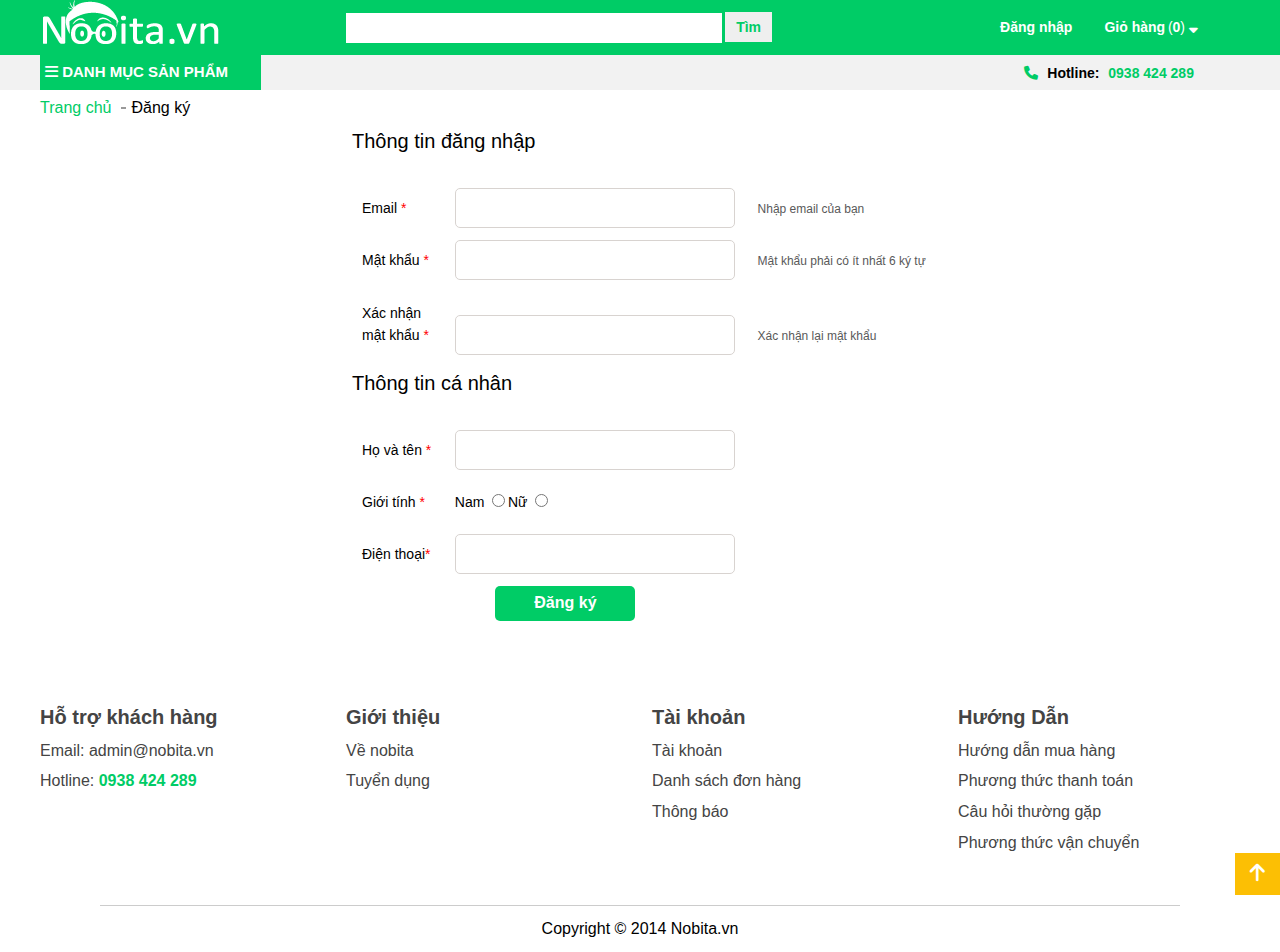
<file: public/register.html>
<!DOCTYPE html>
<html lang="en">

<head>
  <meta charset="UTF-8" />
  <meta http-equiv="X-UA-Compatible" content="IE=edge" />
  <meta name="viewport" content="width=device-width, initial-scale=1.0" />
  <title>Web bán sách online</title>

  <!-- Font awesome -->
  <link rel="stylesheet" href="https://cdnjs.cloudflare.com/ajax/libs/font-awesome/6.0.0-beta2/css/all.min.css" />
  <!-- Favicon -->
  <link rel="shortcut icon" href="https://nobita.vn/layouts/fontpage/images/favicon.ico" />

  <!-- Css -->
  <link rel="stylesheet" href="./assets/css/base.css" />
  <link rel="stylesheet" href="./assets/css/grid.css" />
  <link rel="stylesheet" href="./assets/css/header.css" />
  <link rel="stylesheet" href="./assets/css/footer.css" />
  <link rel="stylesheet" href="./assets/css/cart.css" />
  <link rel="stylesheet" href="./assets/css/login.css" />
  <link rel="stylesheet" href="./assets/css/responsive.css" />
</head>

<body>
  <!-- app start -->
  <div id="app">
    <!-- header start -->
    <div id="header">
      <div class="header-wrapper">
        <div class="header-top">
          <div class="grid wide">
            <div class="row">
              <div class="col m-1 c-1 menubar hide-on-pc">
                <input type="checkbox" name="close" id="checkbox-close" hidden />
                <label for="checkbox-close"><i class="fas fa-bars"></i></label>
                <ul class="menu-list">
                  <div class="menu-heading">
                    <p class="menu-title">
                      <i class="fas fa-bars"></i> DANH MỤC SẢN PHẨM
                    </p>
                    <label for="checkbox-close">
                      <i class="fas fa-times menu-close"></i>
                    </label>
                  </div>
                  <li class="menu-item">
                    <input type="radio" name="menu" id="menu-check-1" hidden />
                    <label for="menu-check-1" class="menu-item__label">
                      Nổi bật
                    </label>
                    <ul class="submenu-list">
                      <li class="submenu-item">
                        <a href="" class="submenu-item__link">
                          Sách Bán Chạy
                        </a>
                      </li>
                      <li class="submenu-item">
                        <a href="" class="submenu-item__link"> Sách Mới </a>
                      </li>
                      <li class="submenu-item">
                        <a href="" class="submenu-item__link">
                          Sách Phát Hành
                        </a>
                      </li>
                    </ul>
                  </li>
                  <li class="menu-item">
                    <input type="radio" name="menu" id="menu-check-2" hidden />
                    <label for="menu-check-2" class="menu-item__label">
                      Văn Học
                    </label>
                    <ul class="submenu-list">
                      <li class="submenu-item">
                        <a href="" class="submenu-item__link">
                          Tiểu Thuyết
                        </a>
                      </li>
                      <li class="submenu-item">
                        <a href="" class="submenu-item__link"> Truyện Ngắn - Tản Văn </a>
                      </li>
                      <li class="submenu-item">
                        <a href="" class="submenu-item__link">
                          Light Novel
                        </a>
                      </li>
                      <li class="submenu-item">
                        <a href="" class="submenu-item__link">
                          Ngôn Tình
                        </a>
                      </li>
                    </ul>
                  </li>
                  <li class="menu-item">
                    <input type="radio" name="menu" id="menu-check-3" hidden />
                    <label for="menu-check-3" class="menu-item__label">
                      Sách Kinh Tế
                    </label>
                    <ul class="submenu-list">
                      <li class="submenu-item">
                        <a href="./category.html" class="submenu-item__link">
                          Nhân Vật - Bài Học Kinh Doanh
                        </a>
                      </li>
                      <li class="submenu-item">
                        <a href="" class="submenu-item__link">
                          Quản Trị - Lãnh Đạo
                        </a>
                      </li>
                      <li class="submenu-item">
                        <a href="" class="submenu-item__link">
                          Marketing - Bán Hàng
                        </a>
                      </li>
                      <li class="submenu-item">
                        <a href="" class="submenu-item__link">
                          Phân Tích Kinh Tế
                        </a>
                      </li>
                    </ul>
                  </li>
                  <li class="menu-item">
                    <input type="radio" name="menu" id="menu-check-4" hidden />
                    <label for="menu-check-4" class="menu-item__label">
                      Sách Thiếu Nhi
                    </label>
                    <ul class="submenu-list">
                      <li class="submenu-item">
                        <a href="" class="submenu-item__link">
                          Manga - Comic
                        </a>
                      </li>
                      <li class="submenu-item">
                        <a href="" class="submenu-item__link"> Kiến Thức Bách Khoa </a>
                      </li>
                      <li class="submenu-item">
                        <a href="" class="submenu-item__link"> Sách Tranh Kỹ Năng Sống Trẻ</a>
                      </li>
                      <li class="submenu-item">
                        <a href="" class="submenu-item__link">
                          Vừa Học Vừa Chơi Cho Trẻ
                        </a>
                      </li>
                    </ul>
                  </li>
                  <li class="menu-item">
                    <input type="radio" name="menu" id="menu-check-5" hidden />
                    <label for="menu-check-5" class="menu-item__label">
                      Tâm Lý - Kỹ Năng Sống
                    </label>
                    <ul class="submenu-list">
                      <li class="submenu-item">
                        <a href="" class="submenu-item__link">
                          Kỹ Năng Sống
                        </a>
                      </li>
                      <li class="submenu-item">
                        <a href="" class="submenu-item__link"> Sách Mới </a>
                      </li>
                      <li class="submenu-item">
                        <a href="" class="submenu-item__link">
                          Rèn Luyện Nhân Cách
                        </a>
                      </li>
                      <li class="submenu-item">
                        <a href="" class="submenu-item__link"> Tâm Lý </a>
                      </li>
                      <li class="submenu-item">
                        <a href="" class="submenu-item__link">
                          Sách Cho Tuổi Mới Lớn
                        </a>
                      </li>
                    </ul>
                  </li>
                  <li class="menu-item">
                    <input type="radio" name="menu" id="menu-check-6" hidden />
                    <label for="menu-check-6" class="menu-item__label">
                      Nuôi Dạy Con
                    </label>
                    <ul class="submenu-list">
                      <li class="submenu-item">
                        <a href="" class="submenu-item__link">
                          Cẩm Nang Làm Cha Mẹ
                        </a>
                      </li>
                      <li class="submenu-item">
                        <a href="" class="submenu-item__link">
                          Phương Pháp Giáo Dục Trẻ Các Nước
                        </a>
                      </li>
                      <li class="submenu-item">
                        <a href="" class="submenu-item__link">
                          Phát Triển Trí Tuệ Cho Trẻ
                        </a>
                      </li>
                      <li class="submenu-item">
                        <a href="" class="submenu-item__link">
                          Phát Triển Kĩ Năng Cho Trẻ
                        </a>
                      </li>
                    </ul>
                  </li>
                  <li class="menu-item">
                    <input type="radio" name="menu" id="menu-check-7" hidden />
                    <label for="menu-check-7" class="menu-item__label">
                      Tiểu Sử Hồi Ký
                    </label>
                    <ul class="submenu-list">
                      <li class="submenu-item">
                        <a href="" class="submenu-item__link">
                          Câu Chuyện Cuộc Đời
                        </a>
                      </li>
                      <li class="submenu-item">
                        <a href="" class="submenu-item__link">
                          Chính Trị
                        </a>
                      </li>
                      <li class="submenu-item">
                        <a href="" class="submenu-item__link">
                          Kinh Tế
                        </a>
                      </li>
                      <li class="submenu-item">
                        <a href="" class="submenu-item__link">
                          Nghệ Thuật - Giải Trí
                        </a>
                      </li>
                    </ul>
                  </li>
                  <li class="menu-item">
                    <input type="radio" name="menu" id="menu-check-8" hidden />
                    <label for="menu-check-8" class="menu-item__label">
                      Giáo Khoa - Tham Khảo
                    </label>
                    <ul class="submenu-list">
                      <li class="submenu-item">
                        <a href="" class="submenu-item__link">
                          Sách Giáo Khoa
                        </a>
                      </li>
                      <li class="submenu-item">
                        <a href="" class="submenu-item__link">
                          Sách Tham Khảo
                        </a>
                      </li>
                      <li class="submenu-item">
                        <a href="" class="submenu-item__link">
                          Luyện Thi CĐ - ĐH
                        </a>
                      </li>
                      <li class="submenu-item">
                        <a href="" class="submenu-item__link">
                          Mẫu Giáo
                        </a>
                      </li>
                    </ul>
                  </li>
                </ul>
              </div>
              <div class="col l-3 m-9 c-8 header-top__logo">
                <a href="./index.html" class="header-top__logo-link">
                  <img src="./assets/images/logo/logo.png" alt="" class="header-top__picture-img" />
                </a>
              </div>
              <div class="col l-9 m-2 c-3 header-top__support">
                <div class="row hide-on-mobile-tablet">
                  <div class="col l-8 header-top__support-search">
                    <div class="header-search-wrapper">
                      <input type="text" name="search" id="header-search" class="header-search" />
                      <input type="submit" value="Tìm" class="header-search-submit" />
                    </div>
                  </div>
                  <ul class="col l-4 header-top__support-tool">
                    <li class="header-tool">
                      <a href="./login.html" class="header-tool-login">Đăng nhập</a>
                    </li>
                    <li class="header-tool header-cart">
                      <a class="header-cart__text">Giỏ hàng</a>
                      <span>
                        (<span class="header-cart__number">0</span>)
                      </span>

                      <i class="fas fa-sort-down"></i>

                      <ul class="header-cart__content">
                        <h2 class="header-cart__content-heading">Giỏ hàng</h2>
                        <ul class="header-cart__list">
                          <li class="header-cart__item row no-gutters">
                            <div class="col l-2">
                              <img src="./assets/images/sanpham/manga/thienthandietthe_1.png" alt=""
                                class="header-cart__item-img" />
                            </div>
                            <div class="col l-9">
                              <a href="#" class="header-cart__item-text">
                                Thiên thần diệt thế tập 1
                              </a>
                              <span class="header-cart__item-price">
                                54000 ₫
                              </span>
                            </div>
                            <div class="col l-1">
                              <i class="fas fa-times header-cart__item-delete">
                              </i>
                            </div>
                          </li>
                          <li class="header-cart__item row no-gutters">
                            <div class="col l-2">
                              <img src="./assets/images/sanpham/manga/thienthandietthe_2.png" alt=""
                                class="header-cart__item-img" />
                            </div>
                            <div class="col l-9">
                              <a href="#" class="header-cart__item-text">
                                Thiên thần diệt thế tập 2
                              </a>
                              <span class="header-cart__item-price">
                                54000 ₫
                              </span>
                            </div>
                            <div class="col l-1">
                              <i class="fas fa-times header-cart__item-delete">
                              </i>
                            </div>
                          </li>
                          <li class="header-cart__item row no-gutters">
                            <div class="col l-2">
                              <img src="./assets/images/sanpham/manga/thienthandietthe_3.png" alt=""
                                class="header-cart__item-img" />
                            </div>
                            <div class="col l-9">
                              <a href="#" class="header-cart__item-text">
                                Thiên thần diệt thế tập 3
                              </a>
                              <span class="header-cart__item-price">
                                54000 ₫
                              </span>
                            </div>
                            <div class="col l-1">
                              <i class="fas fa-times header-cart__item-delete">
                              </i>
                            </div>
                          </li>
                          <li class="header-cart__item row no-gutters">
                            <div class="col l-2">
                              <img src="./assets/images/sanpham/manga/thienthandietthe_4.png" alt=""
                                class="header-cart__item-img" />
                            </div>
                            <div class="col l-9">
                              <a href="#" class="header-cart__item-text">
                                Thiên thần diệt thế tập 4
                              </a>
                              <span class="header-cart__item-price">
                                54000 ₫
                              </span>
                            </div>
                            <div class="col l-1">
                              <i class="fas fa-times header-cart__item-delete">
                              </i>
                            </div>
                          </li>
                        </ul>
                        <div class="header-cart__content-cost">
                          <p>
                            <strong>Tổng Tiền:</strong>
                            <span class="header-cart__content-total">
                              216000 ₫
                            </span>
                          </p>
                          <div class="header-cart__btn-open">
                            <a href="cart.html" class="btn-giohang">
                              Xem giỏ hàng
                            </a>
                          </div>
                        </div>
                      </ul>
                    </li>
                  </ul>
                </div>
                <div class="row header-top__tablet-mobile hide-on-pc">
                  <div class="header-top__tablet-mobile-search">
                    <i class="fas fa-search"></i>
                  </div>
                  <div class="header-top__tablet-mobile-cart">
                    <a href="./checkout.html">
                      <i class="fas fa-shopping-cart"></i>
                      <p>(<span class="shownumber">4</span>)</p>
                    </a>
                  </div>
                </div>
              </div>
            </div>
          </div>
        </div>
        <div class="header-bottom hide-on-mobile-tablet">
          <div class="grid wide">
            <div class="row header-bottom-wrapper">
              <div class="col l-2-4 m-6 c-6 header-bottom-category">
                <h2 class="header-bottom-category__title">
                  <i class="fas fa-bars"></i> DANH MỤC SẢN PHẨM
                </h2>
                <ul class="header-category-list">
                  <li class="header-category-item">
                    <a href="" class="header-category-item__link">
                      Nổi bật <i class="fa-solid fa-arrow-right"></i>
                    </a>
                    <ul class="header-category-item__sublist">
                      <li class="header-category-item__sublist-item">
                        <a href="" class="header-category-item__sublist-item-link">
                          Sách Bán Chạy
                        </a>
                      </li>
                      <li class="header-category-item__sublist-item">
                        <a href="" class="header-category-item__sublist-item-link">
                          Sách Mới
                        </a>
                      </li>
                      <li class="header-category-item__sublist-item">
                        <a href="" class="header-category-item__sublist-item-link">
                          Sách Phát Hành
                        </a>
                      </li>
                    </ul>
                  </li>
                  <li class="header-category-item">
                    <a href="" class="header-category-item__link">
                      Văn Học
                      <i class="fa-solid fa-arrow-right"></i>
                    </a>
                    <ul class="header-category-item__sublist">
                      <li class="header-category-item__sublist-item">
                        <a href="" class="header-category-item__sublist-item-link">
                          Tiểu Thuyết
                        </a>
                      </li>
                      <li class="header-category-item__sublist-item">
                        <a href="" class="header-category-item__sublist-item-link">
                          Truyện Ngắn - Tản Văn
                        </a>
                      </li>
                      <li class="header-category-item__sublist-item">
                        <a href="" class="header-category-item__sublist-item-link">
                          Light Novel
                        </a>
                      </li>
                      <li class="header-category-item__sublist-item">
                        <a href="" class="header-category-item__sublist-item-link">
                          Ngôn Tình
                        </a>
                      </li>
                    </ul>
                  </li>
                  <li class="header-category-item">
                    <a href="./category.html" class="header-category-item__link">
                      Kinh Tế <i class="fa-solid fa-arrow-right"></i>
                    </a>
                    <ul class="header-category-item__sublist">
                      <li class="header-category-item__sublist-item">
                        <a href="" class="header-category-item__sublist-item-link">
                          Nhân Vật - Bài Học Kinh Doanh
                        </a>
                      </li>
                      <li class="header-category-item__sublist-item">
                        <a href="" class="header-category-item__sublist-item-link">
                          Quản Trị - Lãnh Đạo
                        </a>
                      </li>
                      <li class="header-category-item__sublist-item">
                        <a href="" class="header-category-item__sublist-item-link">
                          Marketing - Bán Hàng
                        </a>
                      </li>
                      <li class="header-category-item__sublist-item">
                        <a href="" class="header-category-item__sublist-item-link">
                          Phân Tích Kinh Tế
                        </a>
                      </li>
                    </ul>
                  </li>
                  <li class="header-category-item">
                    <a href="" class="header-category-item__link">
                      Sách Thiếu Nhi <i class="fa-solid fa-arrow-right"></i>
                    </a>
                    <ul class="header-category-item__sublist">
                      <li class="header-category-item__sublist-item">
                        <a href="" class="header-category-item__sublist-item-link">
                          Manga - Comic
                        </a>
                      </li>
                      <li class="header-category-item__sublist-item">
                        <a href="" class="header-category-item__sublist-item-link">
                          Kiến Thức Bách Khoa
                        </a>
                      </li>
                      <li class="header-category-item__sublist-item">
                        <a href="" class="header-category-item__sublist-item-link">
                          Sách Tranh Kỹ Năng Cho Trẻ
                        </a>
                      </li>
                      <li class="header-category-item__sublist-item">
                        <a href="" class="header-category-item__sublist-item-link">
                          Vừa Học - Vừa Chơi Cho Trẻ
                        </a>
                      </li>
                    </ul>
                  </li>
                  <li class="header-category-item">
                    <a href="" class="header-category-item__link">
                      Tâm Ký - Kỹ Năng Sống
                      <i class="fa-solid fa-arrow-right"></i>
                    </a>
                    <ul class="header-category-item__sublist">
                      <li class="header-category-item__sublist-item">
                        <a href="" class="header-category-item__sublist-item-link">
                          Kỹ Năng Sống
                        </a>
                      </li>
                      <li class="header-category-item__sublist-item">
                        <a href="" class="header-category-item__sublist-item-link">
                          Rèn Luyện Nhân Cách
                        </a>
                      </li>
                      <li class="header-category-item__sublist-item">
                        <a href="" class="header-category-item__sublist-item-link">
                          Tâm Lý
                        </a>
                      </li>
                      <li class="header-category-item__sublist-item">
                        <a href="" class="header-category-item__sublist-item-link">
                          Sách Cho Tuổi Mới Lớn
                        </a>
                      </li>
                    </ul>
                  </li>
                  <li class="header-category-item">
                    <a href="" class="header-category-item__link">
                      Nuôi Dạy Con <i class="fa-solid fa-arrow-right"></i>
                    </a>
                    <ul class="header-category-item__sublist">
                      <li class="header-category-item__sublist-item">
                        <a href="" class="header-category-item__sublist-item-link">
                          Cẩm Nang Làm Cha Mẹ
                        </a>
                      </li>
                      <li class="header-category-item__sublist-item">
                        <a href="" class="header-category-item__sublist-item-link">
                          Phương Pháp Giáo Dục Trẻ Các Nước
                        </a>
                      </li>
                      <li class="header-category-item__sublist-item">
                        <a href="" class="header-category-item__sublist-item-link">
                          Phát Triển Trí Tuệ Cho Trẻ
                        </a>
                      </li>
                      <li class="header-category-item__sublist-item">
                        <a href="" class="header-category-item__sublist-item-link">
                          Phát Triển Kĩ Năng Cho Trẻ
                        </a>
                      </li>
                    </ul>
                  </li>
                  <li class="header-category-item">
                    <a href="" class="header-category-item__link">
                      Tiểu Sử Hồi Ký
                      <i class="fa-solid fa-arrow-right"></i>
                    </a>
                    <ul class="header-category-item__sublist">
                      <li class="header-category-item__sublist-item">
                        <a href="" class="header-category-item__sublist-item-link">
                          Câu Chuyện Cuộc Đời
                        </a>
                      </li>
                      <li class="header-category-item__sublist-item">
                        <a href="" class="header-category-item__sublist-item-link">
                          Chính Trị
                        </a>
                      </li>
                      <li class="header-category-item__sublist-item">
                        <a href="" class="header-category-item__sublist-item-link">
                          Kinh Tế
                        </a>
                      </li>
                      <li class="header-category-item__sublist-item">
                        <a href="" class="header-category-item__sublist-item-link">
                          Nghệ Thuật - Giải Trí
                        </a>
                      </li>
                    </ul>
                  </li>
                  <li class="header-category-item">
                    <a href="" class="header-category-item__link">
                      Giáo Khoa - Tham Khảo
                      <i class="fa-solid fa-arrow-right"></i>
                    </a>
                    <ul class="header-category-item__sublist">
                      <li class="header-category-item__sublist-item">
                        <a href="" class="header-category-item__sublist-item-link">
                          Sách Giáo Khoa
                        </a>
                      </li>
                      <li class="header-category-item__sublist-item">
                        <a href="" class="header-category-item__sublist-item-link">
                          Sách Tham Khảo
                        </a>
                      </li>
                      <li class="header-category-item__sublist-item">
                        <a href="" class="header-category-item__sublist-item-link">
                          Luyện Thi CĐ - ĐH
                        </a>
                      </li>
                      <li class="header-category-item__sublist-item">
                        <a href="" class="header-category-item__sublist-item-link">
                          Mẫu Giáo
                        </a>
                      </li>
                    </ul>
                  </li>

                </ul>
              </div>
              <div class="col l-o-7 l-2-4 m-6 c-6 header-bottom-hotline">
                <h5>
                  <i class="fas fa-phone"></i>
                  Hotline:
                  <span class="header-bottom-hotline__text">
                    0938 424 289
                  </span>
                </h5>
              </div>
            </div>
          </div>
        </div>
      </div>
    </div>
    <!-- header end -->

    <!-- Breadcrumb start-->
    <div class="breadcrumb">
      <div class="grid wide breadcrumb-wrapper">
        <a href="./index.html" class="breadcrumb-home breadcrumb--main-color">Trang chủ</a>
        <span class="breadcrumb-category">Đăng ký</span>
      </div>
    </div>
    <!-- Breadcrumb end-->

    <div id="app-content">
      <div class="grid wide">
        <div id="register" class="col l-o-3">
          <form action="" id="login-input">
            <p class="login-form-heading">Thông tin đăng nhập</p>
            <div class="login-form-item">
              <label for="login-form-item-email" class="login-form-item-label">Email <span
                  class="login-form-item-special">*</span>
              </label>
              <input type="email" name="email" id="login-form-item-email" class="login-form-item-control" />
              <span class="login-form-message">Nhập email của bạn</span>
            </div>
            <div class="login-form-item">
              <label for="login-form-item-password" class="login-form-item-label">Mật khẩu <span
                  class="login-form-item-special">*</span>
              </label>
              <input type="password" name="password" id="login-form-item-password" class="login-form-item-control" />
              <span class="login-form-message">Mật khẩu phải có ít nhất 6 ký tự</span>
            </div>
            <div class="login-form-item">
              <label for="login-form-item-confirm-password" class="login-form-item-label">
                Xác nhận mật khẩu
                <span class="login-form-item-special">*</span>
              </label>
              <input type="password" name="confirm-password" id="login-form-item-confirm-password"
                class="login-form-item-control" />
              <span class="login-form-message">Xác nhận lại mật khẩu</span>
            </div>
            <p class="login-form-heading">Thông tin cá nhân</p>
            <div class="login-form-item">
              <label for="login-form-item-name" class="login-form-item-label">Họ và tên <span
                  class="login-form-item-special">*</span>
              </label>
              <input type="text" name="email" id="login-form-item-name" class="login-form-item-control" />
              <span class="login-form-message"></span>
            </div>
            <div class="login-form-item">
              <label for="login-form-item-gender" class="login-form-item-label">Giới tính <span
                  class="login-form-item-special">*</span>
              </label>
              <label for="login-form-item-gender-male">Nam</label>
              <input type="radio" name="gender" id="login-form-item-gender-male" class="login-form-item-radio" />
              <label for="login-form-item-gender-female">Nữ</label>
              <input type="radio" name="gender" id="login-form-item-gender-female" class="login-form-item-radio" />
              <span class="login-form-message"></span>
            </div>
            <div class="login-form-item">
              <label for="login-form-item-phone" class="login-form-item-label">Điện thoại<span
                  class="login-form-item-special">*</span>
              </label>
              <input type="text" name="phone" id="login-form-item-phone" class="login-form-item-control" />
              <span class="login-form-message"></span>
            </div>
            <div class="login-form-item">
              <input type="submit" value="Đăng ký" class="login-form-item-submit col l-o-3" />
            </div>
          </form>
        </div>
      </div>
    </div>

    <!-- footer start -->
    <footer id="footer">
      <div class="grid wide">
        <ul class="footer-list row">
          <li class="footer-item col l-3 m-6 c-6">
            <h2>Hỗ trợ khách hàng</h2>
            <ul class="footer-sublist">
              <li class="footer-subitem">
                <a href="">Email: admin@nobita.vn </a>
              </li>
              <li class="footer-subitem">
                <a href=""> Hotline: <span>0938 424 289</span></a>
              </li>
            </ul>
          </li>
          <li class="footer-item col l-3 m-6 c-6">
            <h2>Giới thiệu</h2>
            <ul class="footer-sublist">
              <li class="footer-subitem">
                <a href="./about.html">Về nobita</a>
              </li>
              <li class="footer-subitem"><a href="">Tuyển dụng</a></li>
            </ul>
          </li>
          <li class="footer-item col l-3 m-6 c-6">
            <h2>Tài khoản</h2>
            <ul class="footer-sublist">
              <li class="footer-subitem">
                <a href="./login.html">Tài khoản</a>
              </li>
              <li class="footer-subitem">
                <a href="">Danh sách đơn hàng</a>
              </li>
              <li class="footer-subitem"><a href="">Thông báo</a></li>
            </ul>
          </li>
          <li class="footer-item col l-3 m-6 c-6">
            <h2>Hướng Dẫn</h2>
            <ul class="footer-sublist">
              <li class="footer-subitem">
                <a href="">Hướng dẫn mua hàng</a>
              </li>
              <li class="footer-subitem">
                <a href="">Phương thức thanh toán</a>
              </li>
              <li class="footer-subitem">
                <a href="">Câu hỏi thường gặp</a>
              </li>
              <li class="footer-subitem">
                <a href="">Phương thức vận chuyển</a>
              </li>
            </ul>
          </li>
        </ul>
      </div>

      <div class="copyright">
        <div class="container">
          <div class="copyright-text">
            <p>Copyright © 2014 Nobita.vn</p>
          </div>
        </div>
      </div>

      <a href="#" class="footer-arrow-top">
        <i class="fas fa-arrow-up"></i>
      </a>
    </footer>
    <!-- footer end -->
  </div>

  <!-- app end -->

  <script src="./assets/js/main.js"></script>
</body>

</html>
</file>
<file: public/assets/css/base.css>
@import url('http://fonts.cdnfonts.com/css/sf-ui-display');
:root {
    --main-color: #0c6;
    --a-color: #444;
    --text-1-color: #595959;
    --text-2-color: #808080;
    --text-3-color: #999;
    --red-color: #ff0000;
    --bg-1-color: #f2f2f2;
    --bg-2-color: #d9d9d9;
    --border-1-color: #eee;
    --border-1-color: #f7f7f7;
    --gray-color:#ccc;
}

* {
    box-sizing: inherit;
    margin: 0;
    padding: 0;
}

html {
    font-size: 62.5%;
    line-height: 1.6;
    font-family: 'Arial', sans-serif;
    box-sizing: border-box;
}

#app,
#header,
#slider,
#app-content,
#footer{
    position: relative;
}

a{
    color:var(--a-color);
}
</file>
<file: public/assets/css/grid.css>
/**

column: .col
prefix class
- c* - mobile
- m* - tablet
- l* - pc
- o* - offset (margin-left)
*/

.grid {
  width: 100%;
  display: block;
  padding: 0;
}

.grid.wide {
  max-width: 1200px;
  margin: 0 auto;
}

.row {
  display: flex;
  flex-wrap: wrap;
  margin-left: -4px;
  margin-right: -4px;
}

.row.no-gutters {
  margin-left: 0;
  margin-right: 0;
}

.col {
  padding-left: 4px;
  padding-right: 4px;
}

.row.no-gutters .col {
  padding-left: 0;
  padding-right: 0;
}

.c-0 {
  display: none;
}

.c-1 {
  flex: 0 0 8.33333%;
  max-width: 8.33333%;
}

.c-2 {
  flex: 0 0 16.66667%;
  max-width: 16.66667%;
}


.c-3 {
  flex: 0 0 25%;
  max-width: 25%;
}

.c-4 {
  flex: 0 0 33.33333%;
  max-width: 33.33333%;
}

.c-5 {
  flex: 0 0 41.66667%;
  max-width: 41.66667%;
}

.c-6 {
  flex: 0 0 50%;
  max-width: 50%;
}

.c-7 {
  flex: 0 0 58.33333%;
  max-width: 58.33333%;
}

.c-8 {
  flex: 0 0 66.66667%;
  max-width: 66.66667%;
}

.c-9 {
  flex: 0 0 75%;
  max-width: 75%;
}

.c-10 {
  flex: 0 0 83.33333%;
  max-width: 83.33333%;
}

.c-11 {
  flex: 0 0 91.66667%;
  max-width: 91.66667%;
}

.c-12 {
  flex: 0 0 100%;
  max-width: 100%;
}

.c-o-1 {
  margin-left: 8.33333%;
}

.c-o-2 {
  margin-left: 16.66667%;
}

.c-o-3 {
  margin-left: 25%;
}

.c-o-4 {
  margin-left: 33.33333%;
}

.c-o-5 {
  margin-left: 41.66667%;
}

.c-o-6 {
  margin-left: 50%;
}

.c-o-7 {
  margin-left: 58.33333%;
}

.c-o-8 {
  margin-left: 66.66667%;
}

.c-o-9 {
  margin-left: 75%;
}

.c-o-10 {
  margin-left: 83.33333%;
}

.c-o-11 {
  margin-left: 91.66667%;
}

/* >= Tablet */
@media (min-width: 740px) {
  .row {
    margin-left: -8px;
    margin-right: -8px;
  }

  .col {
    padding-left: 8px;
    padding-right: 8px;
  }

  .m-0 {
    display: none;
  }

  .m-1,
  .m-2,
  .m-3,
  .m-4,
  .m-5,
  .m-6,
  .m-7,
  .m-8,
  .m-9,
  .m-10,
  .m-11,
  .m-12 {
    display: block;
  }

  .m-1 {
    flex: 0 0 8.33333%;
    max-width: 8.33333%;
  }

  .m-2 {
    flex: 0 0 16.66667%;
    max-width: 16.66667%;
  }

  .m-3 {
    flex: 0 0 25%;
    max-width: 25%;
  }

  .m-4 {
    flex: 0 0 33.33333%;
    max-width: 33.33333%;
  }

  .m-5 {
    flex: 0 0 41.66667%;
    max-width: 41.66667%;
  }

  .m-6 {
    flex: 0 0 50%;
    max-width: 50%;
  }

  .m-7 {
    flex: 0 0 58.33333%;
    max-width: 58.33333%;
  }

  .m-8 {
    flex: 0 0 66.66667%;
    max-width: 66.66667%;
  }

  .m-9 {
    flex: 0 0 75%;
    max-width: 75%;
  }

  .m-10 {
    flex: 0 0 83.33333%;
    max-width: 83.33333%;
  }

  .m-11 {
    flex: 0 0 91.66667%;
    max-width: 91.66667%;
  }

  .m-12 {
    flex: 0 0 100%;
    max-width: 100%;
  }

  .m-o-1 {
    margin-left: 8.33333%;
  }

  .m-o-2 {
    margin-left: 16.66667%;
  }

  .m-o-3 {
    margin-left: 25%;
  }

  .m-o-4 {
    margin-left: 33.33333%;
  }

  .m-o-5 {
    margin-left: 41.66667%;
  }

  .m-o-6 {
    margin-left: 50%;
  }

  .m-o-7 {
    margin-left: 58.33333%;
  }

  .m-o-8 {
    margin-left: 66.66667%;
  }

  .m-o-9 {
    margin-left: 75%;
  }

  .m-o-10 {
    margin-left: 83.33333%;
  }

  .m-o-11 {
    margin-left: 91.66667%;
  }
}

/* PC medium resolution > */
@media (min-width: 1113px) {
  .row {
    margin-left: -12px;
    margin-right: -12px;
  }

  .row.sm-gutter {
    margin-left: -5px;
    margin-right: -5px;
  }

  .col {
    padding-left: 12px;
    padding-right: 12px;
  }

  .row.sm-gutter .col {
    padding-left: 5px;
    padding-right: 5px;
  }

  .l-0 {
    display: none;
  }

  .l-1,
  .l-2,
  .l-2-4,
  .l-3,
  .l-4,
  .l-5,
  .l-6,
  .l-7,
  .l-8,
  .l-9,
  .l-10,
  .l-11,
  .l-12 {
    display: block;
  }

  .l-1 {
    flex: 0 0 8.33333%;
    max-width: 8.33333%;
  }

  .l-2 {
    flex: 0 0 16.66667%;
    max-width: 16.66667%;
  }

  .l-2-4 {
    flex: 0 0 20%;
    max-width: 20%;
  }
  .l-2-8{
    flex: 0 0 80%;
    max-width: 80%;
  }

  .l-3 {
    flex: 0 0 25%;
    max-width: 25%;
  }

  .l-4 {
    flex: 0 0 33.33333%;
    max-width: 33.33333%;
  }

  .l-5 {
    flex: 0 0 41.66667%;
    max-width: 41.66667%;
  }

  .l-6 {
    flex: 0 0 50%;
    max-width: 50%;
  }

  .l-7 {
    flex: 0 0 58.33333%;
    max-width: 58.33333%;
  }

  .l-8 {
    flex: 0 0 66.66667%;
    max-width: 66.66667%;
  }

  .l-9 {
    flex: 0 0 75%;
    max-width: 75%;
  }

  .l-10 {
    flex: 0 0 83.33333%;
    max-width: 83.33333%;
  }

  .l-11 {
    flex: 0 0 91.66667%;
    max-width: 91.66667%;
  }

  .l-12 {
    flex: 0 0 100%;
    max-width: 100%;
  }

  .l-o-1 {
    margin-left: 8.33333%;
  }

  .l-o-2 {
    margin-left: 16.66667%;
  }

  .l-o-3 {
    margin-left: 25%;
  }

  .l-o-4 {
    margin-left: 33.33333%;
  }

  .l-o-5 {
    margin-left: 41.66667%;
  }

  .l-o-6 {
    margin-left: 50%;
  }

  .l-o-7 {
    margin-left: 58.33333%;
  }

  .l-o-8 {
    margin-left: 66.66667%;
  }

  .l-o-9 {
    margin-left: 75%;
  }

  .l-o-10 {
    margin-left: 83.33333%;
  }

  .l-o-11 {
    margin-left: 91.66667%;
  }
}

/* Tablet - PC low resolution */
@media (min-width: 740px) and (max-width: 1023px) {
  .wide {
    width: 644px;
  }
}

/* > PC low resolution */
@media (min-width: 1024px) and (max-width: 1239px) {
  .wide {
    width: 984px;
  }

  .wide .row {
    margin-left: -12px;
    margin-right: -12px;
  }

  .wide .row.sm-gutter {
    margin-left: -5px;
    margin-right: -5px;
  }

  .wide .col {
    padding-left: 12px;
    padding-right: 12px;
  }

  .wide .row.sm-gutter .col {
    padding-left: 5px;
    padding-right: 5px;
  }

  .wide .l-0 {
    display: none;
  }

  .wide .l-1,
  .wide .l-2,
  .wide .l-2-4,
  .wide .l-3,
  .wide .l-4,
  .wide .l-5,
  .wide .l-6,
  .wide .l-7,
  .wide .l-8,
  .wide .l-9,
  .wide .l-10,
  .wide .l-11,
  .wide .l-12 {
    display: block;
  }

  .wide .l-1 {
    flex: 0 0 8.33333%;
    max-width: 8.33333%;
  }

  .wide .l-2 {
    flex: 0 0 16.66667%;
    max-width: 16.66667%;
  }

  .wide .l-2-4 {
    flex: 0 0 20%;
    max-width: 20%;
  }

  .wide .l-3 {
    flex: 0 0 25%;
    max-width: 25%;
  }

  .wide .l-4 {
    flex: 0 0 33.33333%;
    max-width: 33.33333%;
  }

  .wide .l-5 {
    flex: 0 0 41.66667%;
    max-width: 41.66667%;
  }

  .wide .l-6 {
    flex: 0 0 50%;
    max-width: 50%;
  }

  .wide .l-7 {
    flex: 0 0 58.33333%;
    max-width: 58.33333%;
  }

  .wide .l-8 {
    flex: 0 0 66.66667%;
    max-width: 66.66667%;
  }

  .wide .l-9 {
    flex: 0 0 75%;
    max-width: 75%;
  }

  .wide .l-10 {
    flex: 0 0 83.33333%;
    max-width: 83.33333%;
  }

  .wide .l-11 {
    flex: 0 0 91.66667%;
    max-width: 91.66667%;
  }

  .wide .l-12 {
    flex: 0 0 100%;
    max-width: 100%;
  }

  .wide .l-o-1 {
    margin-left: 8.33333%;
  }

  .wide .l-o-2 {
    margin-left: 16.66667%;
  }

  .wide .l-o-3 {
    margin-left: 25%;
  }

  .wide .l-o-4 {
    margin-left: 33.33333%;
  }

  .wide .l-o-5 {
    margin-left: 41.66667%;
  }

  .wide .l-o-6 {
    margin-left: 50%;
  }

  .wide .l-o-7 {
    margin-left: 58.33333%;
  }

  .wide .l-o-8 {
    margin-left: 66.66667%;
  }

  .wide .l-o-9 {
    margin-left: 75%;
  }

  .wide .l-o-10 {
    margin-left: 83.33333%;
  }

  .wide .l-o-11 {
    margin-left: 91.66667%;
  }
}
</file>
<file: public/assets/css/header.css>
.header-wrapper {
    height: 90px;
}

.header-top {
    background-color: var(--main-color);
    height: 55px;
}

.header-top__logo {}

.header-top__logo-link {
    display: block;
    height: 55px;
}

.header-top__picture-img {}

.header-top__support {}

.header-top__support-search {
    height: 55px;
    display: flex;
    align-items: center;
    width: 100%;
}

.header-search-wrapper {
    width: 80%;
}

.header-search {
    border: none;
    outline: none;
    height: 30px;
    width: 80%;
}

.header-search-submit {
    border: none;
    outline: none;
    color: var(--main-color);
    width: 10%;
    height: 30px;
    cursor: pointer;
    font-weight: bold;
    font-size: 1.4rem;
}

.header-top__support-tool {
    display: flex;
    align-items: center;
    list-style: none;
    justify-content: center;
}

.header-tool {
    display: block;
}

.header-tool-login {
    display: block;
    text-decoration: none;
    font-size: 1.4rem;
    color: #fff;
    padding: 16px;
    font-weight: bold;
}

.header-cart {
    padding: 16px;
    position: relative;
}

.header-cart__text {
    text-decoration: none;
    font-size: 1.4rem;
    color: #fff;
    font-weight: bold;
    cursor: pointer
}

.header-cart>span {
    font-size: 1.4rem;
    color: #fff;
}

.header-cart>i {
    color: #fff;
    font-size: 1.4rem;
}

.header-cart__number {
    font-weight: bold;
}

.header-cart:hover {
    background-color: #fff;
    animation: fadeIn .0.5s linear;
}

.header-cart:hover>a,
.header-cart:hover>span,
.header-cart:hover>i {
    color: #444;
}

.header-cart:hover .header-cart__content {
    display: block;
}

.header-cart__content {
    display: none;
    position: absolute;
    right: 0;
    top: 40px;
    background-color: #fff;
    width: 220px;
    box-shadow: 0 0 1px rgba(0, 0, 0, 0.8);
    z-index: 3;
    animation: fadeIn 0.1s linear;
}

@keyframes fadeIn {
    from {
        opacity: 0
    }

    to {
        opacity: 1;
    }
}


.header-cart__content-heading {
    color: var(--text-2-color);
    border-bottom: 1px solid #ccc;
    padding: 16px 10px;
}

.header-cart__list {
    max-height: 250px;
    overflow-y: scroll;
}

::-webkit-scrollbar {
    display: none;
}

.header-cart__item {
    padding: 10px 5px;
    border-bottom: 1px solid #ccc;
}

.header-cart__item-img {
    width: 100%;
}

.header-cart__item-text {
    font-size: 1.6rem;
    white-space: nowrap;
    text-overflow: ellipsis;
    overflow: hidden;
    padding-left: 5px;
    display: block;
    text-decoration: none;
}

.header-cart__item-price {
    color: #900;
    padding-left: 5px;

}

.header-cart__item-delete {
    font-size: 1.4rem;
    cursor: pointer;
}

.header-cart__content-cost {
    padding: 16px 10px;
    font-size: 1.6rem;

}

.header-cart__content-total {
    color: var(--main-color);
    float: right;
    font-size: 1.6rem;
    font-weight: bold;
}


.header-cart__btn-open {
    background-color: #ffc107;
    color: #fff;
    font-weight: bold;
    font-size: 1.4rem;
    text-align: center;
    padding: 10px;
    margin-top: 5px;
    cursor: pointer;
    border-radius: 5px;
}
.btn-giohang{
    text-decoration: none;
    color: white;
}
/* header bottom start*/

.header-bottom-wrapper {}

.header-bottom {
    background-color: var(--bg-1-color);
    height: 35px;
}

.header-bottom-category {
    position: relative;
    height: 35px;
    display: flex;
    align-items: center;
}

.header-bottom-category__title {
    color: var(--text-1-color);
    background-color: var(--main-color);
    color: #fff;
    padding: 5px 10px 6px 5px;
    width: 100%;
}

.header-bottom-category:hover .header-category-list {
    display: block;
}

.header-category-list {
    position: absolute;
    top: 35px;
    width: 220px;
    list-style: none;
    padding: 0;
    margin: 0;
    min-height: 250px;
    z-index: 3;
    display: none;
    background-color: #fff;
    box-shadow: rgba(149, 157, 165, 0.2) 0px 8px 24px;
}

.header-category-item {}

.header-category-item__link {
    display: flex;
    text-decoration: none;
    font-size: 1.4rem;
    padding: 6px;
    align-items: center;
    justify-content: space-between;
}

.header-category-item:hover {
    padding-left: 15px;
    background-color: var(--main-color);
    transition: padding-left 0.5s ease-in-out;
}

.header-category-item:hover .header-category-item__link {
    color: #fff;
    font-weight: bold;
}

.header-category-item:hover .header-category-item__sublist {
    display: block;
}

.header-category-item__sublist {
    position: absolute;
    left: 220px;
    top: 0;
    width: 220px;
    list-style: none;
    min-height: 250px;
    background-color: var(--bg-1-color);
    padding: 0;
    margin: 0;
    display: none;
    z-index: 3;
    box-shadow: rgba(149, 157, 165, 0.2) 0px 8px 24px;
    padding-top:5px
}

.header-category-item__sublist::before {
    content: "";
    position: absolute;
    height: 100%;
    width: 3px;
    left: 0;
    top: 0;
    background-color: var(--main-color);
}

.header-category-item__sublist-item {
    padding-left: 10px;
}

.header-category-item__sublist-item-link {
    display: block;
    text-decoration: none;
    font-size: 1.4rem;
    padding: 6px;
}

.header-category-item__sublist-item-link:hover {
    color: var(--main-color);

}

.header-bottom-hotline {
    display: flex;
    align-items: center;
    justify-content: center;
}

.header-bottom-hotline i,
.header-bottom-hotline__text {
    color: var(--main-color);
    margin: 5px;
}

.header-bottom-hotline h5 {
    font-size: 1.4rem;
}


/* breadcrumb */

.breadcrumb {
    background-color: #fff;
}

.breadcrumb-wrapper {
    height: 35px;
    display: flex;
    align-items: center;
}

.breadcrumb-link,
.breadcrumb-home {
    position: relative;
    font-size: 1.6rem;
    text-decoration: none;
    display: inline-block;
}

.breadcrumb--main-color {
    color: var(--main-color);
}

.breadcrumb--text-color {
    color: #999;
}

.breadcrumb-link,
.breadcrumb-category {
    position: relative;
    margin-left: 10px;
    font-size: 1.6rem;
    margin-left: 20px;
}

.breadcrumb-link::before,
.breadcrumb-category::before {
    content: "";
    left: -10px;
    top: 50%;
    transform: translateY(-50%);
    position: absolute;
    background-color: #999;
    height: 2px;
    width: 5px;
}


/* responsive */

.header-top__tablet-mobile {
    align-items: center;
    height: 100%;
    justify-content: space-evenly;
}

.header-top__tablet-mobile-search {
    color: #fff;
    font-size: 1.6rem;
}

.header-top__tablet-mobile-cart {  
    position: relative;
}

.header-top__tablet-mobile-cart a{
    color: #fff;
    display: flex;
    font-size: 1.6rem;
    align-items: center;
    text-decoration: none;
}

.header-top__tablet-mobile-cart::before {
    content: "";
    position: absolute;
    height: 20px;
    width: 2px;
    background-color: #fff;
    top: 3px;
    left: -8px;
}


.header-top__tablet-mobile-cart i {
    margin-right: 5px;
}

.menubar {
    display: flex;
    align-items: center;
    position: relative;
    justify-content: center;
    color: #fff;
    font-size: 2rem;
}

#checkbox-close:checked~.menu-list {
    transform: translateX(0%);
}

.menu-list {
    position: fixed;
    top: 0;
    left: 0;
    bottom: 0;
    background-color: #fff;
    width: 300px;
    z-index: 3;
    transform: translateX(-100%);
    transition: transform linear 0.2s;
    overflow-y: scroll;
}

::-webkit-scrollbar {
    display: none;
}

.menu-heading {
    color: #808080;
    font-weight: bold;
    display: flex;
    align-items: center;
    justify-content: space-between;
    padding: 10px;
}

.menu-title {
    font-size: 1.8rem;
}

.menu-close {
    padding: 8px;
}


.menu-item {}

.menu-item__label {
    font-size: 1.8rem;
    color: #808080;
    border-top: 1px solid #eee;
    padding: 8px;
    display: block;
    cursor: pointer;
}

/* checked start*/
#menu-check-1:checked~.submenu-list {
    display: block;
}

#menu-check-2:checked~.submenu-list {
    display: block;
}

#menu-check-3:checked~.submenu-list {
    display: block;
}

#menu-check-4:checked~.submenu-list {
    display: block;
}

#menu-check-5:checked~.submenu-list {
    display: block;
}

#menu-check-6:checked~.submenu-list {
    display: block;
}


#menu-check-7:checked~.submenu-list {
    display: block;
}
#menu-check-8:checked~.submenu-list {
    display: block;
}

/* checked end */


.submenu-list {
    display: none;
}

.submenu-item {}

.submenu-item__link {
    background-color: var(--bg-1-color);
    display: block;
    text-decoration: none;
    border-top: 1px solid #eee;
    padding: 8px;
    font-size: 1.8rem;
}
</file>
<file: public/assets/css/footer.css>
#footer {
    margin-top: 70px;
    scroll-behavior: smooth;
}

.footer-list {
    display: flex;
    list-style: none;
}

.footer-item {
    font-weight: bold;
    color: var(--a-color);
}

.footer-item h2 {
    font-size: 2rem;
}

.footer-sublist {
    list-style: none;
}


.footer-subitem a {
    color: var(--a-color);
    font-weight: normal;
    display: block;
    margin-top: 5px;
    text-decoration: none;
    font-size: 1.6rem;
}

.footer-subitem a:hover {
    text-decoration: underline;
}

.footer-subitem span {
    color: var(--main-color);
    font-weight: bold;
}

.copyright {
    margin-top: 50px;
}

.copyright-text {
    margin: 0 100px;
    border-top: 1px solid var(--gray-color);
}

.copyright p {
    text-align: center;
    position: relative;
    margin: 10px 0;
    font-size: 1.6rem;
}

.footer-arrow-top {
    background-color: #fcbf04;
    display: inline-block;
    padding: 10px 15px;
    position: fixed;
    z-index: 10;
    bottom: 5px;
    right: 0;
}

.footer-arrow-top i {
    font-size: 20px;
    color: #fff;
}
</file>
<file: public/assets/css/cart.css>
.fa-caret-right{
    padding-right:2px;
}
#cart-section {
    position: relative;
}

.cart-section-wrapper {
    width: 100%;
    position: absolute;
    top: 15%;
    padding: 10px;
}

.cart-section-title {
    position: relative;
}


.cart-section-title h2 {
    font-size: 2rem;
    text-transform: uppercase;
    margin: 10px 15px;
    font-weight: bold;
    text-align: center;
}

.cart-section-close {
    color: #fff;
    position: absolute;
    right: 0;
    top: 0;
    font-size: 1.4rem;
    text-decoration: none;
}

.cart-section-container {
    background-color: #fff;
    padding: 15px;
}

.cart-section-head p {
    font-size: 1.4rem;
}

.shownumber {
    font-weight: bold;
}

.cart-section-body {
    margin-top:10px;
}
.cart-section-body-head #first-title{
    padding-left: 30px;
}
.cart-section-body-head {
    display: flex;
    align-items: center;
    padding: 10px 0;
    border-bottom: 1px solid #ccc;
    list-style: none;
    background-color:var(--main-color); 
    color:white;
}

.cart-section-body-head li {
    font-size: 1.4rem;
}

.cart-section-body-content {
    max-height: 300px;
    overflow-y: scroll;
    border: 1px solid #ccc;
}

::-webkit-scrollbar {
    display: none;
}


.cart-section-body-content__item {
    display: flex;
    border-bottom: 1px solid #eee;
    padding: 10px 0;
    position: relative;
}

.cart-section-body-content-col {
    justify-content: space-evenly;
}

.cart-section-img {
    width: 100%;
}

.cart-section-name p {
    height: 45px;
    text-overflow: ellipsis;
    overflow: hidden;
    line-height: 1.6;
    -webkit-line-clamp: 2;
    font-size: 1.6rem;
}

.cart-section-price,
.cart-section-sum {
    font-size: 1.4rem;
}

.cart-section-quantity {}

#cart-section-quantity {
    width: 25%;
    text-align: center;
    padding: 5px;
}

.cart-section-delete {
    display: block;
    color: var(--a-color);
    padding: 0 15px;
    font-size: 1.4rem;
    text-decoration: none;
    position: absolute;
    top: 12px;
    right: 0;
    cursor: pointer;
}

.cart-section-delete:hover {
    color: var(--main-color);
}

.cart-section-body-footer {
    padding-top: 50px;
}

.cart-section-body-footer-total-wrapper {
    
}

.cart-section-body-footer-subtotal {
    padding: 10px 0;
    border-bottom: 1px solid #ccc;
    position: relative;
    display: flex;
}
.cart-section-body-footer-total p,
.cart-section-body-footer-subtotal p {
    font-weight: bold;
    font-size: 1.4rem;
    
}

.cart-section-body-footer-total span,
.cart-section-body-footer-subtotal span {
    font-size: 1.4rem;
}

.cart-section-body-footer-total {
    padding: 10px 0;
    position: relative;
    display: flex;
}

.cart-section-body-footer-total span {
    font-weight: bold;
}


.cart-section-body-footer-pay {
    display: flex;
    align-items: center;
    justify-content: space-between;
    margin-top: 10px;
}

.cart-section-body-footer-close {
    color: #0c6;
    text-decoration: none;
    font-size: 1.4rem;
}

.cart-section-body-footer-payment {
    display: inline-block;
    background-color: #ff0000;
    border: 1px solid #ff0000;
    color: #fff;
    padding: 10px;
    font-weight: bold;
    width: 200px;
    text-align: center;
    text-decoration: none;
    font-size: 1.6rem;
}

.cart-section-body-footer-payment:hover {
    text-decoration: none;
    color: #fff;
}
</file>
<file: public/assets/css/responsive.css>
/* tablet >= 740px and < 1024px */
@media (min-width:740px) and (max-width: 1023px) {
    .hide-on-tablet {
        display: none
    }
    .cart-section-body-content{
        max-height: 200px;
    }
    .product-item-wrapper__details{
        padding-left: 35px;
    }
}

/* mobile < 740px*/

@media (max-width: 739px) {
    .hide-on-mobile {
        display: none;
    }

    .row {
        margin: 0;
    }

    .login-form-message {
        display: block;
        margin-left: 25%;
    }

    .cart-section-delete {
        right: 75px;
        top: 40px;
    }

    .cart-section-body-footer-payment {
        padding: 5px;
    }

    .cart-section-body-content{
        max-height: 150px;
    }
    #app-content{
        padding: 0px 10px;
    }
    #footer{
        padding: 0px 10px;
    }
    
    }

/* mobile + tablet  < 1024px */
@media (max-width: 1023px) {
    .hide-on-mobile-tablet {
        display: none;
    }

    .footer-item {
        margin-bottom: 20px;
    }

    .header-wrapper {
        height: 55px;
    }

    .header-top__logo {
        text-align: center;
    }

    .detail-content__button-xl {
        width: 100%;
    }

    .detail-wrapper {
        flex-direction: column-reverse;
    }

    .detail-picture {
        text-align: center;
        margin-top: 30px;
        margin-bottom: 30px;
    }

    .detail-img {
        width: 80%;
    }

    .detail-section {
        padding: 30px 0;
        margin: 0;
    }

    .checkout-form-control {
        margin-top: 10px;
    }

    .checkout-right {
        margin-top: 20px;
    }

    .checkout-right-order {
        margin: 0;
    }

    .checkout-right-address {
        margin: 0 0 20px;
    }

    .cart-section-wrapper {
        width: 90%;
    }

    .cart-section-delete {
        padding: 0 5px;
    }
}

/* pc > */
@media (min-width: 64em) {
    .hide-on-pc {
        display: none;
    }
}
</file>
<file: public/assets/css/content.css>
#new-book,
#published,
#seller {
    margin: 30px 0;
}

.book-content {
    position: relative;
    overflow: hidden;
}

/* heading */
.section-book-heading {
    background-color: var(--bg-1-color);
    margin: 20px 0;
    justify-content: space-between;
    align-items: center;
}

.section-book-heading__title {
    color: #fff;
    background-color: var(--main-color);
    text-transform: capitalize;
    font-size: 1.8rem;
    padding: 6px 15px;
    position: relative;
    font-weight: bold;
    text-decoration: none;
    display: block;
}

.section-book-heading__title span {
    position: absolute;
    border-width: 20px;
    border-style: solid;
    border-color: transparent transparent transparent #0c6;
    top: 0;
    right: -40px;
}

.section-book-heading__title:hover {
    color: #fff;
    text-decoration: none;
}

.section-book-heading__show {
    float: right;
    color: var(--text-1-color);
    text-decoration: none;
    padding: 8px 20px;
    font-weight: bold;
    font-size: 1.6rem;
}

.section-book-heading__show:hover {
    color: var(--main-color);
    text-decoration: none;
}

/* product */

.product-list {
    transition: all 0.5s ease-out;
    /* padding: 10px; */
}

.product-list.product-wrap {
    flex-wrap: nowrap !important;
}

.product-category {
    flex-wrap: wrap;
}

.product-item {
    padding: 10px;
}

.product-item-wrapper a {
    display: block;
    text-decoration: none;
}

.product-item-wrapper__img {
    padding-top: 100%;
    background-repeat: no-repeat;
    background-position: center;
    background-size: contain;
    position: relative;
}

.product-item-wrapper__sale {
    position: absolute;
    top: -1px;
    right: 20px;
    background-size: contain;
    background-position: center;
    background-repeat: no-repeat;
    padding: 10px;
    color: #fff;
}

.product-item-wrapper__details {
    display: flex;
    flex-direction: column;
    align-items: flex-start;
    padding-top: 10px;
    overflow: hidden;
}

.product-item-wrapper__title {}

.product-item-wrapper__link {
    display: block;
    color: var(--a-color);
    font-size: 1.3rem;
    text-decoration: none;
    white-space: nowrap;
    overflow: hidden;
    text-overflow: ellipsis;
}

.product-item-wrapper__link:hover {
    text-decoration: none;
    color: var(--main-color);
}

.product-item-wrapper__subtitle {}

.product-item-wrapper__subtitle a {
    font-size: 1.3rem;
    text-decoration: none;
    white-space: nowrap;
    overflow: hidden;
    text-overflow: ellipsis;
    text-transform: capitalize;
}

.product-item-wrapper__subtitle a:hover {
    color: var(--main-color);
}


.product-item-wrapper__prices {
    font-size: 1.3rem;
    font-weight: bold;
}

.product-arrow-left,
.product-arrow-right {
    cursor: pointer;
    padding: 10px;
    position: absolute;
    top: 50%;
    transform: translateY(-100%);
}

.product-arrow-right {
    right: 0;
}

#book-category .product-item-wrapper__title a {
    text-align: center;
    font-weight: bold;
}

/* about */
#section-about {
    margin: 85px 0;
}

.about-content {
    font-size: 1.4rem;
}

.about-content h5 {
    font-weight: bold;
    font-size: 1.8rem;
    margin-bottom: 10px;
}

.about-content p {
    font-size: 1.4rem;
    line-height: 2.8;
}

.about-content a {
    color: var(--a-color);
    font-weight: bold;
}

.about-content a:hover {
    text-decoration: none;
    color: var(--main-color);
}
</file>
<file: public/assets/css/detail.css>
#detail {
    position: relative;
    margin-top: 30px;
}

.detail-picture {}

.detail-img {
    width: 100%;
}

.detail-content {}

.detail-content__title {
    font-size: 1.8rem;
    font-weight: normal;
    margin: 10px 0;
    color: #333;
}

.detail-content__publisher,
.detail-content__authors {
    font-size: 1.4rem;
    font-weight: bold;
    margin: 10px 0;
}

.detail-content__publisher-name,
.detail-content__author {
    text-decoration: none;
}

.detail-content__publisher-name:hover,
.detail-content__author:hover {
    cursor: pointer;
    text-decoration: underline;
}

.detail-content--border {
    border-top: 1px solid #ccc;
    border-bottom: 1px solid #ccc;
}

.detail-content-total {
    padding: 20px 0;
}

.detail-content__price {
    font-size: 2.4rem;
    font-weight: bold;
}

.detail-content__root-price {
    font-size: 1.4rem;
}

.detail-content__sale-price {
    font-size: 1.4rem;
}

.detail-content__button {
    background-color: #ff3300;
    border: none;
    outline: none;
    color: #fff;
    padding: 10px;
    font-weight: bold;
    width: 170px;
    height: 40px;
    cursor: pointer;
    font-size: 2rem;
}

.detail-content__button-xl {
    margin-top: 20px;
    width: 450px;
}

.detail-content--main-color {
    color: var(--main-color);
}

.detail-content--strong {
    font-weight: bold;
}

.detail-content__accompanying-promotion {
    padding: 10px 0;
}

.detail-content__accompanying-promotion p {
    font-size: 1.4rem;
    margin: 5px 0;
}

.detail-section {
    margin: 30px 0;
    position: relative;
}

.detail-heading {
    color: var(--a-color);
    font-size: 2rem;
    border-bottom: 1px solid #e7e7e7;
    text-transform: capitalize;
}

.detail-description {
    padding: 0 50px;
}

.detail-title {
    color: var(--red-color);
    font-size: 2rem;
    margin-top: 20px;
}

.detail-description p {
    font-size: 1.6rem;
    margin: 10px 0;
}

.detail-content--bg-gray {
    background-color: var(--bg-1-color);
}

.not-underline {
    text-decoration: none;
}

.a-hover:hover {
    color: var(--main-color);
}

.tab-section {
    margin-top: 50px;
    margin-bottom: 50px;
}

.tabs {
    display: flex;
    list-style: none;
    flex-wrap: wrap;
}

.tab {
    font-size: 1.6rem;
    font-weight: normal;
    border-radius: 50px;
    padding: 10px 30px;
    border: 1px solid #eeeeee;
    margin-right: 20px;
    cursor: pointer;
}

.tab.active {
    background: var(--main-color);
    color: #fff;
    border-color: var(--main-color);
    box-shadow: -1.717px 8.835px 29.76px 2.24px rgba(11, 31, 5, 0.18);
}

.pane {
    display: none;
}

.pane.active {
    display: block;
}

.content-table {
    padding: 20px;
}

.table {
    border-collapse: collapse;
    width: 100%;
}

.table td,
.customers th {
    border: 1px solid #ddd;
    padding: 8px;
    font-size: 1.4rem;
}

.table tr:nth-child(even) {
    background-color: #f2f2f2;
}

.table th {
    padding-top: 12px;
    padding-bottom: 12px;
    text-align: left;
    background-color: #04AA6D;
    color: white;
}

.comment-section {
    margin-top: 50px;
    padding: 0 50px;
}

.comment-header {
    display: flex;
    width: 70%;
}

.comment-image {
    width: 36px;
    height: 36px;
    border-radius: 50%;
    margin-right: 20px;
}

.form {
    width: 100%;
}

.form-control {
    border: none;
    border-bottom: 1px solid #999;
    outline: none;
    width: 100%;
    margin-top: 10px;
}

.btn {
    font-size: 1.6rem;
    color: white;
    border: none;
    border-radius: 20px;
    outline: none;
    padding: 8px 12px;
    margin-top: 10px;
    float: right;
    cursor: pointer;
}

.btn-primary {
    background-color: var(--main-color);
}

.comment-body {
    margin-top: 20px;
    width: 70%;
}

.comment-list {
    display: flex;
    flex-direction: column;
}

.comment-item {
    display: flex;
    margin-top: 30px;
}

.comment-item__contents {}

.comment-item__content-name {
    font-size: 1.6rem;
    line-height: 1.6;
}

.comment-item__content {
    font-weight: normal;
    font-size: 1.4rem;
}
</file>
<file: public/assets/css/category.css>
/* category sidebar */
#category {
    width: 100%;
}

.category-sidebar {}

.category-sidebar-wrapper {
    background-color: var(--bg-1-color);
}

.category-sidebar-wrapper+.category-sidebar-wrapper {
    margin-top: 10px;
}

.category-sidebar-wrapper-headding {
    background-color: var(--main-color);
    color: #fff;
    padding: 5px 10px;
    text-transform: uppercase;
}

.category-sidebar-list {
    list-style: none;
    padding-left: 10px;
    margin: 0;
    max-height: 250px;
}

.category-sidebar-scroll {
    overflow-y: scroll;
}

.category-product-list {
    display: flex;
    flex-wrap: wrap;
}

.category-sidebar-item {}

.category-sidebar-item a {
    display: block;
    color: var(--a-color);
    padding: 5px;
    text-transform: capitalize;
    text-decoration: none;
    font-size: 1.4rem;
}

.category-sidebar-item a:hover {
    text-decoration: none;
    color: var(--main-color);
}

.category-content {
    position: relative;
}

.category-content-wrapper {
    align-items: center;
}

.category-content-wrapper__heading {
    color: #595959;
    font-weight: bold;
}

.category-filter {
    background-color: var(--bg-1-color);
    display: flex;
    justify-content: flex-end;
}

#category-form-filter {
    padding: 10px;
    float: right;
}

#category-form-filter label {
    margin: 0 20px 0 0;
    color: #595959;
    font-size: 1.4rem;
}


#category-form-filter select {
    color: #595959;
    font-size: 1.4rem;
    padding: 5px;
}

.category-product-item {
    margin-bottom: 10px;
}
</file>
<file: public/assets/css/checkout.css>
#checkout {
    margin-top: 30px;
}

.checkout-wrapper {
    justify-content: space-between;
}

.checkout-left {}

.checkout-left-wrapper-address {
    border: 1px solid #ccc;
}
.checkout-left-wrapper-payment {
    margin-top:30px;
    border: 1px solid #ccc;
}

.checkout-left__heading {}

.checkout-left__heading-title {
    font-size: 2rem;
    background: var(--bg-1-color);
    padding: 5px 15px;
}

#checkout-form {}

.checkout-group {
    position: relative;
    padding: 10px;
}

.checkout-name {}

#checkout-gender {
    padding: 5px;
}

.checkout-form-label {
    font-size: 1.6rem;
    color: #414141;
}

.checkout-star {
    color: var(--red-color);
}

.checkout-item {
    padding: 0;
    display: flex;
}

.checkout-form-control {
    padding: 9px;
}

#select-province {
    padding: 10px;
}

.checkout-next-btn {
    padding: 10px;
    background-color: var(--main-color);
    border: none;
    outline: none;
    color: #fff;
    width: 200px;
    font-size: 1.6rem;
    font-weight: bold;
    cursor: pointer;
}

/* left payment */
.checkout-left-address {
    padding-bottom: 30px;
}

.checkout-left-payment {
    padding-bottom: 10px;
}

.checkout-payment {
    align-items: center;
    display: block;
}

#checkout-payment-bank:checked~.checkout-payment-content {
    display: block;
}

.checkout-payment>label {
    margin-left: 10px;
}

.checkout-payment-content {
    display: none;
}

.checkout-payment-content p {
    font-size: 1.4rem;
    margin: 10px;
}

.checkout-left-payment-order {
    margin-left: 20px;
    margin-bottom: 20px;
}

.checkout-order-btn {
    border: 0;
    outline: 0;
    width: 150px;
    color: #fff;
    background-color: var(--red-color);
    padding: 10px;
    cursor: pointer;
    font-size: 1.6rem;
    font-weight: bold;
}


/* right */
.checkout-right {
    display: flex;
}

.checkout-right-wrapper {
    width: 100%;

}

.checkout-right-order {
    margin: 0 10px;
    border: 1px solid #ccc;
}

.checkout-right-order__top {
    border-bottom: 1px solid #ccc;
    padding: 5px;
}

.checkout-right-heading {
    display: flex;
    justify-content: space-between;
    align-items: center;
}

.checkout-right-heading h2 {
    font-size: 1.6rem;
    color: var(--text-1-color);
}

.checkout-right-repair {
    padding: 5px;
    background-color: var(--bg-1-color);
    font-size: 1.4rem;
}


.checkout-right-repair:hover {
    color: var(--main-color);
    cursor: pointer;
}

.checkout-right-order__body {

    display: flex;
    flex-direction: column;
    height: 200px;
    overflow-y: scroll;
}

::-webkit-scrollbar {
    display: none;
}

.checkout-right-order__body-item {
    display: flex;
    justify-content: space-between;
    align-items: center;
    padding: 0 5px;
}

.checkout-right-order__body-item-text {
    display: block;
    cursor: pointer;
    padding: 10px 0;
    font-size: 1.4rem;
    text-overflow: ellipsis;
    overflow: hidden;
    white-space: nowrap;
    max-width: 150px;
}

.checkout-right-order__body-item-text:hover {
    color: var(--main-color);
}

.checkout-right-order__body-item-price {
    font-size: 1.4rem;
}

.checkout-right-order__footer {
    padding: 0;
}

.checkout-right-order__footer-item {
    display: flex;
    justify-content: space-between;
    padding: 5px;
}

.checkout-right-order__footer-item p {
    font-weight: bold;
    font-size: 1.4rem;
}

.checkout-right-order__footer-item span {
    font-size: 1.4rem;
    font-weight: bold;
}

.checkout-right-order__footer-item--red {
    color: var(--red-color);
}

.checkout-right-order__footer-item--gray {
    background-color: var(--bg-1-color);
}


/* right address */

.checkout-right-address {
    border: 1px solid #ccc;
    margin: 0 10px 20px;
    display: none;
}

.checkout-right-address>.checkout-right-heading {
    padding: 10px;
}

.checkout-right-repair {}

.checkout-right-address__item {
    border-top: 1px solid #ccc;
    padding: 10px;
    display: flex;
    align-items: center
}

.checkout-right-address__item span,
.checkout-right-address__item p {
    font-size: 1.4rem;
    white-space: nowrap;
    text-overflow: ellipsis;
    overflow: hidden;
    margin-right: 5px;
}
</file>
<file: public/assets/css/login.css>
#login,
#register {
    display: flex;
}

.login-form-heading {
    margin-bottom: 30px;
    font-size: 2rem;
}

.login-form-item {
    margin-bottom: 10px;
}

.login-form-item label {
    font-size: 1.4rem;
    padding-right: 5px;
}

.login-form-item-label {
    padding: 10px;
    margin: 0;
    display: inline-block;
    width: 100px;
    font-size: 1.4rem;
}

.login-form-item-special {
    color: red;
}

.login-form-item-control {
    height: 40px;
    width: 280px;
    border: 1px solid #D8D3D0;
    outline: none;
    font-size: 1.4rem;
    color: #595959;
    border-radius: 5px;
}

.login-form-message {
    margin-left: 20px;
    font-size: 12px;
    color: #595959;
}

.login-form-item-submit {
    background-color: #0c6;
    width: 140px;
    height: 35px;
    border: none;
    outline: none;
    color: #fff;
    cursor: pointer;
    font-size: 1.6rem;
    border-radius: 5px;
    font-weight: bold;
}

.login-form-item-link {
    display: inline-block;
    margin-left: 20px;
    color: var(--main-color);
    font-style: italic;
    font-size: 1.6rem;
    text-decoration: none;
}

.login-form-item-link:hover {
    color: #0c6;
    text-decoration: underline;
}
.card-social{

}
.card-body{
    background-color: #1877f2;
    border-radius: 5px;
    width: 250px;
    height: 45px;
    margin-left:90px;
    cursor: pointer;
}
.fa-brands{
    padding:10px 10px;
    font-size: 20px;
}
.btn-facebook{
    color: white;
    font-size:1.5rem;
    text-decoration: none;
    padding:10px 15px;
}
</file>
